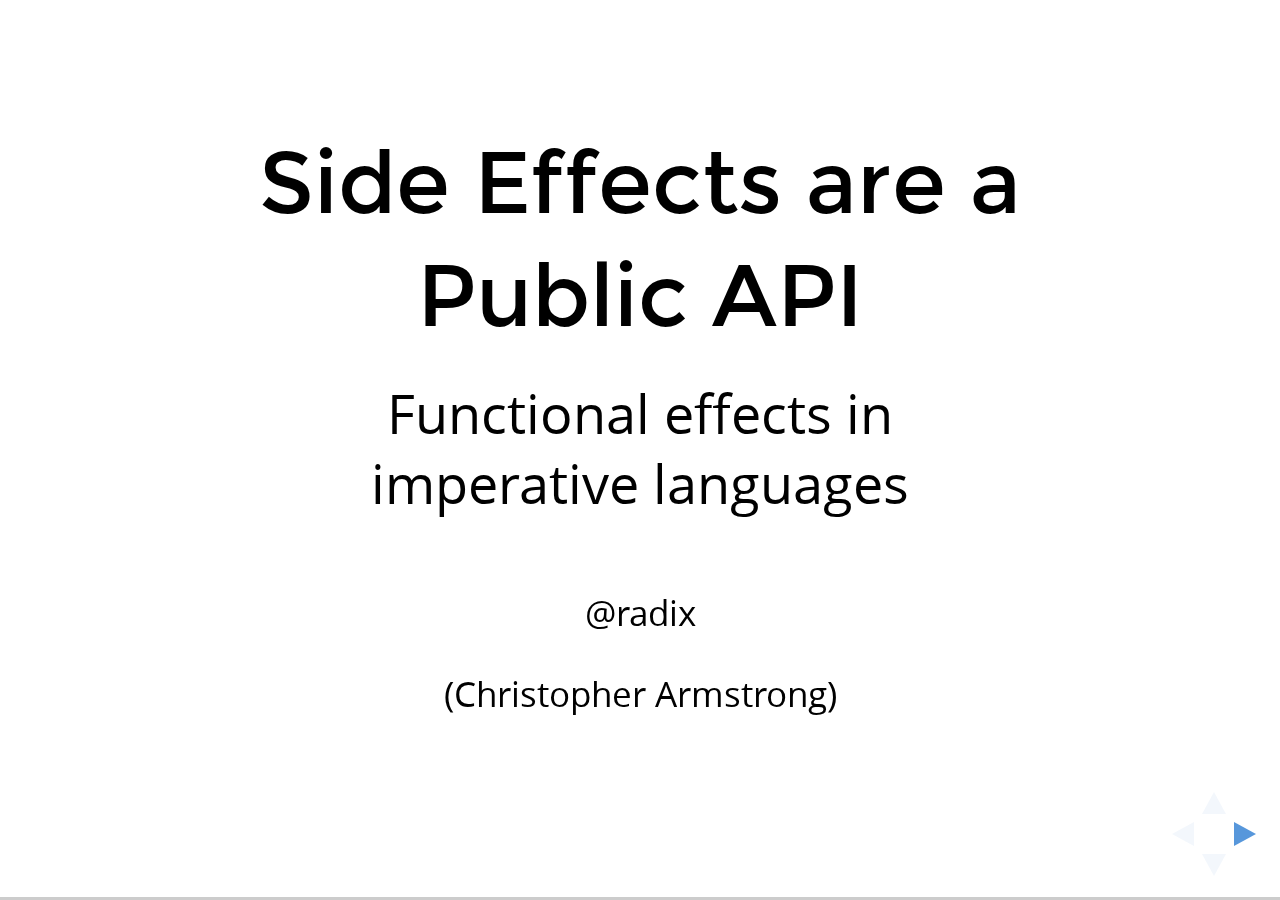
<file: slides/talks/Armstrong-SideEffectsAreAPublicAPI/index.html>
<!DOCTYPE html>
	<html class="sl-root base export loaded">
	<head>
		<meta name="viewport" content="width=device-width, initial-scale=1.0, maximum-scale=1.0, user-scalable=no, minimal-ui">
		<meta charset="utf-8">
		<meta http-equiv="X-UA-Compatible" content="IE=edge,chrome=1">
		<title>Side Effects are a Public API: Slides</title>
		<meta name="description" content="Slides">

		<link rel="stylesheet" type="text/css" href="lib/offline-v2.css">
	</head>
	<body class="reveal-viewport theme-font-montserrat theme-color-white-blue">
		<div class="reveal">
			<div class="slides">
				<section data-id="819cf33d7a258167208c5ee193c53964"><div class="sl-block" data-block-type="text" style="width: 800px; left: 80px; top: 70px; height: auto;" data-block-id="d8a07fe29872d05b22e05f82deecaadf"><div class="sl-block-content" data-placeholder-tag="h1" data-placeholder-text="Title Text" style="z-index: 11;">
<h1>Side Effects are a Public API</h1>
</div></div>
<div class="sl-block" data-block-type="text" style="height: auto; min-width: 30px; min-height: 30px; width: 600px; left: 180px; top: 471px;" data-block-id="c83fe4c12d4ccae7a9d67e4eb1504582"><div class="sl-block-content" data-placeholder-tag="p" data-placeholder-text="Text" style="z-index: 12;">
<p>@radix</p>
</div></div>
<div class="sl-block" data-block-type="text" style="height: auto; min-width: 30px; min-height: 30px; width: 600px; left: 180px; top: 541px;" data-block-id="a371219f7dfe243473c374b2a7a52357"><div class="sl-block-content" data-placeholder-tag="p" data-placeholder-text="Text" style="z-index: 13;">
<p>(Christopher Armstrong)</p>
</div></div>
<div class="sl-block" data-block-type="text" style="height: auto; min-width: 30px; min-height: 30px; width: 600px; left: 180px; top: 289px;" data-block-id="467033fed10dd664d6c0faf1902709d9"><div class="sl-block-content" data-placeholder-tag="p" data-placeholder-text="Text" style="z-index: 14; font-size: 155%;">
<p>Functional effects in imperative languages</p>
</div></div></section><section data-id="772fa3a9f230a2b3644f88d0ba5f7c01"><div class="sl-block" data-block-type="text" style="width: 900px; left: 30px; top: 58px; height: auto;" data-block-id="f14e8327cb7c649fa8f02b309ac17d71"><div class="sl-block-content" data-placeholder-tag="h1" style="font-size: 200%; text-align: left;" data-placeholder-text="Text">
<h1>Day jobs</h1>

<pre><span style="font-size:2.0em">:-(</span></pre>
</div></div></section><section data-id="aee626cb2697dab78f988c21261887fe"><div class="sl-block" data-block-type="text" style="height: auto; min-width: 30px; min-height: 30px; width: 600px; left: 0px; top: 76px;" data-block-id="39e2c6ff2c8b963ba5ee4048c4e506ed"><div class="sl-block-content" data-placeholder-tag="p" data-placeholder-text="Text" style="z-index: 11; text-align: left;">
<h1>Python</h1>
</div></div>
<div class="sl-block" data-block-type="text" style="height: auto; min-width: 30px; min-height: 30px; width: 684px; left: 276px; top: 117px;" data-block-id="01bc8dad8e92fd2ff1d1e98fc6dba4aa"><div class="sl-block-content" data-placeholder-tag="p" data-placeholder-text="Text" style="z-index: 12; text-align: right;">
<pre style="text-align: right;">pip install toolz pyrsistent</pre>
</div></div>
<div class="sl-block" data-block-type="text" style="height: auto; min-width: 30px; min-height: 30px; width: 600px; left: 0px; top: 216px;" data-block-id="447c8e744a5f22d56760906658090072"><div class="sl-block-content" data-placeholder-tag="p" data-placeholder-text="Text" style="z-index: 13; text-align: left;">
<h1>Ruby</h1>
</div></div>
<div class="sl-block" data-block-type="text" style="height: auto; min-width: 30px; min-height: 30px; width: 642px; left: 318px; top: 257px;" data-block-id="e085e70a3ebe75f31a42d2f9de1afbc4"><div class="sl-block-content" data-placeholder-tag="p" data-placeholder-text="Text" style="z-index: 14; text-align: right;">
<pre style="text-align: right;">gem install functional-ruby hamster</pre>
</div></div>
<div class="sl-block" data-block-type="text" style="height: auto; min-width: 30px; min-height: 30px; width: 600px; left: 0px; top: 496px;" data-block-id="ec6286e6d9ab5412298183c1b55c9ac5"><div class="sl-block-content" data-placeholder-tag="p" data-placeholder-text="Text" style="z-index: 15; text-align: left;">
<h1>Java</h1>
</div></div>
<div class="sl-block" data-block-type="text" style="height: auto; min-width: 30px; min-height: 30px; width: 600px; left: 360px; top: 540px;" data-block-id="ba52090b3f2cc9751bb84545f8eb9389"><div class="sl-block-content" data-placeholder-tag="p" data-placeholder-text="Text" style="z-index: 16;">
<p style="text-align: right;">functionaljava.org</p>

<p style="text-align: right;">(clojure, scala)</p>
</div></div>
<div class="sl-block" data-block-type="text" style="height: auto; min-width: 30px; min-height: 30px; width: 600px; left: 0px; top: 356px;" data-block-id="fae019f03526f64aa9a8b5deff623e97"><div class="sl-block-content" data-placeholder-tag="p" data-placeholder-text="Text" style="z-index: 17; text-align: left;" dir="ui">
<h1>JS</h1>
</div></div>
<div class="sl-block" data-block-type="text" style="height: auto; min-width: 30px; min-height: 30px; width: 600px; left: 360px; top: 400px;" data-block-id="496665e20fbd247a72249b949ea5964d"><div class="sl-block-content" data-placeholder-tag="p" data-placeholder-text="Text" style="z-index: 18;" dir="ui">
<p style="text-align:right">Ramda, fn.js, functional.js, underscore.js</p>

<p style="text-align:right">(clojurescript, elm, purescript)</p>
</div></div></section><section data-id="404b95ce36525c7affb8006393661694"><div class="sl-block" data-block-type="text" style="height: auto; min-width: 30px; min-height: 30px; width: 800px; left: 79px; top: 70px;" data-block-id="06384636447dacfad48fc2c2a840ec31"><div class="sl-block-content" data-placeholder-tag="p" data-placeholder-text="Text" style="z-index: 11; border-width: 1px; text-align: left;">
<pre>YOLO, v, t.

1. Modifying state or performing
   IO implicitly in a function.
   [1913 Webster]
</pre>
</div></div>
<div class="sl-block" data-block-type="text" style="height: auto; min-width: 30px; min-height: 30px; width: 801px; left: 78px; top: 280px;" data-block-id="9bdc48b5efb1de5338d7e4d6f08994ca"><div class="sl-block-content fragment" data-placeholder-tag="p" data-placeholder-text="Text" style="z-index: 12;" data-fragment-index="0">
<pre>   This function YOLOs an accumulator every 
   time it's called.</pre>
</div></div>
<div class="sl-block" data-block-type="text" style="height: auto; min-width: 30px; min-height: 30px; width: 800px; left: 80px; top: 382px;" data-block-id="c68e36fc483035b47ff0d8023a9316ff"><div class="sl-block-content fragment" data-placeholder-tag="p" data-placeholder-text="Text" style="z-index: 13;" data-fragment-index="1">
<pre>   Java's URL objects YOLO the Internet when 
   you try to compare them for equality!?!? 
   whaaat.</pre>
</div></div></section><section data-id="e5a3077f331929521a5c7d6369179252"><div class="sl-block" data-block-type="text" style="width: 928px; left: 16px; top: 35px; height: auto;" data-block-id="e48b6095923773da09372086f755a782"><div class="sl-block-content" data-placeholder-tag="h1" style="font-size: 200%; text-align: left;" data-placeholder-text="Text">
<h1>Isolate</h1>

<h1>your</h1>

<h1>side-effects</h1>
</div></div></section><section data-id="322686eda7407e9dcf2bb6e7ae49c13f"><div class="sl-block" data-block-type="text" style="width: 900px; left: 30px; top: 58px; height: auto;" data-block-id="f480d7ed177eaa25271dced1df993ab4"><div class="sl-block-content" data-placeholder-tag="h1" style="font-size: 200%; text-align: left;" data-placeholder-text="Text">
<h1>Modular</h1>

<h1>=</h1>

<h1>Testable</h1>
</div></div></section><section data-id="76bd5b061bc29ffc143a5aa4d17e09da"><div class="sl-block" data-block-type="text" style="width: 800px; left: 80px; top: 270px; height: auto;" data-block-id="586359c4247a7e2bdcc85e0ae17d27cd"><div class="sl-block-content" data-placeholder-tag="h1" data-placeholder-text="Title Text">
<h1>You can do it</h1>
</div></div></section><section data-id="7cc26dc3c6dbe2bd423cfe26e56b598d"><div class="sl-block" data-block-type="text" style="width: 800px; left: 80px; top: 213px; height: auto;" data-block-id="9241e0be9a2dbd06559752f0c0edd390"><div class="sl-block-content" data-placeholder-tag="h1" data-placeholder-text="Title Text">
<h1>BONUS:</h1>

<h1>Testing in Haskell!</h1>
</div></div></section><section data-id="88d7e59dc6f0f8b6b73f5b6c584cf5c8"><div class="sl-block" data-block-type="text" style="width: 410px; left: 50px; top: 69px; height: auto;" data-block-id="1d648c3214c5728a688a67bb65b5401b"><div class="sl-block-content" data-placeholder-tag="h2" data-placeholder-text="Title Text" style="text-align: left; z-index: 11;">
<h2>CODE</h2>
</div></div>
<div class="sl-block" data-block-type="text" style="height: auto; min-width: 30px; min-height: 30px; width: 800px; left: 81px; top: 214px;" data-block-id="eb7fb9aa05e62927441cba9425695797"><div class="sl-block-content" data-placeholder-tag="p" data-placeholder-text="Text" style="z-index: 12;">
<pre>def greet():
    name = raw_input('Enter your name&gt; ')
    print('Hello there, %s!' % (name,))
    fname = raw_input("Friend's name? ")
    print('Greets, %s.' % (fname,))
    return (name, fname)

</pre>
</div></div></section><section data-id="07d8e11d06251d65a59870fde67ca5fe"><div class="sl-block" data-block-type="text" style="width: 410px; left: 49px; top: 17px; height: auto;" data-block-id="19fa6359d090714b0d8d0086f131fc76"><div class="sl-block-content" data-placeholder-tag="h2" data-placeholder-text="Title Text" style="text-align: left; z-index: 11;" dir="ui">
<h2>TEST</h2>
</div></div>
<div class="sl-block" data-block-type="text" style="height: auto; min-width: 30px; min-height: 30px; width: 881px; left: 41px; top: 124px;" data-block-id="ccadf62e72bc04b9050418bec3b0a9ae"><div class="sl-block-content" data-placeholder-tag="p" data-placeholder-text="Text" style="z-index: 12;">
<pre>import mock

@mock.patch('__main__.raw_input')
@mock.patch('__main__.print')
def test_greet_idiomatic(print_mock, raw_input_mock):
    def my_raw_input(prompt):
        if prompt == "Enter your name&gt; ":
            return 'radix'
        elif prompt == "Friend's name? ":
            return 'ace'
    raw_input_mock.side_effect = my_raw_input
    assert greet() == ('radix', 'ace')
    raw_input_mock.assert_any_call(
        'Enter your name&gt; ')
    print_mock.assert_any_call('Hello there, </pre>
</div></div></section><section data-id="f3663576eecd23334f54eda2b577052e"><div class="sl-block" data-block-type="text" style="width: 800px; left: 80px; top: 190px; height: auto;" data-block-id="7a7fb0470caec9d4378f1b65c8bbe089"><div class="sl-block-content" data-placeholder-tag="h2" data-placeholder-text="Title Text">
<h2>What we want to test</h2>
</div></div>
<div class="sl-block" data-block-type="text" style="width: 800px; left: 80px; top: 264px; height: auto;" data-block-id="35a3a688ed699f985d5e5009a2c0fe58"><div class="sl-block-content" data-placeholder-tag="p" data-placeholder-text="Text">
<ol>
	<li>First name prompted</li>
	<li>First greeting printed</li>
	<li>Second name prompted</li>
	<li>Second greeting printed</li>
</ol>

<p>IN THIS ORDER</p>

<p> </p>

<p>Final result: (my name, friend's name)</p>
</div></div></section><section data-id="68481301f5f3ddb030a596b2f8d94a35"><div class="sl-block" data-block-type="text" style="width: 928px; left: 16px; top: 35px; height: auto;" data-block-id="57f167f640acf49a07c860e5952f4ee3"><div class="sl-block-content" data-placeholder-tag="h1" style="font-size: 200%; text-align: left; z-index: 11;" data-placeholder-text="Text">
<h1>Side-effects<br>
are a<br>
public API</h1>
</div></div></section><section data-id="4fee94992742ee057d1f0de884170f64"><div class="sl-block" data-block-type="text" style="width: 928px; left: 16px; top: 35px; height: auto;" data-block-id="b42f7684aafe97f77ba1978ada82f8b2"><div class="sl-block-content" data-placeholder-tag="h1" style="font-size: 200%; text-align: left; z-index: 11;" data-placeholder-text="Text">
<h1>Side-effects<br>
have an<br>
order</h1>
</div></div></section><section data-id="61f859b51ed876d651806600b60ba92e"><div class="sl-block" data-block-type="text" style="width: 671px; left: 49px; top: 69px; height: auto;" data-block-id="b85dcbe4c1ba626742b5e93bb12d35f8"><div class="sl-block-content" data-placeholder-tag="h2" data-placeholder-text="Title Text" style="text-align: left; z-index: 10;">
<h2>Effectful Greet</h2>
</div></div>
<div class="sl-block" data-block-type="text" style="height: auto; min-width: 30px; min-height: 30px; width: 880px; left: 80px; top: 382px;" data-block-id="19d0dd1da567de1aadab5c45ece09ad6"><div class="sl-block-content" data-placeholder-tag="p" data-placeholder-text="Text" style="z-index: 11; text-align: left;">
<pre><span style="color:#FF0000">@do</span>
def greet_eff():
    name = <span style="color:#FF0000">yield prompt</span>('Enter your name&gt; ')
    <span style="color:#FF0000">yield display</span>('Hello there, %s!' % (name,))
    fname = <span style="color:#FF0000">yield prompt</span>("Friend's name? ")
    <span style="color:#FF0000">yield display</span>('Greets, %s.' % (fname,))
    <span style="color:#FF0000">yield do_return</span>((name, fname))</pre>

<p> </p>
</div></div>
<div class="sl-block" data-block-type="text" style="height: auto; min-width: 30px; min-height: 30px; width: 800px; left: 80px; top: 149px;" data-block-id="4d24b033faf92af21f0ac3b75b34ccd8"><div class="sl-block-content" data-placeholder-tag="p" data-placeholder-text="Text" style="z-index: 13;">
<pre><span style="color:#696969">def greet():
    name = raw_input('Enter your name&gt; ')
    print('Hello there, %s!' % (name,))
    fname = raw_input("Friend's name? ")
    print('Greets, %s.' % (fname,))
    return (name, fname)
</span>
</pre>
</div></div></section><section data-id="7856517b69f71e62fce0556b0d9b5960"><div class="sl-block" data-block-type="text" style="width: 410px; left: 49px; top: 69px; height: auto;" data-block-id="ebfc0e8b151487694488c9312c00e2fc"><div class="sl-block-content" data-placeholder-tag="h2" data-placeholder-text="Title Text" style="text-align: left; z-index: 10;">
<h2>Low-level</h2>
</div></div>
<div class="sl-block" data-block-type="text" style="height: auto; width: 1069px; left: -55px; top: 221px;" data-block-id="f0212a0173d61ff2982295cd71502260"><div class="sl-block-content" data-placeholder-tag="p" data-placeholder-text="Text" style="z-index: 13;">
<pre>def greet_eff_no_do():
  return prompt('Enter your name&gt; ').on(
    lambda name: display('Hello there, %s!' % (name,)).on(
      lambda _: prompt("Friend's name? ").on(
        lambda fname: display('Greets, %s.' % (fname,)).on(
          lambda _: (name, fname)))))
<span style="font-size:36px">
</span></pre>
</div></div></section><section data-id="51648af73a74e0eb3b9694b674140b74"><div class="sl-block" data-block-type="text" style="width: 410px; left: 49px; top: 69px; height: auto;" data-block-id="1028a3287a0849e4c829b9bf706c2f04"><div class="sl-block-content" data-placeholder-tag="h2" data-placeholder-text="Title Text" style="text-align: left; z-index: 10;">
<h2>Effect</h2>
</div></div>
<div class="sl-block" data-block-type="text" style="height: auto; min-width: 30px; min-height: 30px; width: 800px; left: 81px; top: 214px;" data-block-id="37c0fec478528939a0de37f347bf7cb4"><div class="sl-block-content" data-placeholder-tag="p" data-placeholder-text="Text" style="z-index: 12;" dir="ui">
<pre>class Effect(object):
  def __init__(self, intent, cbs=()):
    self.intent = intent
    self.cbs = cbs

  def on(self, cb):
    return Effect(self.intent,
                  self.cbs + (cb,))
</pre>
</div></div></section><section data-id="7765227bca184475cd212ac2cccf72f1"><div class="sl-block" data-block-type="text" style="width: 800px; left: 80px; top: 0px; height: auto;" data-block-id="affb5f8972adb221fd6f9fa1cdfa5dda"><div class="sl-block-content" data-placeholder-tag="h2" data-placeholder-text="Title Text" style="z-index: 10; text-align: left;">
<h2>What's an intent?</h2>
</div></div>
<div class="sl-block" data-block-type="text" style="width: 800px; left: 80px; top: 80px; height: auto;" data-block-id="f7d4c3c20a7b68fbfd209ce579828d27"><div class="sl-block-content" data-placeholder-tag="p" data-placeholder-text="Text" dir="ui" style="z-index: 11; text-align: left;">
<ul>
	<li>Whatever you want</li>
	<li>Try to make it a transparent data structure</li>
</ul>
</div></div>
<div class="sl-block" data-block-type="text" style="height: auto; min-width: 30px; min-height: 30px; width: 800px; left: 81px; top: 214px;" data-block-id="312abda16387b90b57959f8c75ec7ec1"><div class="sl-block-content fragment" data-placeholder-tag="p" data-placeholder-text="Text" style="z-index: 13;" dir="ui" data-fragment-index="0">
<pre>@attr.s
class Display(object):
  output = attr.ib()

@attr.s
class Prompt(object):
  prompt = attr.ib()


eff = Effect(Prompt("What's your name? "))
</pre>
</div></div></section><section data-id="7174cd71e8738d65cd98ac94637124bb"><div class="sl-block" data-block-type="text" style="width: 671px; left: 49px; top: 69px; height: auto;" data-block-id="fa45bfb92b3b58f8ed22d6c3c10fa9ab"><div class="sl-block-content" data-placeholder-tag="h2" data-placeholder-text="Title Text" style="text-align: left; z-index: 11;">
<h2>Effectful Greet</h2>
</div></div>
<div class="sl-block" data-block-type="text" style="height: auto; min-width: 30px; min-height: 30px; width: 880px; left: 80px; top: 232px;" data-block-id="9e872c7a872301cb221324089b444974"><div class="sl-block-content" data-placeholder-tag="p" data-placeholder-text="Text" style="z-index: 12; text-align: left;">
<pre><span style="color:#FF0000">@do</span>
def greet_eff():
    name = <span style="color:#FF0000">yield prompt</span>('Enter your name&gt; ')
    <span style="color:#FF0000">yield display</span>('Hello there, %s!' % (name,))
    fname = <span style="color:#FF0000">yield prompt</span>("Friend's name? ")
    <span style="color:#FF0000">yield display</span>('Greets, %s.' % (fname,))
    <span style="color:#FF0000">yield do_return</span>((name, fname))</pre>

<p> </p>
</div></div></section><section data-id="e0f2bee0336ad44bf01cc82cef7aaff9"><div class="sl-block" data-block-type="text" style="width: 671px; left: 49px; top: 69px; height: auto;" data-block-id="a10495caa7d54061939f1b93aa231e7a"><div class="sl-block-content" data-placeholder-tag="h2" data-placeholder-text="Title Text" style="text-align: left; z-index: 11;" dir="ui">
<h2>Performing Effects</h2>
</div></div>
<div class="sl-block" data-block-type="text" style="height: auto; width: 880px; left: 80px; top: 160px;" data-block-id="2d8fc9530dec64009c5669634814c3b1"><div class="sl-block-content" data-placeholder-tag="p" data-placeholder-text="Text" style="z-index: 12; text-align: left;">
<pre>def main_eff():
  eff = greet_eff()
  <span style="color:#FF0000">dispatcher</span> = ComposedDispatcher(
    [stdio_dispatcher, base_dispatcher])
<span style="color:#D3D3D3">  sync_perform(dispatcher, eff)
</span>
</pre>
</div></div>
<div class="sl-block" data-block-type="text" style="height: auto; width: 880px; left: 80px; top: 390px;" data-block-id="632af0d8a836b6fc44fe83e65734bd16"><div class="sl-block-content fragment" data-placeholder-tag="p" data-placeholder-text="Text" style="z-index: 13; text-align: left;" data-fragment-index="0">
<pre>@sync_perform
def <span style="color:#FF0000">perform_display</span>(disp, display_intent):
  print(display_intent.output)

</pre>
</div></div>
<div class="sl-block" data-block-type="text" style="height: auto; width: 880px; left: 80px; top: 526px;" data-block-id="b789f563cdcfd4e3f6055b7303f69ef5"><div class="sl-block-content fragment" data-placeholder-tag="p" data-placeholder-text="Text" style="z-index: 14; text-align: left;" data-fragment-index="1">
<pre>stdio_dispatcher = TypeDispatcher({
  Display: <span style="color:#FF0000">perform_display</span>,
  ...
})
</pre>
</div></div>
<div class="sl-block" data-block-type="text" style="height: auto; min-width: 30px; min-height: 30px; width: 600px; left: 116px; top: 304px;" data-block-id="db8d6c88c2f849e47bc867c2cda09e9c"><div class="sl-block-content fragment" data-placeholder-tag="p" data-placeholder-text="Text" style="z-index: 15;" data-fragment-index="2">
<pre><span style="color:#FF0000">sync_perform</span>(dispatcher, eff)</pre>
</div></div></section><section data-id="0072c208d69f3b5ee7dd53411a206b0f"><div class="sl-block" data-block-type="text" style="width: 671px; left: 49px; top: 69px; height: auto;" data-block-id="f5455cd48007fff0d449c7654a69f756"><div class="sl-block-content" data-placeholder-tag="h2" data-placeholder-text="Title Text" style="text-align: left; z-index: 10;" dir="ui">
<h2>Testing Effects</h2>
</div></div>
<div class="sl-block" data-block-type="text" style="height: auto; min-width: 30px; min-height: 30px; width: 869px; left: 80px; top: 161px;" data-block-id="88fb90249d3a99d8526647faa2751fca"><div class="sl-block-content fragment" data-placeholder-tag="p" data-placeholder-text="Text" style="z-index: 11;" dir="ui" data-fragment-index="0">
<pre>def test_greet_eff():
  <span style="color:#FF0000">expect</span> = [
    (Prompt('Enter your name&gt; '),
​     lambda i: 'radix'),
    (Display('Hello there, radix!'),
     noop),
    (Prompt("Friend's name? "),
     lambda i: 'ace'),
    (Display("Greets, ace"),
     noop),
  ]
<span style="color:#A9A9A9">  r = perform_sequence(expect, greet_eff())
  assert r == ('radix', 'ace')</span></pre>

<p> </p>
</div></div>
<div class="sl-block" data-block-type="text" style="height: auto; min-width: 30px; min-height: 30px; width: 800px; left: 80px; top: 557px;" data-block-id="4a4d13a4119ced7aaf4e6c5db79d7aa9"><div class="sl-block-content fragment" data-placeholder-tag="p" data-placeholder-text="Text" style="z-index: 12;" data-fragment-index="2">
<pre>  r = <span style="color:#FF0000">perform_sequence</span>(expect, greet_eff())
  assert r == ('radix', 'ace')</pre>

<p> </p>
</div></div>
<div class="sl-block" data-block-type="text" style="height: auto; min-width: 30px; min-height: 30px; width: 127px; left: 368px; top: 269px;" data-block-id="b84e9573c5f49f7a74be162d938da20e"><div class="sl-block-content fragment" data-placeholder-tag="p" data-placeholder-text="Text" style="z-index: 13;" data-fragment-index="1">
<pre><span style="color:#FF0000">radix</span></pre>
</div></div>
<div class="sl-block" data-block-type="text" style="height: auto; min-width: 30px; min-height: 30px; width: 127px; left: 566px; top: 305px;" data-block-id="3e558bf2fa4c37eda50424ecf57453a4"><div class="sl-block-content fragment" data-placeholder-tag="p" data-placeholder-text="Text" style="z-index: 15;" data-fragment-index="1">
<pre><span style="color:#FF0000">radix</span></pre>
</div></div></section><section data-id="53bd5010d40c6cb7e48bef6b67b10704"><div class="sl-block" data-block-type="text" style="width: 671px; left: 49px; top: 69px; height: auto;" data-block-id="3fb429b8c34010adbcd300af7962d180"><div class="sl-block-content" data-placeholder-tag="h2" data-placeholder-text="Title Text" style="text-align: left; z-index: 11;" dir="ui">
<h2>Bugs</h2>
</div></div>
<div class="sl-block" data-block-type="text" style="height: auto; width: 940px; left: 13px; top: 185px;" data-block-id="4f0d9dce5ab67d29b53066fa32dd2b0b"><div class="sl-block-content" data-placeholder-tag="p" data-placeholder-text="Text" style="z-index: 12;" dir="ui">
<pre>AssertionError: Performer not found: Display(output='Greets, ace.')!
Log follows:
{{{
<span style="color:#808080">...</span>
sequence: Prompt(prompt='Enter your name&gt; ')
sequence: Display(output='Hello there, radix!')
sequence: Prompt(prompt="Friend's name? ")
NOT FOUND: Display(output='Greets, ace.')
NEXT EXPECTED: Display(output='Gr\xc3\xa8ets, ace.')
}}}
</pre>
</div></div></section><section data-id="cf8b54f3652eb8fd0f3c50f6c86336d1"><div class="sl-block" data-block-type="text" style="width: 800px; left: 80px; top: 270px; height: auto;" data-block-id="56c77f58b7e6359b33cd2be7427c9d3d"><div class="sl-block-content" data-placeholder-tag="h1" data-placeholder-text="Title Text">
<h1>Okay</h1>
</div></div></section><section data-id="1166ae6075b28475e2bb395972b42fef"><div class="sl-block" data-block-type="text" style="width: 800px; left: 80px; top: 270px; height: auto;" data-block-id="c71c2700402ab876b79943f455d214af"><div class="sl-block-content" data-placeholder-tag="h1" data-placeholder-text="Title Text" style="z-index: 10;">
<h1>Twisted effects</h1>
</div></div>
<div class="sl-block" data-block-type="text" style="height: auto; min-width: 30px; min-height: 30px; width: 600px; left: 180px; top: 401px;" data-block-id="f2a01176e6c54721f7ec0010342b292e"><div class="sl-block-content" data-placeholder-tag="p" data-placeholder-text="Text" style="z-index: 12;">
<p>https://pypi.python.org/pypi/txeffect</p>
</div></div></section><section data-id="024a4fa1756a2137ab180eebc48074bf"><div class="sl-block" data-block-type="text" style="height: auto; min-width: 30px; min-height: 30px; width: 800px; left: 80px; top: 201px;" data-block-id="6bc33e5e049eb350b75c2fb0b0c7f917"><div class="sl-block-content" data-placeholder-tag="p" data-placeholder-text="Text" style="z-index: 12;">
<pre>my_eff = parallel([
    get("http://google.com/"),
    get("http://yahoo.com/")])

</pre>

<pre><span style="color:#A9A9A9">seq = [
  parallel_seq([
    [(get("http://google.com/"),
      lambda i: "goog!")],
    [(get("http://yahoo.com/"),
      lambda i: "Hoo!")]])]
assert perform_sequence(seq, my_eff)
       == ("goog!", "Hoo!")</span></pre>
</div></div>
<div class="sl-block" data-block-type="text" style="height: auto; min-width: 30px; min-height: 30px; width: 800px; left: 80px; top: 353px;" data-block-id="a0d43ae116835e71f02e75892d72bf59"><div class="sl-block-content fragment" data-placeholder-tag="p" data-placeholder-text="Text" style="z-index: 13;" data-fragment-index="0">
<pre>seq = [
  <span style="color:#FF0000">parallel_seq</span>([
    [(get("http://google.com/"),
      lambda i: "goog!")],
    [(get("http://yahoo.com/"),
      lambda i: "Hoo!")]])]
assert perform_sequence(seq, my_eff)
       == ("goog!", "Hoo!")</pre>
</div></div>
<div class="sl-block" data-block-type="text" style="width: 671px; left: 49px; top: 69px; height: auto;" data-block-id="1d1660373b3442a8226ff0e4289c9aca"><div class="sl-block-content" data-placeholder-tag="h2" data-placeholder-text="Title Text" style="text-align: left; z-index: 14;" dir="ui">
<h2>Parallel Effects</h2>
</div></div></section><section data-id="026a24edab7d074dcbf205c7d4b9fe50"><div class="sl-block" data-block-type="text" style="width: 960px; left: 0px; top: 270px; height: auto;" data-block-id="20340f6680d3f61b889788688675cfe2"><div class="sl-block-content" data-placeholder-tag="h1" data-placeholder-text="Title Text">
<h1>Abstraction with Intent</h1>
</div></div></section><section data-id="60bdc59f743cd463a1b322f9e7ae20b2"><div class="sl-block" data-block-type="text" style="width: 800px; left: 80px; top: 190px; height: auto;" data-block-id="aae43b860dc383c3e7ec45fdceace4c7"><div class="sl-block-content" data-placeholder-tag="h2" data-placeholder-text="Title Text">
<h2>Intent Abstraction</h2>
</div></div>
<div class="sl-block" data-block-type="text" style="width: 800px; left: 80px; top: 280px; height: auto;" data-block-id="ded0789f2297b1c0785daefa8bd041d8"><div class="sl-block-content" data-placeholder-tag="p" data-placeholder-text="Text" data-has-custom-html="">
<pre style="text-align: left;">create_cloud_server(credentials, image)
make_http_request(method, url, ...)
</pre>

<ul>
	<li>
	<pre>WriteBytesToNetwork("POST /servers...")</pre>
	</li>
	<li>
	<pre>HTTPRequest("POST", "rackspace.com", ...)</pre>
	</li>
	<li>
	<pre>CreateCloudServer(credentials, image_id)</pre>
	</li>
</ul>
</div></div></section><section data-id="97dd408d7cfa81d0054db3002166ac41"><div class="sl-block" data-block-type="text" style="width: 900px; left: 30px; top: 58px; height: auto;" data-block-id="4570ac8d1f895c1b917f2474aa85a8ab"><div class="sl-block-content" data-placeholder-tag="h1" style="font-size: 200%; text-align: left;" data-placeholder-text="Text">
<h1>Don't<br>
use<br>
Effects</h1>
</div></div></section><section data-id="4970b70216316e0436a12adbeb83149c"><div class="sl-block" data-block-type="text" style="width: 800px; left: 80px; top: 270px; height: auto;" data-block-id="a26974ecffe2d1580a06a72d73ac55f3"><div class="sl-block-content" data-placeholder-tag="h1" data-placeholder-text="Title Text">
<h1>Haskell Fun Stuff</h1>
</div></div></section><section data-id="226c6152fe5125aacd61ec564da43552"><div class="sl-block" data-block-type="image" style="min-width: 30px; min-height: 30px; width: 960px; height: 296.4px; left: 0px; top: 202px;" data-block-id="4bc94c52b35f40be8335c1e532971633"><div class="sl-block-content" style="z-index: 11;"><img data-natural-width="1600" data-natural-height="494" data-src="side-effects-are-a-public-api/1762430-Screen_Shot_2015-09-25_at_9.57.51_AM.png"></div></div></section><section data-id="ec13ca091c7bdc23dde4f5ec28da49f6"><div class="sl-block" data-block-type="image" style="min-width: 30px; min-height: 30px; width: 960px; height: 660.046px; left: 0px; top: 20px;" data-block-id="8d0a1d866c1ada50fe0ff7069a2fa97a"><div class="sl-block-content" style="z-index: 11;"><img data-natural-width="1309" data-natural-height="900" data-src="side-effects-are-a-public-api/1760918-Screen_Shot_2015-09-24_at_11.55.05_PM.png"></div></div></section><section data-id="71f96de95b78f917e688abe1dfa58906"><div class="sl-block" data-block-type="text" style="width: 800px; left: 80px; top: 270px; height: auto;" data-block-id="c802d33b5b9124ba2d03297fd27593b6"><div class="sl-block-content" data-placeholder-tag="h1" data-placeholder-text="Title Text">
<h1>Thanks, Cirdec!</h1>
</div></div></section><section data-id="3aac796b1391ed1581f776c8b101f60d"><div class="sl-block" data-block-type="text" style="width: 671px; left: 49px; top: 138px; height: auto;" data-block-id="2ef1cfc35c2b0a074fdde604a00765a6"><div class="sl-block-content" data-placeholder-tag="h2" data-placeholder-text="Title Text" style="text-align: left; z-index: 10;" dir="ui">
<h2>Free Monads</h2>
</div></div>
<div class="sl-block" data-block-type="text" style="height: auto; min-width: 30px; min-height: 30px; width: 869px; left: 80px; top: 350px;" data-block-id="332c24a721fc87ca7e5311167534527a"><div class="sl-block-content fragment" data-placeholder-tag="p" data-placeholder-text="Text" style="z-index: 12;" dir="ui" data-fragment-index="0">
<pre>free        - Control.Monad.Free
operational - Control.Monad.Operational
</pre>
</div></div></section><section data-id="c6464831cdc269ee484b85e9c55b80ae"><div class="sl-block" data-block-type="text" style="width: 671px; left: 49px; top: 68px; height: auto;" data-block-id="ec38d9a01f5cabe1fa2de2d81e9c8779"><div class="sl-block-content" data-placeholder-tag="h2" data-placeholder-text="Title Text" style="text-align: left; z-index: 11;" dir="ui">
<h2>The Effects</h2>
</div></div>
<div class="sl-block" data-block-type="text" style="height: auto; width: 869px; left: 80px; top: 210px;" data-block-id="1cfa8addc9aca64e03c958838c0b18ea"><div class="sl-block-content" data-placeholder-tag="p" data-placeholder-text="Text" style="z-index: 12;" dir="ui"><pre>data Intent result where
    Prompt :: String -&gt; Intent String
    Display :: String -&gt; Intent ()
<span style="font-size:36px">
</span><span style="color:#A9A9A9">type MyEffect a = Program Intent a

prompt p = singleton (Prompt p)
display o = singleton (Display o)
</span>
</pre></div></div>
<div class="sl-block" data-block-type="text" style="height: auto; min-width: 30px; min-height: 30px; width: 659px; left: 80px; top: 361px;" data-block-id="d1376f1bf0d5cccd01b69ea38c223433"><div class="sl-block-content fragment" data-placeholder-tag="p" data-placeholder-text="Text" style="z-index: 13;" data-fragment-index="0">
<pre>type MyEffect a = Program Intent a
</pre>
</div></div>
<div class="sl-block" data-block-type="text" style="height: auto; min-width: 30px; min-height: 30px; width: 600px; left: 80px; top: 433px;" data-block-id="18eeeef619e8cfbc25ff6f635c8cb492"><div class="sl-block-content fragment" data-placeholder-tag="p" data-placeholder-text="Text" style="z-index: 14;" data-fragment-index="1">
<pre>prompt p = singleton (Prompt p)
display o = singleton (Display o)
</pre>
</div></div></section><section data-id="ad8b687c19a452b88e3c4e2040aa5937"><div class="sl-block" data-block-type="text" style="width: 671px; left: 49px; top: 68px; height: auto;" data-block-id="97363831d3c65fb2382e139519d112bc"><div class="sl-block-content" data-placeholder-tag="h2" data-placeholder-text="Title Text" style="text-align: left; z-index: 11;" dir="ui">
<h2>The Program</h2>
</div></div>
<div class="sl-block" data-block-type="text" style="height: auto; width: 895px; left: 65px; top: 210px;" data-block-id="2d73680705841d3ec116b90f1c7badb5"><div class="sl-block-content" data-placeholder-tag="p" data-placeholder-text="Text" style="z-index: 12;" dir="ui">
<pre>greet :: MyEffect (String, String)
greet = do
    name &lt;- prompt "Enter your name&gt; "
    display ("Hello there, " ++ name ++ "!")
    fname &lt;- prompt "Friend's name? "
    display ("Greets, " ++ fname ++ ".")
    return (name, fname)
<font face="Open Sans, sans-serif"><span style="font-size:36px; white-space:normal">
</span></font></pre>
</div></div></section><section data-id="4d3757277422606c8fa8dbac3d6bc9ee"><div class="sl-block" data-block-type="text" style="width: 671px; left: 49px; top: 68px; height: auto;" data-block-id="9b678760b100c98a3bb01e74020ff34c"><div class="sl-block-content" data-placeholder-tag="h2" data-placeholder-text="Title Text" style="text-align: left; z-index: 11;" dir="ui">
<h2>The Test</h2>
</div></div>
<div class="sl-block" data-block-type="text" style="height: auto; width: 895px; left: 65px; top: 210px;" data-block-id="21adae3109744718a37ecabd0c8ab7f9"><div class="sl-block-content" data-placeholder-tag="p" data-placeholder-text="Text" style="z-index: 12;" dir="ui">
<pre>testGreet prog =
    Right prog &gt;&gt;=
    checkPrompt "Enter your name&gt; " "radix" &gt;&gt;=
    checkDisplay "Hello there, radix!" &gt;&gt;=
    checkPrompt "Friend's name? " "ace" &gt;&gt;=
    checkDisplay "Greets, ace." &gt;&gt;=
    checkReturn ("radix", "ace")
</pre>
</div></div></section><section data-id="24585c891ecc9a048b56f9be21a60340"><div class="sl-block" data-block-type="text" style="height: auto; width: 880px; left: 50px; top: 190px;" data-block-id="c258d5c4d40d4537f903395f2c87dc68"><div class="sl-block-content" data-placeholder-tag="p" data-placeholder-text="Text" style="z-index: 12;" dir="ui">
<pre>checkPrompt :: String -&gt; String -&gt; MyEffect a
            -&gt; Either String (MyEffect a)
checkPrompt <span style="color:#FF0000">expected response prog</span> =
  case <span style="color:#FF0000">view prog</span> of
    (<span style="color:#FF0000">Prompt p</span> :&gt;&gt;= cont)
      | <span style="color:#FF0000">p == expected</span> -&gt; Right (<span style="color:#FF0000">cont response</span>)
    (intent :&gt;&gt;= cont)
      -&gt; Left $ "Expected " ++ show expected 
             ++ " Got (" ++ show intent ++ ")"<span style="font-size:36px">
</span></pre>
</div></div></section><section data-id="276fedc4d4a66fc96cfec56259bd3c6a"><div class="sl-block" data-block-type="text" style="width: 800px; left: 80px; top: 214px; height: auto;" data-block-id="0e091f234e1edc1c0a85fa54099c51b7"><div class="sl-block-content" data-placeholder-tag="h1" data-placeholder-text="Title Text">
<h1>Performance of<br>
Free Monads</h1>
</div></div></section><section data-id="eff6641a73b05493859eaed20ef3a808"><div class="sl-block" data-block-type="text" style="width: 928px; left: 16px; top: 35px; height: auto;" data-block-id="bd1bfa600ec06be41ab49d337928814e"><div class="sl-block-content" data-placeholder-tag="h1" style="font-size: 200%; text-align: left; z-index: 11;" data-placeholder-text="Text">
<h1>Isolate</h1>

<h1>your</h1>

<h1>side-effects</h1>
</div></div></section><section data-id="e4eff3d8cdfaed3c76fdd4f743ff0bb1"><div class="sl-block" data-block-type="text" style="width: 928px; left: 16px; top: 71px; height: auto;" data-block-id="8a92c095575ade9a1cabfcacf25144f8"><div class="sl-block-content" data-placeholder-tag="h1" style="font-size: 200%; text-align: center; z-index: 11;" data-placeholder-text="Text">
<h1>Questions?</h1>
</div></div>
<div class="sl-block" data-block-type="text" style="height: auto; min-width: 30px; min-height: 30px; width: 600px; left: 180px; top: 331px;" data-block-id="9a7d52174cb94c44a1d55959f9e8221e"><div class="sl-block-content" data-placeholder-tag="p" data-placeholder-text="Text" style="z-index: 12;">
<p>https://pypi.python.org/pypi/effect</p>

<p><br>
http://git.io/vnbNu - Haskell example</p>

<p> </p>

<p>@radix</p>
</div></div></section>
			</div>
		</div>

		<script>
			var SLConfig = {"deck": {"id":497199,"slug":"side-effects-are-a-public-api","title":"Side Effects are a Public API","description":"","visibility":"all","published_at":"2015-09-22T18:33:00.561Z","sanitize_messages":null,"thumbnail_url":"https://s3.amazonaws.com/media-p.slid.es/thumbnails/secure/b69ca4/decks.jpg","view_count":1,"user":{"id":378890,"username":"radix","name":null,"description":null,"thumbnail_url":"https://www.gravatar.com/avatar/d0f15ff3ede0eb78fa1a971b8223b8ca?s=140\u0026d=https%3A%2F%2Fs3.amazonaws.com%2Fstatic.slid.es%2Fimages%2Fdefault-profile-picture.png","pro":true,"enterprise":false,"enterprise_manager":false,"settings":{"id":215046,"present_controls":true,"present_upsizing":true,"present_notes":true},"registered":true},"background_transition":"slide","transition":"slide","theme_id":null,"theme_font":"montserrat","theme_color":"white-blue","auto_slide_interval":0,"comments_enabled":true,"forking_enabled":true,"rolling_links":false,"center":false,"should_loop":false,"share_notes":null,"rtl":false,"version":2,"notes":{"819cf33d7a258167208c5ee193c53964":"Chris Armstrong\nhere talk abt pure FP at your dayjob.\n\nLots peeps here enjoy FP, few in greater industry use it at work. \nUse imperative langs instead.\nEven fewer do *pure* fp with tracked effects.\nGet to that in sec.","e5a3077f331929521a5c7d6369179252":"But lots are necessary.\ninternet comms; displaying; reading input; state-sharing w/threads\n\ndeal w/ sfx by reifying. IOW, fx=first class objects. This = Haskell IO types.\n\n\"print\" func doesn't print. returns val showing *intent* to print.\nReturning from main: haskell runtime  performs. \n\nWhy","772fa3a9f230a2b3644f88d0ba5f7c01":"Raise hands: imperative lang at work?\n\nRackspace does almost all in Py. Didn't stop me! Don't stop you!\n\nNot that hard. Lots of libs for pop. langs.","aee626cb2697dab78f988c21261887fe":"functional.js differentiates itself from underscore.js over argument order.\nNeat FP langs that compile to JS.\nJava: Clojure/Scala.\n\nThese give you a nice stdlib for FP/DS.\nBut implicit effects are still common. These libs don't help. Even CLJ/OCaml/Scala/Racket.","404b95ce36525c7affb8006393661694":"Rest of talk, refer as YOLO.\nTransitive verb. Do it to global state or external interfaces.\n\nExamples:\n\n\u003cclick\u003eread\n\u003cclick\u003eread, disbelief\n\nhow to deal side-fx w/o \"doin' a YOLO\"? first try not to have them. lot of side-fx replaced with better factoring or functional DS.\n","322686eda7407e9dcf2bb6e7ae49c13f":"i. s. sense, more modular. same reasons any PFP more modular. compose/equational reasoning\n\nBenefit I care about is testing. More modular, more testable.\n\nHate mocks, right? Especially if Py. terrible API.\n Let's not do that.","76bd5b061bc29ffc143a5aa4d17e09da":"Show how I did w/ python, how it's implemented so you can too, in whatever lang.\n\nReal simple. Love to see more libs in more langs.\n\nSome better than others at giving nice syntax, but usually it can be done without being too nasty.","7cc26dc3c6dbe2bd423cfe26e56b598d":"Gonna show cool trick for testing in Haskell. Haskell's IO types aren't actually testable. They're first-class, but you can't introspect them. Recently came up with a nifty API for testing them. Needs more work.\n\nLater. Make fun of my code.\n","88d7e59dc6f0f8b6b73f5b6c584cf5c8":"Let's look at code already.\nStart with normal, YOLO-y function.\nRequest input. Print out greeting. More stuff.\nHow test?","07d8e11d06251d65a59870fde67ca5fe":"Bam.\nTold you mock module was bad. Didn't even bother fitting this code on screen after pasting. Gross.\n\nBasically, monkeypatch funcs, do bunch of garbage, mk sure called right args, return expected vals.\n\nWhat we _actually_ want to say is this","f3663576eecd23334f54eda2b577052e":"When run, certain sequence fx performed, specific order.  Then check final result.\n\nFunny: last slide didn't even ensure order was right.\n\nIf change code to change order, test should fail. Order matters big-time.","68481301f5f3ddb030a596b2f8d94a35":"Title of talk.\nSFX need tested asmuchas return value of funcs. \nChange effects/order, might break something.\nBy definition, SFX observable.\nWhen observable, consider in defining contract.\n\nConsider multiple locks. Important to lock in correct order.\n\n","4fee94992742ee057d1f0de884170f64":"Like to think of SFX as a log. You end up with a log of specific effects that occurred when a function's effects are performed.\n\nThat's why my lib's testing API works the way it does. but getting ahead. Gotta show you effectful code.","61f859b51ed876d651806600b60ba92e":"compare.\n\n2 ways to express. This nice.\n@do, at top. Named haskell.\nEnables yield.\n\nprompt/display return Effects. Yield effect, resumed when done.\nEnd, yield special `do_return` to provide return val. Unnecessary in Py3\n\nLast: @do makes func return Effect.\n\nI'll show you lower level.","7856517b69f71e62fce0556b0d9b5960":"staircase. familiar to haskellers seeing desugared `do`.\n\nEffects have `on`. Like bind. Give func, returns new Effect. Liiitle bit different from bind, because has error handling, and allows returning pure. Not that important.\n\nTime to show you Effect.","51648af73a74e0eb3b9694b674140b74":"Almost exact def. Error handling glossed over.\n\nJust an intent and some callbacks. This could even be simpler but I flattened successive callbacks for performance.\n\nOh, but what's an intent?","7765227bca184475cd212ac2cccf72f1":"Whatever you want.\n\n*encourage* immutable, transparent DS. Support ==. Necessary for testing API.\n\u003cclick\u003e\nuse attrs. helps define.\nPrompt and Display. No behavior. Only simple public attrs.\nDon't know how to do.\n\nThink about effectful greet...","7174cd71e8738d65cd98ac94637124bb":"Since this just returns Effect, doesn't know how to perform!\n\nImportant part of Effect design. Forced separation between performance and intent. More modular. sync/async; enables testing API. Just different performers for same intents.\n\nShow you how to perform.","e0f2bee0336ad44bf01cc82cef7aaff9":"Not interesting; cover so you know\n\nDispatcher find performer given intent Usually by type\n\n\u003cC\u003e\nDisplay intent performer\nTHIS where YOLO. Need test old-fashioned way, mocking/whatever. Only once.\n\u003cC\u003e\nConstruct dispatcher. TypeDisp.\n\u003cC\u003e\nsync_perform.\ncall once.","0072c208d69f3b5ee7dd53411a206b0f":"Finally Testing\n\n*could* come up w/custom perf for tests\noriginally did\ncame up with better API\n\u003cC\u003e\ndescribe test\n- seq; tup; lambda; noop\n\u003cC\u003e\nnotice result feed in to next eff.\n\u003cC\u003e\nperform_seq. interpreter. utility over sync_perform. disp based on seq.\n","53bd5010d40c6cb7e48bef6b67b10704":"- Cool thing about test API!\n- Just a bit of polish, not important to core system\n- Got something wrong: misspelled \"Greets\".\n- describe log. `sequence`, `NOT FOUND`, `NEXT EXPECTED`.\n- pretty proud of this.","cf8b54f3652eb8fd0f3c50f6c86336d1":"Okay, core Effect idea + how we test them.\nIf that's all take away, p good.\n\nNext, few more interesting things.\nThen Haskell implementation.","1166ae6075b28475e2bb395972b42fef":"Know what Twisted is?\n\n- async network lib.\n- main app I write uses Twisted. needed integr.\n- Deferreds (Promises).\n- Similar to Effect. \n- Deferred only result; Effect intent and result.\n- Deferred mutable, Effect pure.\n- put integration code in txeffect","024a4fa1756a2137ab180eebc48074bf":"- predefined intent \"ParallelEffects\"\n- list of effects; run in parallel\n- multiple ways to run stuff in parallel\n- built in threads\n- asynchronous parallel in txeffect\n- tests are just as agnostic use sites\n\u003cC\u003e\nuse a utility `parallel_seq`\n","026a24edab7d074dcbf205c7d4b9fe50":"Often find myself using Effect to create abstractions over Effects.","60bdc59f743cd463a1b322f9e7ae20b2":"- create a cloud server, could impl w/ WriteBytesToNetwork\n- Might even use a `make_http_request` func that itself calls WriteBytesToNetwork\n- But tests are ugly! Low-level\n- Instead, add HTTPRequest intent-higher level. Performer returns lower-level effect.\n- Go further, CCS intent\nOne last pt","97dd408d7cfa81d0054db3002166ac41":"Final point. Don't use effects if you don't need to.\n\nSimple data is easier to test than things with functions. Effects encode behavior, not just data.\n\nStep?","4970b70216316e0436a12adbeb83149c":"Now on to the Haskell impl.\n\nIf you looked at talk desc, you see I mention something about interesting Haskell content...","226c6152fe5125aacd61ec564da43552":"- enthusiastic about Haskell, novice.\n- struggling with some type stuff in coming up with the testing API.\n- so, under pressure w/ a deadline...","ec13ca091c7bdc23dde4f5ec28da49f6":"Posted to Stack Overflow.\n\nThankfully, a day later, an extremely prolific SOer named Cirdec saved my ass.\n\n","71f96de95b78f917e688abe1dfa58906":"So thanks, Cirdec!\n","3aac796b1391ed1581f776c8b101f60d":"F. Monad popular lately.\n- simple: monads w/o behavior. record instruction + bound function.\n\u003cC\u003e\n- `free` pkg impl. basic idea.\n- def little data structure, describing DSL\n- `operational` another one, makes defining the DSL somewhat nicer\n- doesn't matter which, can do this w/ both.","c6464831cdc269ee484b85e9c55b80ae":"Here's DSL. Called it Intent. Same as before.\n\u003cC\u003e\n`Program` typ.cons. (operational) wraps DSL into F. Monad.\n\u003cC\u003e\nlift intents to functions returning monadic values w/ `singleton`\n\n","ad8b687c19a452b88e3c4e2040aa5937":"enough to define the prog.\nsame as python ver.\n(describe)","4d3757277422606c8fa8dbac3d6bc9ee":"Here's where Cirdec helped.\nvery similar to perform_sequence.\nbuild up an interpreter that expects specific sequence. custom-crafted for this exact program.\n\nnot super happy w/ formulation. prefer single `check` function instead of 1/intent.","24585c891ecc9a048b56f9be21a60340":"one of the checker functions.\n- takes expected, response, prog.\n- p.matches on prog\n- if next is prompt, and prompt matches, call continuation.\n- also checkDisplay and checkReturn. Similar.\n\nAnyone help me make this polymorphic? ","276fedc4d4a66fc96cfec56259bd3c6a":"- If you familiar, may know F.Monads slower.\n- Can work around this w/ prompt\u0026display in typeclass.\n- instance for IO, instance for free monad.\n- avoid overhead in production.","eff6641a73b05493859eaed20ef3a808":"Okay, that's everything.\nIsolate your side-effects.\nMake them testable.\nStop mocking.\nThanks.","e4eff3d8cdfaed3c76fdd4f743ff0bb1":"Questions?"}}};
			SLConfig.current_user = {
				name: "",
				username: "radix",
				pro: true
			};
		</script>

		<script src="lib/head.min.js"></script>
		<script src="lib/reveal.min.js"></script>
		<script>
			// Make Slides speaker notes available in the reveal.js speaker view
			if( SLConfig.deck.notes ) {
				[].forEach.call( document.querySelectorAll( '.reveal .slides section' ), function( slide ) {

					var value = SLConfig.deck.notes[ slide.getAttribute( 'data-id' ) ];
					if( value && typeof value === 'string' ) {
						slide.setAttribute( 'data-notes', value );
					}

				} );
			}

			Reveal.initialize({
				controls: true,
				progress: true,
				history: true,
				mouseWheel: false,
				showNotes: SLConfig.deck.share_notes,

				autoSlide: SLConfig.deck.auto_slide_interval || 0,
				autoSlideStoppable: true,

				rolling_links: SLConfig.deck.rolling_links || true,
				center: SLConfig.deck.center || false,
				loop: SLConfig.deck.should_loop || false,
				rtl: SLConfig.deck.rtl || false,

				transition: SLConfig.deck.transition,
				backgroundTransition: SLConfig.deck.background_transition,

				maxScale: 2,

				dependencies: [
					{ src: 'lib/reveal-plugins/markdown/marked.js', condition: function() { return !!document.querySelector( '[data-markdown]' ); } },
					{ src: 'lib/reveal-plugins/markdown/markdown.js', condition: function() { return !!document.querySelector( '[data-markdown]' ); } },
					{ src: 'lib/reveal-plugins/highlight/highlight.js', async: true, callback: function() { hljs.initHighlighting(); hljs.initHighlightingOnLoad(); } },
					{ src: 'lib/reveal-plugins/notes/notes.js', async: true, condition: function() { return !!document.body.classList; } }
				]
			});
		</script>

		

	</body>
</html>
</file>
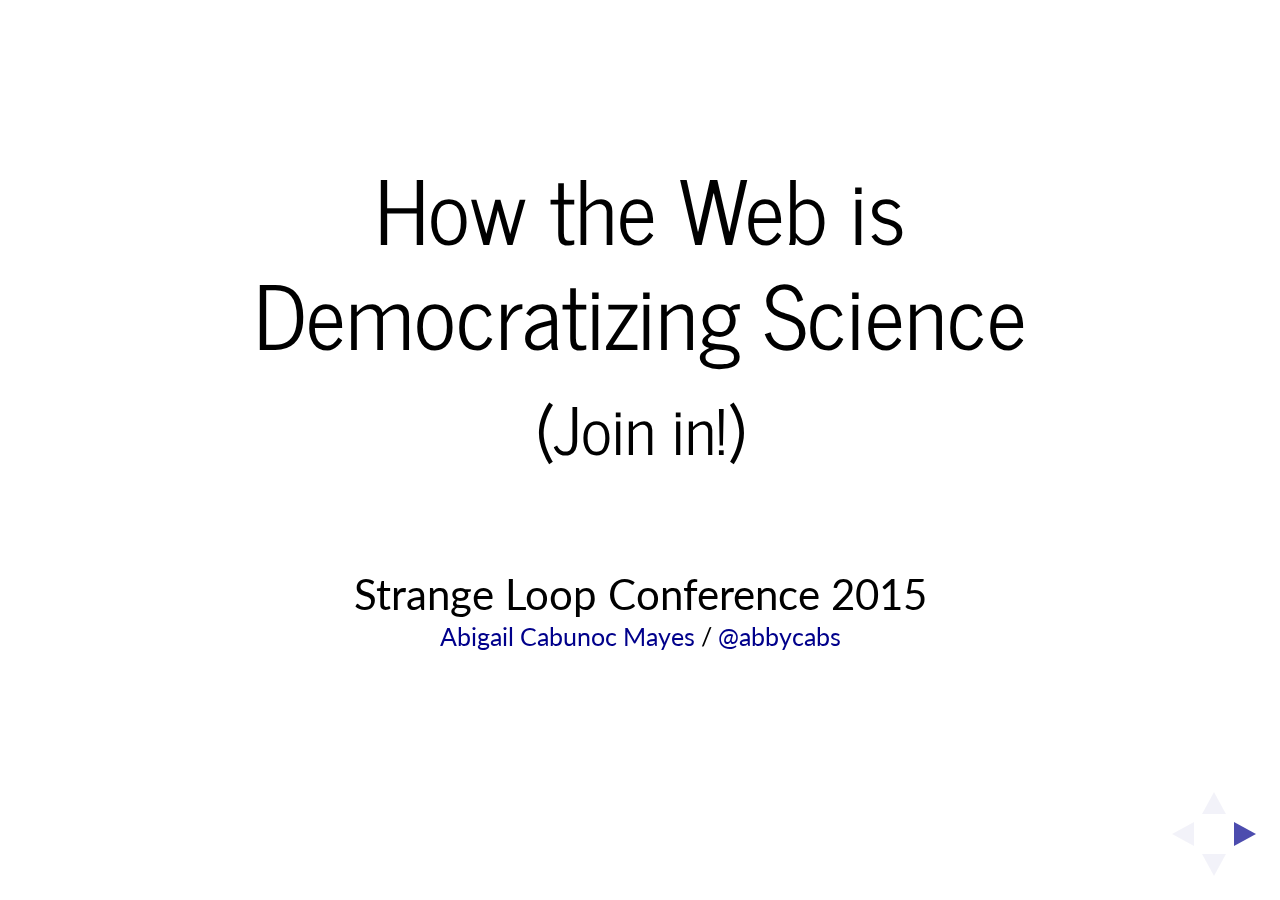
<file: slides/talks/how-the-web-is-democratizing-science/index.html>
<!doctype html>
<html lang="en">

	<head>
		<meta charset="utf-8">

		<title>How the Web is Democratizing Science (Join in!)</title>

		<meta name="description" content="How the Web is Democratizing Science (Join in!) - presentation for Strange Loop 2015">
		<meta name="author" content="Abigail Cabunoc Mayes">

		<meta name="apple-mobile-web-app-capable" content="yes" />
		<meta name="apple-mobile-web-app-status-bar-style" content="black-translucent" />

		<meta name="viewport" content="width=device-width, initial-scale=1.0, maximum-scale=1.0, user-scalable=no, minimal-ui">

		<link rel="stylesheet" href="css/reveal.css">
    <link rel="stylesheet" href="css/theme/simple.css" id="theme">
    <link rel="stylesheet" href="css/custom.css">

		<!-- Code syntax highlighting -->
		<link rel="stylesheet" href="lib/css/zenburn.css">

		<!-- Printing and PDF exports -->
		<script>
			var link = document.createElement( 'link' );
			link.rel = 'stylesheet';
			link.type = 'text/css';
			link.href = window.location.search.match( /print-pdf/gi ) ? 'css/print/pdf.css' : 'css/print/paper.css';
			document.getElementsByTagName( 'head' )[0].appendChild( link );
		</script>

		<!--[if lt IE 9]>
		<script src="lib/js/html5shiv.js"></script>
		<![endif]-->
	</head>

	<body>

		<div class="reveal">

			<!-- Any section element inside of this container is displayed as a slide -->
			<div class="slides">

        <section>
          <h2>How the Web is <br />Democratizing Science</h2>
          <h3>(Join in!)</h3>
          <br />
          <p>
            Strange Loop Conference 2015
            <br />
            <small><a href="http://acabunoc.github.io/">Abigail Cabunoc Mayes</a> / <a href="http://twitter.com/abbycabs">@abbycabs</a></small>
          </p>

          <aside class="notes">
            Thank organizers, it's an immense honour to be here - diversity scholarships
          </aside>
        </section>

        <section style="text-align:left" data-background="img/me.jpg">
          <h2>Hi! I'm <b>abbycabs</b></h2>
          <p>
            I work for the <b>Mozilla Foundation</b> where I'm
            <br /><b>lead developer</b> for the <b>Mozilla Science Lab</b>.</p><p>I use the web to move science forward.
          </p>
        </section>

        <section style="color:white" data-background="img/moz.png">
          <p><img src="img/mozilla-logo-white.png"/><br />Building a better Internet: promoting openness, innovation & opportunity on the Web.</p>

          <p><img src="img/mozilla-science-logo-white.png" width="500px"/><br />Helping researchers leverage the open web.</p>

          <aside class="notes">Science Lab - applying Mozilla's mission to a very interesting community of practice. Where they have some very interesting and specific problems:</aside>
        </section>

        <section>
          <p>Sony PSP video game graphics</p>
          <hr>
          <p>De novo sequence assembly</p>
          <aside class="notes">
            These both run algorithms that push the limit of the memory that's available to them. 64B.
            Jared's story</aside>
        </section>

        <section data-background="img/WBGene00006763.jpg">
          <h3>Problem 1</h3>
          <p><b>Visualizing protein interactions in open worm data</b> to help us understand human diseases.</p>
          <aside class="notes">I wanted to introduce you to some problems I care about, and our community cares about.</aside>
        </section>

        <section source="https://www.flickr.com/photos/ajc1/8498002874" data-background="img/8498002874_07060e0045_o.jpg">
          <h3>Problem 2</h3>
          <p><b>Analyzing open genetic data</b> to better understand how virus and bacteria interact.</p>
        </section>

        <section source="https://www.flickr.com/photos/jurvetson/1119819627" data-background="img/1119819627_e7a84cd65a_o.jpg">
          <h3>Problem 3</h3>
          <p><b>Collecting and curating open astronomy datasets</b> to facilitate data analysis and discovery.</p>
          <aside class="notes">These problems (& more), are usually tackled daily by academics with very little formal computing training. But I think that the people in this room are better equiped to solve these problems -- even without the domain knowledge.</aside>
        </section>

        <section>

          <img source="https://commons.wikimedia.org/wiki/File:Open_Science_Logo.jpg" src="img/Open_Science_Logo.jpg" /><br />
          <small>Open Science logo by Greg Emmerich / CC-BY-SA</small>
          <aside class="notes">This talk is really about 'open science'. I know I title it 'democratization of science', which is one of the outcomes...
            But I'm really excited to show you how can be a part of this movement, which is really changing how research is done today.</aside>
        </section>


        <section>
          <h2>What does 'Open' even mean?</h2>
          <ul>
            <li class="fragment"><b>open</b> source</li>
            <li class="fragment"><b>open</b> access</li>
            <li class="fragment"><b>open</b> data</li>
            <li class="fragment"><b>open</b> standards</li>
            <li class="fragment"><b>open</b> government</li>
            <li class="fragment" style="color:blue"><b>open science</b></li>
          </ul>

          <aside class="notes">
            We've seen this used for... and I think the word 'open' is starting to loose it's meaning<br /> When I first heard 'open science' it was vague and I thought it meants something like 'free science'.
            <br />
            I want to look back and see how this term came to inspire so many movements and try to bring back some of the meaning & power behind 'open'.

            And I would argue that a lot of the fundamental ideas behind 'openness' today originates in science!
          </aside>
        </section>

        <section source="https://upload.wikimedia.org/wikipedia/commons/1/14/Colbert_Presenting_the_Members_of_the_Royal_Academy_of_Sciences_to_Louis_XIV_in_1667.PNG" data-background="img/Colbert_Presenting_the_Members_of_the_Royal_Academy_of_Sciences_to_Louis_XIV_in_1667.PNG">
          <aside class="notes">
              Welcome to the scientific revolution!<br />
              Colbert Presenting the Members of the Royal Academy of Sciences to Louis XIV in 1667.

              At this time, there were a lot of scientific discoveries being made. But people realized they needed a platform to share and collaborate on research.
          </aside>
        </section>

        <section>

          <h3>“Philosophical Transactions <br />of the Royal Society”</h3>
          <p>Established by the Royal Society of London in 1665</p>
          <br />
          <small>“Philosophical” = “natural philosophy” which is equivalent to “science” today</small>
          <aside class="notes">

            Coming out of the scientific revolution, the first academic journal devoted to science...
          </aside>
        </section>

        <section>
          <img src="img/Oldenburg.jpg" />
          <aside source="https://blogs.royalsociety.org/publishing/philosophical-transactions-the-early-years/">Henry Oldenburg</aside>

          <aside class="notes">The Royal Society’s first secretary, Henry Oldenburg, wrote a series of letters giving us insight into the values driving the creation of the journal.</aside>
        </section>

        <section>
          <h3>Credit & Documentation</h3>

          <blockquote>“We must be very careful as well of <span class="highlight">regist’ring the person and time</span> of any new matter, as the <span class="highlight">matter itselfe</span>, whereby the honor of the invention will be <span class="highlight">reliably preserved to all posterity</span>”<br /> <small><a href="https://collections.royalsociety.org/DServe.exe?dsqIni=Dserve.ini&dsqApp=Archive&dsqDb=Catalog&dsqSearch=RefNo==%27EL%2FOB%2F26%27&dsqCmd=Show.tcl">24 November 1664</a></small></blockquote>
        </section>

        <section>

          <h3>Sharing</h3>

          <blockquote>“…all ingenious men will thereby be incouraged to <span class="highlight">impact their knowledge and discoverys</span> ”<br /> <small><a href="https://collections.royalsociety.org/DServe.exe?dsqIni=Dserve.ini&dsqApp=Archive&dsqCmd=Show.tcl&dsqDb=Catalog&dsqPos=20&dsqSearch=%28%28text%29%3D%27Henry%20Oldenburg,%20dated%20at%20London,%20to%20Robert%20Boyle%27%29">3 December 1664</a></small></blockquote>

          <h3>Participation</h3>
          <blockquote>“ … being first <span class="highlight">revised by some of the members.</span>”<br /> <small><a href="https://collections.royalsociety.org/dserve.exe?dsqIni=Dserve.ini&dsqApp=Archive&dsqCmd=Show.tcl&dsqSearch=RefNo==%27CMO%2F1%2F77%27&dsqDb=Catalog">Royal Society of London, Council Minutes, 1 March 1665</a></small>
          </blockquote>

          <aside class="notes">Need to share discoveries in order to build on them. <br/ >Science is better with more eyes</aside>
        </section>

        <section>
          <p>Science embraced a culture of working together and sharing discoveries to further human knowledge.</p>

          <aside class="notes">This has enabled many scientific breakthroughs. Today, almost all advances in science appear in a journal article.</aside>
        </section>

        <section data-background="img/astronomy.gif">
        </section>

        <section data-background="img/bacteria.gif">
        </section>

        <section source="Kickstarter/OpenWorm" data-background="img/elegans.gif">
          <aside class="notes">WormBase - C. elegans</aside>
        </section>

        <section>
            <h2>Fast Forward</h2>
            <p>The Web + Free Software
            = <b>New Meaning of 'Open'</b></p>

            <aside class="notes">
              some ideas around working open start to appear in the 90s
            </aside>
        </section>

        <section>

          <a href="http://www.catb.org/esr/writings/homesteading/cathedral-bazaar/"><img style="max-width:80%" src="img/cathedral_and_bazaar.jpg"/></a>

          <small><a href="https://www.flickr.com/photos/gforsythe/7985992388/">gforsythe CC BY-NC-SA 2.0</a></small>

          <aside class="notes">
            Essay on the state of free software at the time.
            Linux
          </aside>
        </section>

        <section>

          <blockquote> “Linus Torvalds’s style of development—release early and often, delegate everything you can, be <span class="highlight">open to the point of promiscuity</span>—came as a surprise. No quiet, reverent <b>cathedral</b>-building here—rather, the Linux community seemed to resemble a great babbling <b>bazaar</b> of differing agendas and approaches... out of which a coherent and stable system could seemingly emerge…”
          </blockquote>
          <aside class="notes">
            Inspired Netscape...
          </aside>
        </section>

        <section>
          <h2>Mozilla</h2>
          <p>In 1998, the Netscape Corporation <a href="https://www.mozilla.org/en-US/about/history/details/">released the Netscape browser suite</a> as free software.</p><p>This became the basis of the <b>Mozilla Project</b> and sparked the label <b><a href="http://opensource.org/history">open source</a></b>.</p>
        </section>

        <section>
          <h2>Working Open</h2>
          <p><b>Public and participatory</b>. This requires structuring efforts so that "outsiders" can meaningfully participate and become "insiders" as appropriate.</p>
          <small><a href="https://wiki.mozilla.org/Working_open">Working Open, Mozilla Wiki</a></small>

          <aside class="notes">
            Let's compare this definition of working open with some of the practices we see in science today.
          </aside>
        </section>

        <section>
          <h2>Science today</h2>
          <p>(a fictional example)</p>
        </section>

        <section>

          <div style="float:left;width:50%">
            <img src="img/noun_10278.png" />
            <aside>Gretta Grad Student</aside>
          </div>

          <div style="float:right;width:50%">
            <img src="img/noun_4405.png" />
            <aside>Strange Loop University</aside>
          </div>
        </section>

        <section>
          <div style="float:left;width:50%">
            <img src="img/noun_10278.png" />
            <aside>Gretta Grad Student</aside>
          </div>

          <div style="float:right;width:50%">
            <img src="img/noun_13599.png" />
            <aside><i>Strangus Loopi</i></aside>
          </div>
        </section>


        <section>
          <div style="float:left;width:50%">
            <img src="img/noun_19031.png" />
            <aside>Gretta wants to study a population in western Africa</aside>
          </div>

          <div style="float:right;width:50%">
            <img src="img/noun_13599.png" />
            <aside><i>Strangus Loopi</i></aside>
          </div>
        </section>

        <section>
          <p><h3>Sequencing</h3><small>(read the DNA code in the bacteria)</small></p>
          <p>($100 / strain) x 250 strains = $25K</p>
          <p>$5K x 1 strain (<i>S. loopi STL</i>) = $5K<br /><small>(on a special long-read PacBio sequencer)</small></p>
        </section>

        <section>
          <div style="float:left;width:50%">
            <img src="img/noun_10278.png" />
            <aside>Gretta Grad Student</aside>
          </div>

          <div>
            <br /><br /><br />
            <p>Gretta has spent $30K and now has lots of data!</p>
          </div>
        </section>

        <section>
          <div style="float:left;width:50%">
            <img src="img/noun_10278.png" />
            <aside>Gretta goes to her first scientific meeting</aside>
          </div>

          <div style="float:right;width:50%">
            <img src="img/noun_4405.png" />
            <aside><i>S. Loopi</i> International Meeting</aside>
          </div>
        </section>


        <section>
          <div style="float:left;width:30%">
            <img src="img/noun_10278.png" />
          </div>

          <div style="float:left;width:30%">
            <img src="img/noun_10278.png" />
          </div>

          <div style="float:left;width:30%">
            <img src="img/noun_10278.png" />
          </div>
          <p>Gretta discovers that two other research groups have also sequenced the <i>S. loopi STL</i> strain using PacBio</p>
          <p class="fragment"><b>Resource loss</b>: $10K savings had they shared their data!<br /> <small>(+ PacBio cost of $700K)</small></p>

          <aside class="notes">
            It's kinda weird they all look alike... but way to go women in science!
          </aside>

        </section>


        <section>
          <div style="float:left;width:30%">
            <img src="img/noun_10278.png" />
          </div>

          <div style="float:right;width:30%">
            <img src="img/tucker.png" />
          </div>

          <p>Gretta meets Tucker who is also studying <i>S. loopi</i> in West Africa. They don't share a lot of their discoveries since they're both scared of being scooped.</p>
          <p class="fragment"><b>Knowledge loss & Resource loss</b><br /><small>($25K if they shared data)</small></p>
        </section>


        <section>
          <div style="float:left;width:50%">
            <img src="img/noun_10278.png" />
            <aside>Gretta: time to analyze data!</aside>
          </div>

          <div>
            <br /><br /><br />
            <p class="fragment">But she has never written code!</p>
            <p class="fragment">She spends 6 months teaching herself python and bioinformatics to make sense of her data.</p>
          </div>
        </section>

        <section>
          <div style="float:left;width:30%">
            <img src="img/noun_10278.png" />
          </div>

          <div style="float:right;width:30%">
            <img src="img/tucker.png" />
          </div>

          <p>Gretta and Tucker independently teach themselves python and run the same analysis on their data. They never share their code.</p>

          <p class="fragment">Neither one realizes that <b>a python library exists</b> for this.</p>
          <p class="fragment"><b>Software loss & Time loss</b></p>
        </section>


        <section>
          <h3>Results</h3>
          <div style="float:left;width:30%">
            <img src="img/noun_10278.png" />
          </div>
          <div style="text-align:left">
            <p>There is a potentially dangerous strain of <br /><i>S. loopi</i> in West African populations.</p>

            <p class="fragment">Time to publish!</p>
          </div>

        </section>


        <section>
          <img src="img/money.png" />
        </section>


        <section>
          <div style="float:left;width:50%">
            <img src="img/noun_10278.png" />
            <aside>Gretta is published in a high impact journal!</aside>
          </div>

          <div>
            <p class="fragment">She gets a prestigious fellowship.</p>
            <p class="fragment">Her research is paywalled and inaccessible by the West African community she studied.</p>
            <p class="fragment">They don't take preventative measures to handle the dangerous strain of <i>S. loopi</i>. An outbreak happens.</p>
          </div>
        </section>


        <section data-background="img/paywall.jpg">
          <br /><br /><br /><br /><br /><br /><br /><br /><br /><br /><br /><br /><br />
          <small style="float:right">John R. McKiernan, CC BY-NC-ND</small>
        </section>

        <section>
          <div style="float:left;width:50%">
            <img src="img/ebola.png" />
          </div>
          <div style="float:right;width:50%">
            <img src="img/ebola_outbreak.png" />
          </div>
        </section>

        <section>
          <p>loss of <span class="fragment"><b>resources</b></span><span class="fragment">, <b>software</b></span><span class="fragment">, <b>time</b></span><span class="fragment"> and <b style="color:red">lives</b></span></p>

          <aside class="notes">
            In research today, we see a loss of...<br />
            So, I called this the democratization of science. And this is why I will..
          </aside>
        </section>

        <section>
          <img src="img/Democracyprop.jpg" />
          <aside class="notes">I will fight for democracy in science! (if it means open)</aside>
        </section>

        <section>
          <h2>Where we see open science today</h2>
        </section>

        <section>
          <h3>Problem 1</h3>
          <p><b>Visualizing protein interactions in open worm data</b> to help us understand human diseases.</p>

          <p>WormBase & Cytoscape.js</p>
        </section>

        <section>
          <img src="img/cytoscape.png" />
        </section>

        <section>
          <img src="img/wormBaseLogo.png" width="100px"/>
          <blockquote>WormBase is the glue that holds the C. elegans research community together. Many in the field start their day with a cup of coffee and WormBase; for many WormBase stays open all day on their computer as a constant companion. There’s simply <span class="highlight">no more efficient way to integrate all of the new data generated in the field</span>.</blockquote>
        </section>

        <section>
          <h3>Problem 2</h3>
          <p><b>Analyzing open genetic data</b> to better understand how virus and bacteria interact.</p>
        </section>

        <section>
          <img src="img/phageparser.png" />
        </section>

        <section>
          <img src="img/phageParser_workflow_diagram.png" />
        </section>


        <section>
          <h3>Problem 3</h3>
          <p><b>Collecting and curating open astronomy datasets</b> to facilitate data analysis and discovery.</p>

        </section>

        <section>
          <img src="img/trillian.png" />
          <p>
            <a href="http://trillianverse.org/">http://trillianverse.org/</a>
          </p>
        </section>

        <section>
          <blockquote>Astronomy produces extremely large data sets from ground-based telescopes, space missions, and simulation. The problem is that no one institution can host all of this data, let alone have the resources to properly manage it. The result is that applying analyses against full data sets across the wide range of wavelengths available is either beyond the resources of most astronomers or currently impossible. Trillian will make this simple and straightforward.</blockquote>
        </section>

        <section>
          <img src="img/distributed_graphic.png" />
        </section>

        <section>
          + many more problems like these!
                    <aside class="notes">These problems (& more), are usually tackled daily by academics with very little formal computing training. But I think that the people in this room are better equiped to solve these problems -- even without the domain knowledge.</aside>
        </section>

        <section data-background="img/too_much_science.gif">
          <br /><br /><br /><br /><br /><br /><br /><br /><br /><br /><br /><br /><br /><br />
          <small style="float:right"><a href="http://www.reactiongifs.com/much-science/?utm_source=rss&utm_medium=rss&utm_campaign=much-science">Source www.reactiongifs.com</a></small>
        </section>

        <section>
          <h2>Acknowledgements</h2>

          <p>
            <a href="https://twitter.com/mbonsma">Madeleine Bonsma</a>, <a href="https://twitter.com/hopefulcyborg">Angelina Fabbro</a>, <a href="http://maxfranz.com/">Max Franz</a>, <a href="https://twitter.com/tharris">Todd Harris</a>, <a href="http://www.cibl-harvard.org/elizabethhuynh">Elizabeth Huynh</a>, <a href="https://twitter.com/minisciencegirl">Amy Lee</a>, <a href="http://www.joshmatthews.net/">Josh Matthews</a>, <a href="https://twitter.com/emckiernan13">Erin McKiernan</a>, <a href="#">John R. McKiernan</a>, <a href="http://twitter.com/billdoesphysics">Bill Mills</a>, <a href="https://twitter.com/demitrimuna">Demitri Muna</a>, <a href="https://twitter.com/jaredtsimpson">Jared Simpson</a>, <a href="https://oicr.on.ca/person/oicr-investigator/lincoln-stein">Lincoln Stein</a>
          </p>
          <p>
             (+ the Mozilla Science Lab! <a href="https://twitter.com/kaythaney">Kaitlin Thaney</a>,
            <a href="">Arliss Collins</a>, <a href="">Zannah Marsh</a>, <a href="">Steph Wright</a>)
          </p>

        </section>

        <section data-background="img/science.gif">

        </section>

        <section>
          <h2>Science is for everyone!</h2>
          <p><a href="https://www.mozillascience.org/volunteer">mozillascience.org/volunteer</a></p>
        </section>

			</div>

		</div>

		<script src="lib/js/head.min.js"></script>
		<script src="js/reveal.js"></script>
    <script src="js/main.js"></script>

	</body>
</html>
</file>
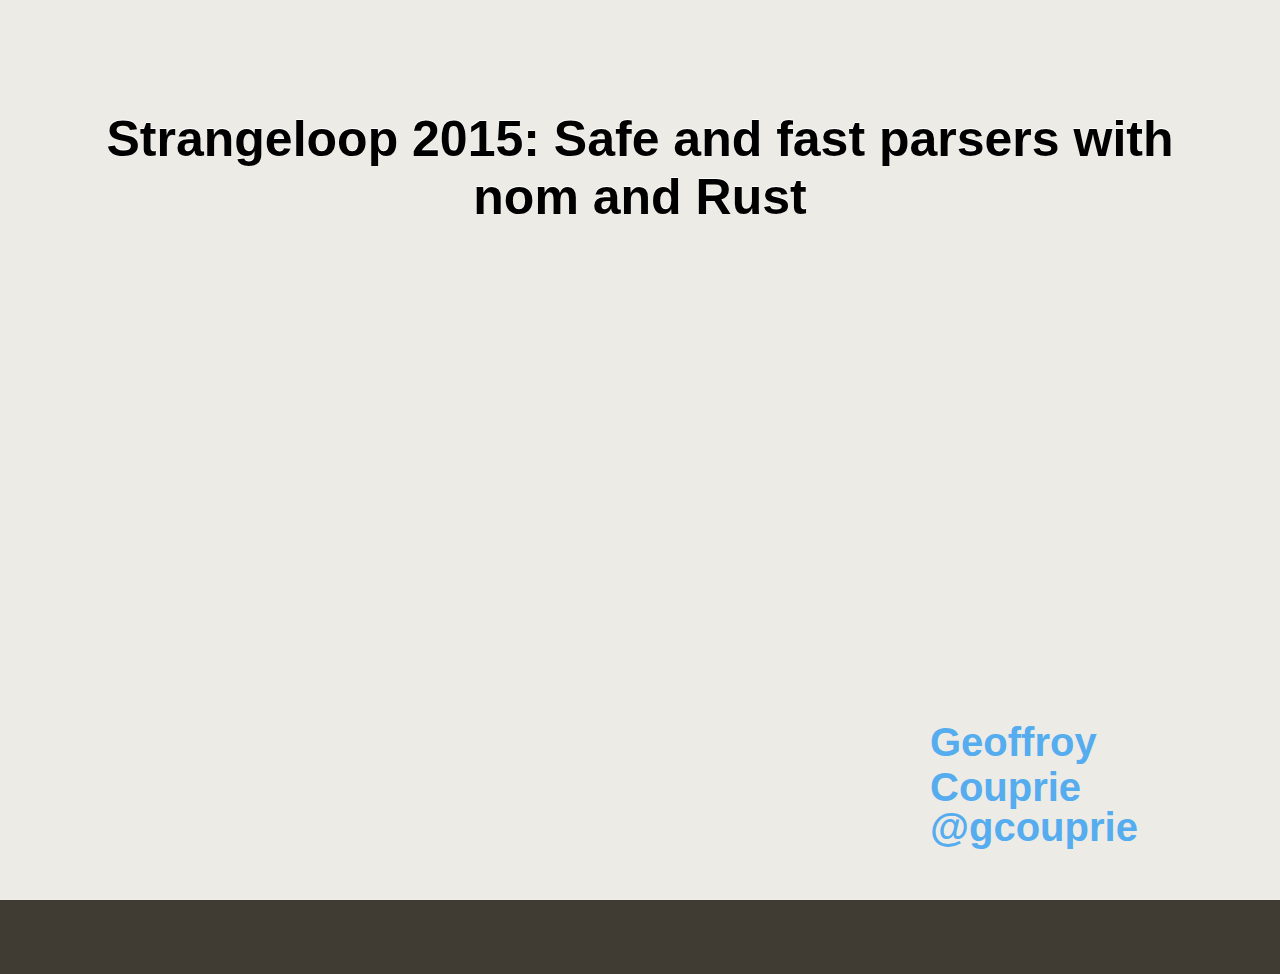
<file: slides/talks/Couprie-SafeAndFastParsersWithNomAndRust/slides.html>
<!DOCTYPE html>
<head>
<meta charset="utf-8">
  <meta name="author" content="Geoffroy Couprie" />
  <title>Strangeloop 2015: Safe and fast parsers with nom and Rust</title>
  <style type="text/css">
div.sourceCode { overflow-x: auto; }
table.sourceCode, tr.sourceCode, td.lineNumbers, td.sourceCode {
  margin: 0; padding: 0; vertical-align: baseline; border: none; }
table.sourceCode { width: 100%; line-height: 100%; }
td.lineNumbers { text-align: right; padding-right: 4px; padding-left: 4px; color: #aaaaaa; border-right: 1px solid #aaaaaa; }
td.sourceCode { padding-left: 5px; }
code > span.kw { color: #007020; font-weight: bold; } /* Keyword */
code > span.dt { color: #902000; } /* DataType */
code > span.dv { color: #40a070; } /* DecVal */
code > span.bn { color: #40a070; } /* BaseN */
code > span.fl { color: #40a070; } /* Float */
code > span.ch { color: #4070a0; } /* Char */
code > span.st { color: #4070a0; } /* String */
code > span.co { color: #60a0b0; font-style: italic; } /* Comment */
code > span.ot { color: #007020; } /* Other */
code > span.al { color: #ff0000; font-weight: bold; } /* Alert */
code > span.fu { color: #06287e; } /* Function */
code > span.er { color: #ff0000; font-weight: bold; } /* Error */
code > span.wa { color: #60a0b0; font-weight: bold; font-style: italic; } /* Warning */
code > span.cn { color: #880000; } /* Constant */
code > span.sc { color: #4070a0; } /* SpecialChar */
code > span.vs { color: #4070a0; } /* VerbatimString */
code > span.ss { color: #bb6688; } /* SpecialString */
code > span.im { } /* Import */
code > span.va { color: #19177c; } /* Variable */
code > span.cf { color: #007020; font-weight: bold; } /* ControlFlow */
code > span.op { color: #666666; } /* Operator */
code > span.bu { } /* BuiltIn */
code > span.ex { } /* Extension */
code > span.pp { color: #bc7a00; } /* Preprocessor */
code > span.at { color: #7d9029; } /* Attribute */
code > span.do { color: #ba2121; font-style: italic; } /* Documentation */
code > span.an { color: #60a0b0; font-weight: bold; font-style: italic; } /* Annotation */
code > span.cv { color: #60a0b0; font-weight: bold; font-style: italic; } /* CommentVar */
code > span.in { color: #60a0b0; font-weight: bold; font-style: italic; } /* Information */
  </style>
<!--
<link href='http://fonts.googleapis.com/css?family=Oswald' rel='stylesheet'>
<link href='http://fonts.googleapis.com/css?family=Merriweather+Sans:400,300' rel='stylesheet'>
-->
<style>
@font-face {
    font-family: 'Oswald';
    font-style: normal;
    font-weight: 40
    src: local('Oswald Regular'), local('Oswald-Regular'), url(http://localhost:8000/Oswald.woff) format('woff');
}
@font-face {
  font-family: 'Merriweather Sans';
  font-style: normal;
  font-weight: 300;
  src: local('Merriweather Sans Light'), local('MerriweatherSans-Light'), url(http://localhost:8000/MerryWeatherSansLight.woff) format('woff');
}
@font-face {
  font-family: 'Merriweather Sans';
  font-style: normal;
  font-weight: 400;
  src: local('Merriweather Sans Regular'), local('MerriweatherSans-Regular'), url(http://localhost:8000/MerryWeatherSansRegular.woff) format('woff');
}
  html { background-color: white; }
  a { color: #FF0044; } a:hover {text-decoration: underline;}
  footer { position: absolute; bottom: 20px; right: 100px; }
  strong,code {color: #FF0044; } 
  pre>code, code.sourceCode { color: #000; }
  .sourceCode, pre.text {
    background-color: #fff;
    margin-left:  auto;
    margin-right: auto;
    width: 70%;
  }
  table {
    margin-left: auto;
    margin-right: auto;
  }
  th, td {
    border: 1px solid black;
    padding: 5px;
  }
  body {
      font-family: 'Merriweather Sans', arial, sans-serif;
      background-color: white;
      color: black;
      font-size: 30px;
      background: white;
  }


  /* Transition effect */
  section {
      -moz-transition: left 400ms ease-in 0s;
      -webkit-transition: left 400ms ease-in 0s;
      -ms-transition: left 400ms ease-in 0s;
      transition: left 400ms ease-in 0s;
      background: white;
  }
  section { left: -150%; }
  section[aria-selected] { left: 0; }
  section[aria-selected] ~ section { left: +150% }

  .chapter { background-color: black;}
  .chapter h1 {line-height: 600px; margin: 0; text-align: center; display: block}

  h1,h2,h3,h4,h5,h6 {
      font-family: 'Oswald', arial, serif;
      margin: 20px 100px 0 100px;
  }

  h1 {
      color: #EF0044;
      font-size: 50px;
      text-shadow: 0px -1px 0px #fff;
      text-align: center;
      display: block;
      /*position: absolute;
      top: 10%;*/
  }
  h2 {
      color: #AE353B;
      font-size: 40px;
      text-align: center;
  }

  h3,h4,h5,h6 {
      color: #FA353B;
      margin-top: 10px;
      font-size: 30px;
      text-align: left;
  }
  h1.title { color: #000000; }
  h2.author {
    color: #000066;
    width: 150px;
    display:block;
  }
  .date {color: #000000; }
  ul {
      margin-top: 70px;
      font-size: 30px;
      text-align: left;
      border-left: 4px solid black;
      padding-left: 40px;
      min-width: 310px;
      margin-left: 30px;
      display: inline-block;
  }
  q, p {
      margin: 50px auto 0 auto;
      width: 500px;
  }
  q:after {content: ""}
  q:before {content: ""}
  q {
      display: block;
      margin-top: 140px;
  }
  video {
      position: absolute;
      top: 210px;
      width: 260px;
      left: 445px;
      box-shadow: 0 0 10px black;
  }
  /*
  img {
    max-height: 500px;
  }
  img.large  {
    height: 40%;
    position: absolute;
    bottom: 20px;
    text-align: center;
  }

  img.simple {
    text-align:center;
    margin-left:auto;
    margin-right:auto;
  }
  */
  #arrow {
      position: absolute;
      top: 165px;
      left: 460px;
      font-size: 100px;
      color: white;

  }
  li {list-style-type: none; margin-bottom: 20px}

  pre {
      font-size: 18px;
      margin: 2em;
  }
</style>
</head>
<body>
<section>
  <h1 class="title">Strangeloop 2015: Safe and fast parsers with nom and Rust</h1>
  <footer>
  <h2 class="author">Geoffroy Couprie</h2>
  <h2 class="twitter">@gcouprie</h2>
  <h3 class="date">2015/09/25</h3>
  </footer>
</section>
<section id="go-st-louis" class="slide level1">
<h1>Go St Louis</h1>
<p><img src="img/jazz.jpg" class="centered" /></p>
</section>
<section id="about-me" class="slide level1">
<h1>About me</h1>
<ul>
<li>Security and QA at Clever Cloud</li>
<li>Freelance consultant, security and architecture</li>
<li><span class="twitter"><span class="citation" data-cites="gcouprie">@gcouprie</span></span></li>
</ul>
<p><img src="img/logo-clever.png" style="width:300px" /></p>
<p><details> </details></p>
</section>
<section id="what-is-clever-cloud" class="slide level1">
<h1>What is Clever Cloud ?</h1>
<p><img src="img/logo-never.png" style="width: 400px"/></p>
<p><details> Platform as a service hosting, git push, databases, VM everywhere, zero downtime redeployments</p>
<p>does not go down when Amazon's North Virginia DC goes down </details></p>
</section>
<section id="why-nom" class="slide level1">
<h1>Why nom ?</h1>
<p><img src="img/cookie_monster_waiting.gif" class="centered" /></p>
</section>
<section id="videolan" class="slide level1">
<h1>VideoLAN</h1>
<p><img src="img/largeVLC.png" class="centered" /></p>
<p><details> what I do at VideoLAN</p>
<p>VLC handles most audio, video and streaming formats </details></p>
</section>
<section id="vlc-media-player-in-2015" class="slide level1">
<h1>VLC media player, in 2015</h1>
<ul>
<li>buffer overflow for Dirac streams (CVE-2014-9629)</li>
<li>invalid memory access in RTP (CVE-2014-9630)</li>
<li>buffer overflows in MP4 demuxer (CVE-2014-9626, CVE-2014-9627, CVE-2014-9628)</li>
</ul>
<p><details> handling multiple formats is dangerous. MP4 has a lot of flaws, but not the MKV demuxer</p>
<p>fuzzing </details></p>
</section>
<section id="origin-of-vulnerabilities" class="slide level1">
<h1>Origin of vulnerabilities</h1>
<ul>
<li>C</li>
<li>manual parsing</li>
<li>weird formats</li>
</ul>
<p><details> a good developer would avoid those issues But how can we fight the urge to write vulnerable code? </details></p>
</section>
<section id="we-need-a-practical-solution" class="slide level1">
<h1>We need a practical solution</h1>
<ul>
<li>make mistakes hard</li>
<li>memory safe</li>
<li>embeddable in C (no runtime or GC)</li>
<li>efficient, streaming</li>
</ul>
<p><details> if not for the &quot;embeddable&quot;, I would write some haskell </details></p>
</section>
<section id="langsec" class="slide level1">
<h1>Langsec</h1>
<p><img src="img/weirdmachines.jpg" class="centered" /></p>
<p><details> treating all valid or expected inputs as a formal language</p>
<p>and the respective input-handling routines as a recognizer for that language </details></p>
</section>
<section id="modeling-vulnerabilities" class="slide level1">
<h1>Modeling vulnerabilities</h1>
<p><img src="img/virtualmachine.png" class="centered" /></p>
<p><details> The program is a machine data is its bytecode an exploit demonstrates that the input language is Turing complete</p>
<p>ex: ROP gadgets</p>
<p>weird machine </details></p>
</section>
<section id="describing-the-input-language" class="slide level1">
<h1>describing the input language</h1>
<p><img src="img/chomsky.png" class="centered" /></p>
<p><details> context-free or regular</p>
<p>the grammar can be context-free, but the behaviour (state machine) heavily context sensitive </details></p>
</section>
<section id="postels-law" class="slide level1">
<h1>Postel's law</h1>
<p><em>Be conservative in what you do, be liberal in what you accept from others</em></p>
<p><details> worked great to ensure large adoption of some formats</p>
<p>yet... </details></p>
</section>
<section id="postels-law-should-be-avoided" class="slide level1">
<h1>Postel's law should be avoided</h1>
<ul>
<li>Be definite about what you accept</li>
<li>Treat valid or expected inputs as formal languages, generate their recognizer from their grammar</li>
</ul>
<p><details> postel's law is not robustness, it's fragility and complexity </details></p>
</section>
<section id="finding-the-ambiguities" class="slide level1">
<h1>Finding the ambiguities</h1>
<ul>
<li>specification =/= implementation</li>
<li>implementation 1 =/= implementation 2</li>
</ul>
<p><details> whenever there's an ambiguity, developers will make choices</p>
<p>those choices may be wrong or not, but they're ambiguous </details></p>
</section>
<section id="matching-implementations" class="slide level1">
<h1>Matching implementations</h1>
<p><img src="img/state-machines.png" class="centered" style="width:90%" /></p>
</section>
<section id="where-do-errors-come-from" class="slide level1">
<h1>where do errors come from?</h1>
</section>
<section id="increasing-state-space" class="slide level1">
<h1>Increasing state space</h1>
<ul>
<li>optional values</li>
<li>multiple versions</li>
<li>version or feature negotiation</li>
<li>evolving schema</li>
<li>dynamic schema</li>
</ul>
<p><details> slide for TLS example </details></p>
</section>
<section id="format-gotchas" class="slide level1">
<h1>Format gotchas</h1>
<ul>
<li>data language == metadata language</li>
<li>unspecified max size</li>
<li>Length-value</li>
<li>encoding (UTF-8, etc)</li>
</ul>
<p><details> example: HTTP, large headers or cookies</p>
<p>length-value is context sensitive</p>
<p>Length-value is annoying, but essential for partial parsing</p>
<p>token delimited means you could buffer forever</p>
<p>Fixed size would be cool -&gt; regular grammar </details></p>
</section>
<section id="real-world-formats" class="slide level1">
<h1>Real world formats</h1>
<ul>
<li>context sensitive</li>
<li>mixed encoding, escaping</li>
<li>unaligned code points of varying bit length</li>
<li>confusing length indications, length calculations</li>
<li>go back and forth in the data</li>
</ul>
<p><details> must support all those use cases anyway</p>
<p>formats already existing </details></p>
</section>
<section id="fixing-manual-parsing" class="slide level1">
<h1>Fixing manual parsing</h1>
<p><details> - files and network</p>
<ul>
<li><p>parsing manually VS generated code</p></li>
<li><p>parser combinators: middle ground </details></p></li>
</ul>
</section>
<section id="rust" class="slide level1">
<h1>Rust</h1>
<h2 id="v1.0-released-on-may-15th">v1.0 released on May 15th</h2>
<p><img src="img/rust-logo-512x512.png" /></p>
<p><details> no null pointers, efficient memory management</p>
<p>emphasis on safety, zero cost abstractions</p>
<p>fix bugclasses, not bugs </details></p>
</section>
<section id="the-promise-of-rust" class="slide level1">
<h1>The promise of Rust</h1>
<ul>
<li>memory safe</li>
<li>borrowing and ownership</li>
<li>type safety</li>
<li>immutable by default</li>
<li>talks easily to C</li>
</ul>
<p><details> also: traits, generics, pattern matching</p>
<p>No garbage collection </details></p>
</section>
<section id="slices" class="slide level1">
<h1>Slices</h1>
<div class="sourceCode"><pre class="sourceCode rust"><code class="sourceCode rust"><span class="kw">pub</span> <span class="kw">struct</span> Slice&lt;T&gt; {
  <span class="kw">pub</span> data: *<span class="kw">const</span> T,
  <span class="kw">pub</span> len: <span class="dt">usize</span>,
}

<span class="kw">let</span> vec = <span class="pp">vec!</span>[<span class="dv">1</span>, <span class="dv">2</span>, <span class="dv">3</span>];
<span class="kw">let</span> int_slice = &amp;vec[<span class="dv">1.</span>.];</code></pre></div>
<p><details> slice = pointer + length since we have slices and lifetime, we could make zero copy parsers </details></p>
</section>
<section id="not-enough-to-write-safe-code" class="slide level1">
<h1>Not enough to write safe code</h1>
<p><details> Unsafe code can be written in any language </details></p>
</section>
<section id="nom" class="slide level1">
<h1>Nom</h1>
<p><img src="img/cookie-monster.gif" /></p>
<p><details> with lifetimes and slices,</p>
<p>a bet that we can make zero copy parsers in Rust </details></p>
</section>
<section id="how-nom-looks-like" class="slide level1">
<h1>How nom looks like</h1>
<div class="sourceCode"><pre class="sourceCode rust"><code class="sourceCode rust"><span class="pp">named!</span>(parens&lt;<span class="dt">i64</span>&gt;, <span class="pp">delimited!</span>(
    <span class="pp">delimited!</span>(
      <span class="pp">opt!</span>(multispace),
      <span class="dt">char</span>!(<span class="st">&quot;(&quot;</span>),
      <span class="pp">opt!</span>(multispace)
    ),
    expr,
    <span class="pp">delimited!</span>(
      <span class="pp">opt!</span>(multispace),
      <span class="dt">char</span>!(<span class="st">&quot;)&quot;</span>),
      <span class="pp">opt!</span>(multispace)
    )
  )
);</code></pre></div>
<p><details> composition of functions</details></p>
</section>
<section id="basic-types" class="slide level1">
<h1>Basic types</h1>
<div class="sourceCode"><pre class="sourceCode rust"><code class="sourceCode rust"><span class="kw">pub</span> <span class="kw">enum</span> IResult&lt;Input,Output,CustomError=<span class="dt">u32</span>&gt; {
  Done(Input,Output),
  Error(<span class="cn">Err</span>&lt;Input,CustomError&gt;),
  Incomplete(Needed)
}</code></pre></div>
<p><details> Done contains output and remaining input </details></p>
</section>
<section id="generics" class="slide level1">
<h1>Generics</h1>
<div class="sourceCode"><pre class="sourceCode rust"><code class="sourceCode rust">IResult&lt;&amp;[<span class="dt">u8</span>], &amp;[<span class="dt">u8</span>]&gt;
IResult&lt;&amp;[<span class="dt">u8</span>], &amp;<span class="dt">str</span>&gt;
IResult&lt;&amp;<span class="dt">str</span>, MyStruct&gt;</code></pre></div>
<p><details>accept any type, stay type safe</details></p>
</section>
<section id="regular-expression-parsers" class="slide level1">
<h1>Regular expression parsers</h1>
<div class="sourceCode"><pre class="sourceCode rust"><code class="sourceCode rust"><span class="pp">named!</span>(rm&lt; &amp;<span class="dt">str</span>,<span class="dt">Vec</span>&lt;&amp;<span class="dt">str</span>&gt; &gt;,
  <span class="pp">re_capture!</span>(<span class="st">r&quot;([:alpha:]+)\s+((\d+).(\d+).(\d+))&quot;</span>)
);

rm(<span class="st">&quot;nom 0.3.11 hello&quot;</span>);
<span class="co">// =&gt; Done(&quot; hello&quot;, vec![&quot;nom 0.3.11&quot;,</span>
<span class="co">//      &quot;nom&quot;, &quot;0.3.11&quot;, &quot;0&quot;, &quot;3&quot;, &quot;11&quot;]));</span></code></pre></div>
</section>
<section id="bit-stream-parsing" class="slide level1">
<h1>Bit stream parsing</h1>
<div class="sourceCode"><pre class="sourceCode rust"><code class="sourceCode rust"><span class="kw">let</span> input = <span class="pp">vec!</span>[<span class="dv">0b10101010</span>, <span class="dv">0b11110000</span>, <span class="dv">0b00110011</span>];

<span class="pp">tag_bits!</span>( (&amp;input[..], <span class="dv">0</span>), <span class="dt">u8</span>, <span class="dv">3</span>, <span class="dv">0b101</span>)
<span class="co">// =&gt; Done((&amp;sl[0..], 3), 5)</span></code></pre></div>
</section>
<section id="usual-combinators-and-parsers" class="slide level1">
<h1>usual combinators and parsers</h1>
<ul>
<li>digit, alphanumeric, char, UTF-8 string, eof</li>
<li>big endian signed and unsigned integers</li>
<li>opt, is_not, peek</li>
<li>take, many0, many1, count</li>
<li>pair, separated_pair, preceded, terminated</li>
<li>length_value</li>
</ul>
</section>
<section id="zero-copy" class="slide level1">
<h1>Zero copy</h1>
<div class="sourceCode"><pre class="sourceCode rust"><code class="sourceCode rust"><span class="pp">named!</span>(http_version, <span class="pp">chain!</span>(
             <span class="pp">tag!</span>(<span class="st">&quot;HTTP/&quot;</span>) ~
    version: <span class="pp">take_while1!</span>(is_version),

    || version));</code></pre></div>
<p><details>version is just a slice of the input</details></p>
</section>
<section id="performance" class="slide level1">
<h1>Performance</h1>
<h2 id="filetype-box-parsing-in-mp4-github.comgealnom_benchmarkstreemastermp4">Filetype box parsing in MP4: github.com/Geal/nom_benchmarks/tree/master/mp4</h2>
<table>
<thead>
<tr class="header">
<th style="text-align: left;"></th>
<th style="text-align: left;">small.mp4 (375 kB)</th>
<th style="text-align: left;">bigbuckbunny.mp4 (5.3 MB)</th>
</tr>
</thead>
<tbody>
<tr class="odd">
<td style="text-align: left;">hammer</td>
<td style="text-align: left;">32424 ns/iter</td>
<td style="text-align: left;">26523 ns/iter</td>
</tr>
<tr class="even">
<td style="text-align: left;">attoparsec</td>
<td style="text-align: left;">1138 ns/iter (+/- 55.2)</td>
<td style="text-align: left;">1124 ns/iter (+/- 62.3)</td>
</tr>
<tr class="odd">
<td style="text-align: left;">cereal</td>
<td style="text-align: left;">189 ns/iter (+/- 9.9)</td>
<td style="text-align: left;">193 ns/iter (+/- 12.4)</td>
</tr>
<tr class="even">
<td style="text-align: left;">nom</td>
<td style="text-align: left;">240 ns/iter (+/- 56)</td>
<td style="text-align: left;">195 ns/iter (+/- 69)</td>
</tr>
</tbody>
</table>
<p><details> the benchmarks are available on github for reproduction </details></p>
</section>
<section id="performance-1" class="slide level1">
<h1>Performance</h1>
<h2 id="http-parser-github.comgealnom_benchmarkstreemasterhttp">HTTP parser: github.com/Geal/nom_benchmarks/tree/master/http</h2>
<table>
<thead>
<tr class="header">
<th style="text-align: left;"></th>
<th style="text-align: left;">21kB</th>
<th style="text-align: left;">104kB</th>
</tr>
</thead>
<tbody>
<tr class="odd">
<td style="text-align: left;">manual C</td>
<td style="text-align: left;">62,451 ns/iter (+/- 1000 ns)</td>
<td style="text-align: left;">300,000 ns/iter (+/- 16 ns)</td>
</tr>
<tr class="even">
<td style="text-align: left;">nom</td>
<td style="text-align: left;">48,420 ns/iter (+/- 2,662 ns)</td>
<td style="text-align: left;">250,547 ns/iter (+/- 6,967 ns)</td>
</tr>
<tr class="odd">
<td style="text-align: left;">attoparsec</td>
<td style="text-align: left;">241.5 μs/iter (+/-5.7 μs)</td>
<td style="text-align: left;">1.836 ms/iter (+/- 137 μs)</td>
</tr>
</tbody>
</table>
<p><details> the benchmarks are available on github for reproduction </details></p>
</section>
<section id="make-everything-easier" class="slide level1">
<h1>Make everything easier</h1>
<p><details> philosophy: make everything easier for the developer</p>
<p>It is alright that nom gets more complex if building stuff with nom gets easier </details></p>
</section>
<section id="incomplete" class="slide level1">
<h1>Incomplete</h1>
<div class="sourceCode"><pre class="sourceCode rust"><code class="sourceCode rust"><span class="kw">pub</span> <span class="kw">enum</span> IResult&lt;Input,Output,CustomError=<span class="dt">u32</span>&gt; {
  Done(Input,Output),
  Error(<span class="cn">Err</span>&lt;Input,CustomError&gt;),
  Incomplete(Needed)
}

<span class="kw">pub</span> <span class="kw">enum</span> Needed {
  Unknown,
  Size(<span class="dt">usize</span>)
}

<span class="pp">named!</span>(take_5, take(<span class="dv">5</span>));

<span class="kw">let</span> res = take_5(&amp;<span class="st">&quot;abcd&quot;</span>[..]);
<span class="co">// =&gt; Incomplete(Needed::Size(5))</span></code></pre></div>
</section>
<section id="streaming" class="slide level1">
<h1>Streaming</h1>
<p><img src="img/streaming.gif" class="centered" /></p>
</section>
<section id="iteratees-kind-of" class="slide level1">
<h1>Iteratees (kind of)</h1>
<div class="sourceCode"><pre class="sourceCode rust"><code class="sourceCode rust"><span class="kw">pub</span> <span class="kw">enum</span> ConsumerState&lt;O,E=(),M=()&gt; {
  Done(O),
  Error(E),
  Continue(M)
}

[...]

<span class="kw">let</span> <span class="kw">mut</span> m = MemProducer::new(&amp;b<span class="st">&quot;abcdefghijklabcdabcd&quot;</span>[..], <span class="dv">8</span>);

<span class="kw">let</span> <span class="kw">mut</span> s1 = StateConsumer {
               state: Continue(Consume(<span class="dv">0</span>)),
               parsing: Initial
             };
<span class="kw">let</span> <span class="kw">mut</span> s2 = StrConsumer { state: Continue(Consume(<span class="dv">0</span>)) };
<span class="kw">let</span> <span class="kw">mut</span> a = ChainConsumer::new(&amp;<span class="kw">mut</span> s1, &amp;<span class="kw">mut</span> s2);

<span class="kw">let</span> res = m.apply(&amp;<span class="kw">mut</span> a));</code></pre></div>
<p><details> state machine protected via type system</p>
<p>actually, would be more interesting to handle errors at runtime </details></p>
</section>
<section id="debugging" class="slide level1">
<h1>Debugging</h1>
<p><details> tooling is crucial, we need easy ways to debug parsers </details></p>
</section>
<section id="hexdump" class="slide level1">
<h1>Hexdump</h1>
<div class="sourceCode"><pre class="sourceCode rust"><code class="sourceCode rust">slice.to_hex(<span class="dv">8</span>);</code></pre></div>
<pre class="text"><code>ftyp header:
00000000  6d 70 34 32 00 00 00 00  mp42....
00000008  6d 70 34 32 69 73 6f 6d  mp42isom
00000010  61 76 63 31              avc1</code></pre>
</section>
<section id="dbg-and-dbg_dmp" class="slide level1">
<h1>dbg! and dbg_dmp!</h1>
<div class="sourceCode"><pre class="sourceCode rust"><code class="sourceCode rust"><span class="pp">named!</span>(f, <span class="pp">dbg_dmp!</span>( <span class="pp">tag!</span>( <span class="st">&quot;abcd&quot;</span> ) ) );

<span class="kw">let</span> a = &amp;b<span class="st">&quot;efghijkl&quot;</span>[..];

f(a);
<span class="co">// -&gt; Error(Position(Tag,</span>
<span class="co">//          [101, 102, 103, 104, 105, 106, 107, 108]))</span>
<span class="co">//    at l.1 by &#39; tag ! ( &quot;abcd&quot; ) &#39;</span>
<span class="co">// -&gt; 00000000  65 66 67 68 69 6a 6b 6c  efghijkl</span></code></pre></div>
</section>
<section id="error-management" class="slide level1">
<h1>Error management</h1>
<div class="sourceCode"><pre class="sourceCode rust"><code class="sourceCode rust"><span class="kw">pub</span> <span class="kw">enum</span> IResult&lt;Input,Output,CustomError=<span class="dt">u32</span>&gt; {
  Done(Input,Output),
  Error(<span class="cn">Err</span>&lt;Input,CustomError&gt;),
  Incomplete(Needed)
}

<span class="kw">pub</span> <span class="kw">enum</span> <span class="cn">Err</span>&lt;Input,CustomError=<span class="dt">u32</span>&gt;{
  Code( ErrorKind&lt;CustomError&gt; ),
  Position( ErrorKind&lt;CustomError&gt;, Input ),
  Node( ErrorKind&lt;CustomError&gt;,
        <span class="dt">Box</span>&lt;<span class="cn">Err</span>&lt;Input,CustomError&gt;&gt; ),
  NodePosition( ErrorKind&lt;CustomError&gt;, Input,
                <span class="dt">Box</span>&lt;<span class="cn">Err</span>&lt;Input,CustomError&gt;&gt; )
}</code></pre></div>
</section>
<section id="error-macro" class="slide level1">
<h1>Error macro</h1>
<div class="sourceCode"><pre class="sourceCode rust"><code class="sourceCode rust"><span class="pp">named!</span>(err_test,
  <span class="pp">preceded!</span>(<span class="pp">tag!</span>(<span class="st">&quot;efgh&quot;</span>), <span class="pp">error!</span>(<span class="dv">42</span>,
      <span class="pp">chain!</span>(
             <span class="pp">tag!</span>(<span class="st">&quot;ijkl&quot;</span>)              ~
        res: <span class="pp">error!</span>(<span class="dv">128</span>, <span class="pp">tag!</span>(<span class="st">&quot;mnop&quot;</span>)) ,
        || { res }
      )
    )
  )
);
<span class="kw">let</span> err = err_test( &amp;b<span class="st">&quot;efghblah&quot;</span>[..] );
<span class="co">// -&gt; Error(    NodePosition(Custom(42),</span>
<span class="co">//                           &amp;b&quot;efghblah&quot;[..],</span>
<span class="co">//     Box::new(Position(Tag,</span>
<span class="co">//                       &amp;b&quot;blah&quot;[..]))</span>
<span class="co">//    ))</span></code></pre></div>
<p><details> cut operator. No backtracking, early return. Catch the returned error from child parser, wraps it </details></p>
</section>
<section id="a-chain-of-errors" class="slide level1">
<h1>A chain of errors</h1>
<div class="sourceCode"><pre class="sourceCode rust"><code class="sourceCode rust"><span class="pp">named!</span>(err_test,
  <span class="pp">preceded!</span>(<span class="pp">tag!</span>(<span class="st">&quot;efgh&quot;</span>), <span class="pp">error!</span>(<span class="dv">42</span>,
    <span class="pp">chain!</span>(
      <span class="pp">tag!</span>(<span class="st">&quot;ijkl&quot;</span>)              ~
      res: <span class="pp">error!</span>(<span class="dv">128</span>, <span class="pp">tag!</span>(<span class="st">&quot;mnop&quot;</span>)) ,
      || { res }
    )
  )
  )
);

<span class="kw">let</span> err = err_test( &amp;b<span class="st">&quot;efghijklblah&quot;</span>[..]);
<span class="co">// -&gt; Error(</span>
<span class="co">//          NodePosition(Custom(42),</span>
<span class="co">//                       &amp;b&quot;ijklblah&quot;[..],</span>
<span class="co">//      Box::new(NodePosition(Custom(128),</span>
<span class="co">//                            &amp;b&quot;blah&quot;[..],</span>
<span class="co">//      Box::new(Position(Tag,</span>
<span class="co">//                        &amp;b&quot;blah&quot;[..]))</span>
<span class="co">//    ))))</span></code></pre></div>
<p><details> we have a chain of errors, with corresponding positions in the input</p>
<p>what can we do with that? </details></p>
</section>
<section id="pattern-matching" class="slide level1">
<h1>pattern matching</h1>
<div class="sourceCode"><pre class="sourceCode rust"><code class="sourceCode rust"><span class="kw">use</span> nom::util::error_to_list;

<span class="kw">fn</span> error_to_string(e: <span class="cn">Err</span>) -&gt; &amp;<span class="dt">str</span> {
  <span class="kw">let</span> v:<span class="dt">Vec</span>&lt;<span class="dt">u32</span>&gt; = error_to_list(e);
  <span class="kw">match</span> &amp;v[..] {
    [Custom(<span class="dv">42</span>), Tag]   =&gt; <span class="st">&quot;missing `ijkl` tag&quot;</span>,
    [Custom(<span class="dv">42</span>),
      Custom(<span class="dv">128</span>), Tag] =&gt; <span class="st">&quot;missing `mnop` tag after `ijkl`&quot;</span>,
    _                   =&gt; <span class="st">&quot;unrecognized error&quot;</span>
  }
}</code></pre></div>
<p><details> pattern matching will break if the grammar changes </details></p>
</section>
<section id="merr" class="slide level1">
<h1>Merr</h1>
<div class="sourceCode"><pre class="sourceCode rust"><code class="sourceCode rust"><span class="kw">let</span> <span class="kw">mut</span> err_map = HashMap::new();
add_error_pattern(
  &amp;<span class="kw">mut</span> err_map,
  <span class="co">// generate error from known bad input</span>
  parse(&amp;b<span class="st">&quot;efghaaaa&quot;</span>[..]),
  <span class="st">&quot;missing `ijkl` tag&quot;</span>
);

<span class="kw">if</span> <span class="kw">let</span> Error(e) = parse(&amp;b<span class="st">&quot;efghblah&quot;</span>[..]) {
  <span class="kw">let</span> msg = err_map.get(&amp;error_to_list(e));
  <span class="co">// -&gt; &quot;missing `ijkl` tag&quot;</span>
};

<span class="kw">if</span> <span class="kw">let</span> Error(e) = parse(&amp;b<span class="st">&quot;efghijklblah&quot;</span>[..]) {
  <span class="kw">let</span> msg = err_map.get(&amp;error_to_list(e))
  <span class="co">// -&gt; &quot;missing `mnop` tag after `ijkl`&quot;</span>
};</code></pre></div>
<p><details> Merr for Menhir parsers in OCaml</p>
<p>idea: generate error patterns from known bad inputs </details></p>
</section>
<section id="colorful-hexdump" class="slide level1">
<h1>Colorful hexdump</h1>
<div class="sourceCode"><pre class="sourceCode rust"><code class="sourceCode rust"><span class="pp">named!</span>(err_test, <span class="pp">alt!</span>(
  <span class="pp">tag!</span>(<span class="st">&quot;abcd&quot;</span>) |
  <span class="pp">error!</span>(<span class="dv">12</span>, <span class="pp">preceded!</span>(<span class="pp">tag!</span>(<span class="st">&quot;efgh&quot;</span>),
    <span class="pp">error!</span>(<span class="dv">42</span>, <span class="pp">chain!</span>(
               <span class="pp">tag!</span>(<span class="st">&quot;ijk&quot;</span>)               ~
          res: <span class="pp">error!</span>(<span class="dv">128</span>, <span class="pp">tag!</span>(<span class="st">&quot;mnop&quot;</span>)) ,
          || { res }
    ))
  ))
));</code></pre></div>
<p><img src="img/colortest.png" class="display" /> <img src="img/colorful-ftyp.png" class="display" /></p>
<p><details> there's a catch: nested parser errors, not necessarily contiguous ones </details></p>
</section>
<section id="is-it-usable" class="slide level1">
<h1>Is it usable?</h1>
</section>
<section id="existing-parsers" class="slide level1">
<h1>Existing parsers</h1>
<ul>
<li>INI, libconfig, CSV</li>
<li>Thrift, Kafka, SSMP, DHCP, IP, Bittorrent</li>
<li>TAR, PCAP, GIF, MP4, FLAC</li>
<li>FASTQ, ISO 8601, IRC, /proc info</li>
<li><img src="img/dropbox.png" /> HTTP and logs</li>
</ul>
<p><details> about 50 projects on github, more in private</p>
<p>dropbox started using months ago, when it was not very stable </details></p>
</section>
<section id="summing-up" class="slide level1">
<h1>Summing up</h1>
<ul>
<li>fast</li>
<li>memory safe language</li>
<li>no runtime</li>
<li>C compatible</li>
<li>nice tools</li>
</ul>
<p><details> summing up: it is fast, it is easy to embed, there are lots of tools to help the developer, people are using it </details></p>
</section>
<section id="links" class="slide level1">
<h1>Links</h1>
<ul>
<li>Nom: https://github.com/Geal/nom</li>
<li>slides: http://dev.unhandledexpression.com/slides/strangeloop-2015/</li>
<li>the benchmarks (come at me!): https://github.com/Geal/nom_benchmarks</li>
<li>blog: https://unhandledexpression.com</li>
<li>twitter: <span class="twitter"><span class="citation" data-cites="gcouprie">@gcouprie</span></span></li>
</ul>
<p><img src="img/hosting-powers.png"  style="width: 200px" /></p>
<p><details> if you want some stickers... </details></p>
</section>
<section id="questions" class="slide level1">
<h1>Questions ?</h1>
</section>
<section id="thanks" class="slide level1">
<h1>Thanks!</h1>
<p><img class="centered" src="img/clap-joker.gif" style="height: 500px" /></p>
</section>
<!-- {{{{ dzslides core
#
#
#     __  __  __       .  __   ___  __
#    |  \  / /__` |    | |  \ |__  /__`
#    |__/ /_ .__/ |___ | |__/ |___ .__/ core :€
#
#
# The following block of code is not supposed to be edited.
# But if you want to change the behavior of these slides,
# feel free to hack it!
#
-->

<div id="progress-bar"></div>

<!-- Default Style -->
<style>
  * { margin: 0; padding: 0; -moz-box-sizing: border-box; -webkit-box-sizing: border-box; box-sizing: border-box; }
  details { display: none; }
  body {
    width: 800px; height: 600px;
    margin-left: -400px; margin-top: -300px;
    position: absolute; top: 50%; left: 50%;
    overflow: hidden;
  }
  section {
    position: absolute;
    pointer-events: none;
    width: 100%; height: 100%;
  }
  section[aria-selected] { pointer-events: auto; }
  html { overflow: hidden; }
  body { display: none; }
  body.loaded { display: block; }
  .incremental {visibility: hidden; }
  .incremental[active] {visibility: visible; }
  #progress-bar{
    bottom: 0;
    position: absolute;
    -moz-transition: width 400ms linear 0s;
    -webkit-transition: width 400ms linear 0s;
    -ms-transition: width 400ms linear 0s;
    transition: width 400ms linear 0s;
  }
  figure {
    width: 100%;
    height: 100%;
  }
  figure > * {
    position: absolute;
  }
  figure > img, figure > video {
    width: 100%; height: 100%;
  }
</style>

<script>
  var Dz = {
    remoteWindows: [],
    idx: -1,
    step: 0,
    slides: null,
    progressBar : null,
    params: {
      autoplay: "1"
    }
  };

  Dz.init = function() {
    document.body.className = "loaded";
    this.slides = $$("body > section");
    this.progressBar = $("#progress-bar");
    this.setupParams();
    this.onhashchange();
    this.setupTouchEvents();
    this.onresize();
  }
  
  Dz.setupParams = function() {
    var p = window.location.search.substr(1).split('&');
    p.forEach(function(e, i, a) {
      var keyVal = e.split('=');
      Dz.params[keyVal[0]] = decodeURIComponent(keyVal[1]);
    });
  // Specific params handling
    if (!+this.params.autoplay)
      $$.forEach($$("video"), function(v){ v.controls = true });
  }

  Dz.onkeydown = function(aEvent) {
    // Don't intercept keyboard shortcuts
    if (aEvent.altKey
      || aEvent.ctrlKey
      || aEvent.metaKey
      || aEvent.shiftKey) {
      return;
    }
    if ( aEvent.keyCode == 37 // left arrow
      || aEvent.keyCode == 38 // up arrow
      || aEvent.keyCode == 33 // page up
    ) {
      aEvent.preventDefault();
      this.back();
    }
    if ( aEvent.keyCode == 39 // right arrow
      || aEvent.keyCode == 40 // down arrow
      || aEvent.keyCode == 34 // page down
    ) {
      aEvent.preventDefault();
      this.forward();
    }
    if (aEvent.keyCode == 35) { // end
      aEvent.preventDefault();
      this.goEnd();
    }
    if (aEvent.keyCode == 36) { // home
      aEvent.preventDefault();
      this.goStart();
    }
    if (aEvent.keyCode == 32) { // space
      aEvent.preventDefault();
      this.toggleContent();
    }
    if (aEvent.keyCode == 70) { // f
      aEvent.preventDefault();
      this.goFullscreen();
    }
  }

  /* Touch Events */

  Dz.setupTouchEvents = function() {
    var orgX, newX;
    var tracking = false;

    var db = document.body;
    db.addEventListener("touchstart", start.bind(this), false);
    db.addEventListener("touchmove", move.bind(this), false);

    function start(aEvent) {
      aEvent.preventDefault();
      tracking = true;
      orgX = aEvent.changedTouches[0].pageX;
    }

    function move(aEvent) {
      if (!tracking) return;
      newX = aEvent.changedTouches[0].pageX;
      if (orgX - newX > 100) {
        tracking = false;
        this.forward();
      } else {
        if (orgX - newX < -100) {
          tracking = false;
          this.back();
        }
      }
    }
  }

  /* Adapt the size of the slides to the window */

  Dz.onresize = function() {
    var db = document.body;
    var sx = db.clientWidth / window.innerWidth;
    var sy = db.clientHeight / window.innerHeight;
    var transform = "scale(" + (1/Math.max(sx, sy)) + ")";

    db.style.MozTransform = transform;
    db.style.WebkitTransform = transform;
    db.style.OTransform = transform;
    db.style.msTransform = transform;
    db.style.transform = transform;
  }


  Dz.getDetails = function(aIdx) {
    var s = $("section:nth-of-type(" + aIdx + ")");
    var d = s.$("details");
    return d ? d.innerHTML : "";
  }

  Dz.onmessage = function(aEvent) {
    var argv = aEvent.data.split(" "), argc = argv.length;
    argv.forEach(function(e, i, a) { a[i] = decodeURIComponent(e) });
    var win = aEvent.source;
    if (argv[0] === "REGISTER" && argc === 1) {
      this.remoteWindows.push(win);
      this.postMsg(win, "REGISTERED", document.title, this.slides.length);
      this.postMsg(win, "CURSOR", this.idx + "." + this.step);
      return;
    }
    if (argv[0] === "BACK" && argc === 1)
      this.back();
    if (argv[0] === "FORWARD" && argc === 1)
      this.forward();
    if (argv[0] === "START" && argc === 1)
      this.goStart();
    if (argv[0] === "END" && argc === 1)
      this.goEnd();
    if (argv[0] === "TOGGLE_CONTENT" && argc === 1)
      this.toggleContent();
    if (argv[0] === "SET_CURSOR" && argc === 2)
      window.location.hash = "#" + argv[1];
    if (argv[0] === "GET_CURSOR" && argc === 1)
      this.postMsg(win, "CURSOR", this.idx + "." + this.step);
    if (argv[0] === "GET_NOTES" && argc === 1)
      this.postMsg(win, "NOTES", this.getDetails(this.idx));
  }

  Dz.toggleContent = function() {
    // If a Video is present in this new slide, play it.
    // If a Video is present in the previous slide, stop it.
    var s = $("section[aria-selected]");
    if (s) {
      var video = s.$("video");
      if (video) {
        if (video.ended || video.paused) {
          video.play();
        } else {
          video.pause();
        }
      }
    }
  }

  Dz.setCursor = function(aIdx, aStep) {
    // If the user change the slide number in the URL bar, jump
    // to this slide.
    aStep = (aStep != 0 && typeof aStep !== "undefined") ? "." + aStep : ".0";
    window.location.hash = "#" + aIdx + aStep;
  }

  Dz.onhashchange = function() {
    var cursor = window.location.hash.split("#"),
        newidx = 1,
        newstep = 0;
    if (cursor.length == 2) {
      newidx = ~~cursor[1].split(".")[0];
      newstep = ~~cursor[1].split(".")[1];
      if (newstep > Dz.slides[newidx - 1].$$('.incremental > *').length) {
        newstep = 0;
        newidx++;
      }
    }
    this.setProgress(newidx, newstep);
    if (newidx != this.idx) {
      this.setSlide(newidx);
    }
    if (newstep != this.step) {
      this.setIncremental(newstep);
    }
    for (var i = 0; i < this.remoteWindows.length; i++) {
      this.postMsg(this.remoteWindows[i], "CURSOR", this.idx + "." + this.step);
    }
  }

  Dz.back = function() {
    if (this.idx == 1 && this.step == 0) {
      return;
    }
    if (this.step == 0) {
      this.setCursor(this.idx - 1,
                     this.slides[this.idx - 2].$$('.incremental > *').length);
    } else {
      this.setCursor(this.idx, this.step - 1);
    }
  }

  Dz.forward = function() {
    if (this.idx >= this.slides.length &&
        this.step >= this.slides[this.idx - 1].$$('.incremental > *').length) {
        return;
    }
    if (this.step >= this.slides[this.idx - 1].$$('.incremental > *').length) {
      this.setCursor(this.idx + 1, 0);
    } else {
      this.setCursor(this.idx, this.step + 1);
    }
  }

  Dz.goStart = function() {
    this.setCursor(1, 0);
  }

  Dz.goEnd = function() {
    var lastIdx = this.slides.length;
    var lastStep = this.slides[lastIdx - 1].$$('.incremental > *').length;
    this.setCursor(lastIdx, lastStep);
  }

  Dz.setSlide = function(aIdx) {
    this.idx = aIdx;
    var old = $("section[aria-selected]");
    var next = $("section:nth-of-type("+ this.idx +")");
    if (old) {
      old.removeAttribute("aria-selected");
      var video = old.$("video");
      if (video) {
        video.pause();
      }
    }
    if (next) {
      next.setAttribute("aria-selected", "true");
      var video = next.$("video");
      if (video && !!+this.params.autoplay) {
        video.play();
      }
    } else {
      // That should not happen
      this.idx = -1;
      // console.warn("Slide doesn't exist.");
    }
  }

  Dz.setIncremental = function(aStep) {
    this.step = aStep;
    var old = this.slides[this.idx - 1].$('.incremental > *[aria-selected]');
    if (old) {
      old.removeAttribute('aria-selected');
    }
    var incrementals = $$('.incremental');
    if (this.step <= 0) {
      $$.forEach(incrementals, function(aNode) {
        aNode.removeAttribute('active');
      });
      return;
    }
    var next = this.slides[this.idx - 1].$$('.incremental > *')[this.step - 1];
    if (next) {
      next.setAttribute('aria-selected', true);
      next.parentNode.setAttribute('active', true);
      var found = false;
      $$.forEach(incrementals, function(aNode) {
        if (aNode != next.parentNode)
          if (found)
            aNode.removeAttribute('active');
          else
            aNode.setAttribute('active', true);
        else
          found = true;
      });
    } else {
      setCursor(this.idx, 0);
    }
    return next;
  }

  Dz.goFullscreen = function() {
    var html = $('html'),
        requestFullscreen = html.requestFullscreen || html.requestFullScreen || html.mozRequestFullScreen || html.webkitRequestFullScreen;
    if (requestFullscreen) {
      requestFullscreen.apply(html);
    }
  }
  
  Dz.setProgress = function(aIdx, aStep) {
    var slide = $("section:nth-of-type("+ aIdx +")");
    if (!slide)
      return;
    var steps = slide.$$('.incremental > *').length + 1,
        slideSize = 100 / (this.slides.length - 1),
        stepSize = slideSize / steps;
    this.progressBar.style.width = ((aIdx - 1) * slideSize + aStep * stepSize) + '%';
  }
  
  Dz.postMsg = function(aWin, aMsg) { // [arg0, [arg1...]]
    aMsg = [aMsg];
    for (var i = 2; i < arguments.length; i++)
      aMsg.push(encodeURIComponent(arguments[i]));
    aWin.postMessage(aMsg.join(" "), "*");
  }
  
  function init() {
    Dz.init();
    window.onkeydown = Dz.onkeydown.bind(Dz);
    window.onresize = Dz.onresize.bind(Dz);
    window.onhashchange = Dz.onhashchange.bind(Dz);
    window.onmessage = Dz.onmessage.bind(Dz);
  }

  window.onload = init;
</script>


<script> // Helpers
  if (!Function.prototype.bind) {
    Function.prototype.bind = function (oThis) {

      // closest thing possible to the ECMAScript 5 internal IsCallable
      // function 
      if (typeof this !== "function")
      throw new TypeError(
        "Function.prototype.bind - what is trying to be fBound is not callable"
      );

      var aArgs = Array.prototype.slice.call(arguments, 1),
          fToBind = this,
          fNOP = function () {},
          fBound = function () {
            return fToBind.apply( this instanceof fNOP ? this : oThis || window,
                   aArgs.concat(Array.prototype.slice.call(arguments)));
          };

      fNOP.prototype = this.prototype;
      fBound.prototype = new fNOP();

      return fBound;
    };
  }

  var $ = (HTMLElement.prototype.$ = function(aQuery) {
    return this.querySelector(aQuery);
  }).bind(document);

  var $$ = (HTMLElement.prototype.$$ = function(aQuery) {
    return this.querySelectorAll(aQuery);
  }).bind(document);

  $$.forEach = function(nodeList, fun) {
    Array.prototype.forEach.call(nodeList, fun);
  }

</script>
<!-- vim: set fdm=marker: }}} -->
<link rel="stylesheet" href="override.css" type="text/css" />
<link rel="stylesheet" href="style.css" type="text/css" />
</body>
</html>
</file>
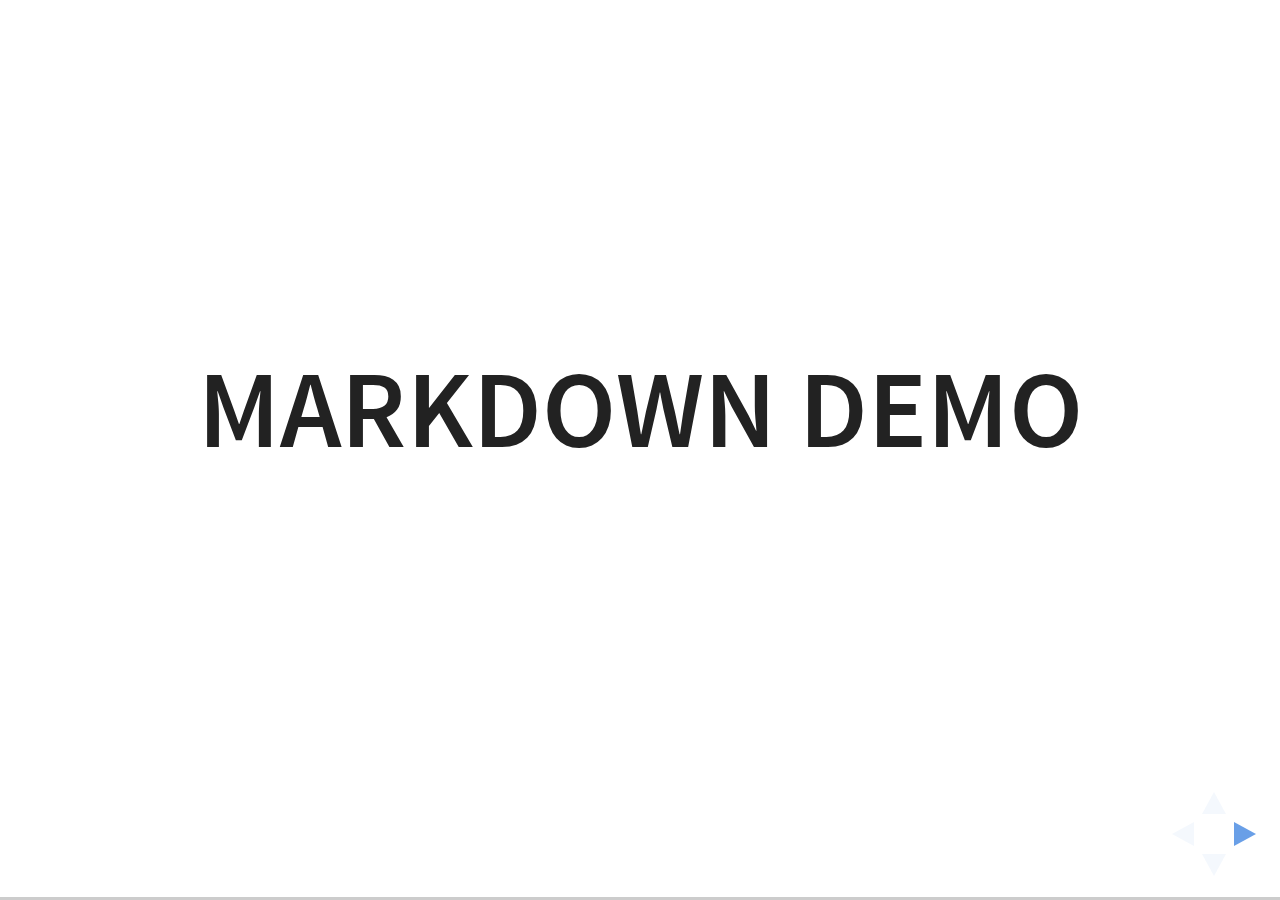
<file: slides/talks/how-the-web-is-democratizing-science/plugin/markdown/example.html>
<!doctype html>
<html lang="en">

	<head>
		<meta charset="utf-8">

		<title>reveal.js - Markdown Demo</title>

		<link rel="stylesheet" href="../../css/reveal.css">
		<link rel="stylesheet" href="../../css/theme/white.css" id="theme">

        <link rel="stylesheet" href="../../lib/css/zenburn.css">
	</head>

	<body>

		<div class="reveal">

			<div class="slides">

                <!-- Use external markdown resource, separate slides by three newlines; vertical slides by two newlines -->
                <section data-markdown="example.md" data-separator="^\n\n\n" data-separator-vertical="^\n\n"></section>

                <!-- Slides are separated by three dashes (quick 'n dirty regular expression) -->
                <section data-markdown data-separator="---">
                    <script type="text/template">
                        ## Demo 1
                        Slide 1
                        ---
                        ## Demo 1
                        Slide 2
                        ---
                        ## Demo 1
                        Slide 3
                    </script>
                </section>

                <!-- Slides are separated by newline + three dashes + newline, vertical slides identical but two dashes -->
                <section data-markdown data-separator="^\n---\n$" data-separator-vertical="^\n--\n$">
                    <script type="text/template">
                        ## Demo 2
                        Slide 1.1

                        --

                        ## Demo 2
                        Slide 1.2

                        ---

                        ## Demo 2
                        Slide 2
                    </script>
                </section>

                <!-- No "extra" slides, since there are no separators defined (so they'll become horizontal rulers) -->
                <section data-markdown>
                    <script type="text/template">
                        A

                        ---

                        B

                        ---

                        C
                    </script>
                </section>

                <!-- Slide attributes -->
                <section data-markdown>
                    <script type="text/template">
                        <!-- .slide: data-background="#000000" -->
                        ## Slide attributes
                    </script>
                </section>

                <!-- Element attributes -->
                <section data-markdown>
                    <script type="text/template">
                        ## Element attributes
                        - Item 1 <!-- .element: class="fragment" data-fragment-index="2" -->
                        - Item 2 <!-- .element: class="fragment" data-fragment-index="1" -->
                    </script>
                </section>

                <!-- Code -->
                <section data-markdown>
                    <script type="text/template">
                        ```php
                        public function foo()
                        {
                            $foo = array(
                                'bar' => 'bar'
                            )
                        }
                        ```
                    </script>
                </section>

            </div>
		</div>

		<script src="../../lib/js/head.min.js"></script>
		<script src="../../js/reveal.js"></script>

		<script>

			Reveal.initialize({
				controls: true,
				progress: true,
				history: true,
				center: true,

				// Optional libraries used to extend on reveal.js
				dependencies: [
					{ src: '../../lib/js/classList.js', condition: function() { return !document.body.classList; } },
					{ src: 'marked.js', condition: function() { return !!document.querySelector( '[data-markdown]' ); } },
                    { src: 'markdown.js', condition: function() { return !!document.querySelector( '[data-markdown]' ); } },
                    { src: '../highlight/highlight.js', async: true, callback: function() { hljs.initHighlightingOnLoad(); } },
					{ src: '../notes/notes.js' }
				]
			});

		</script>

	</body>
</html>
</file>
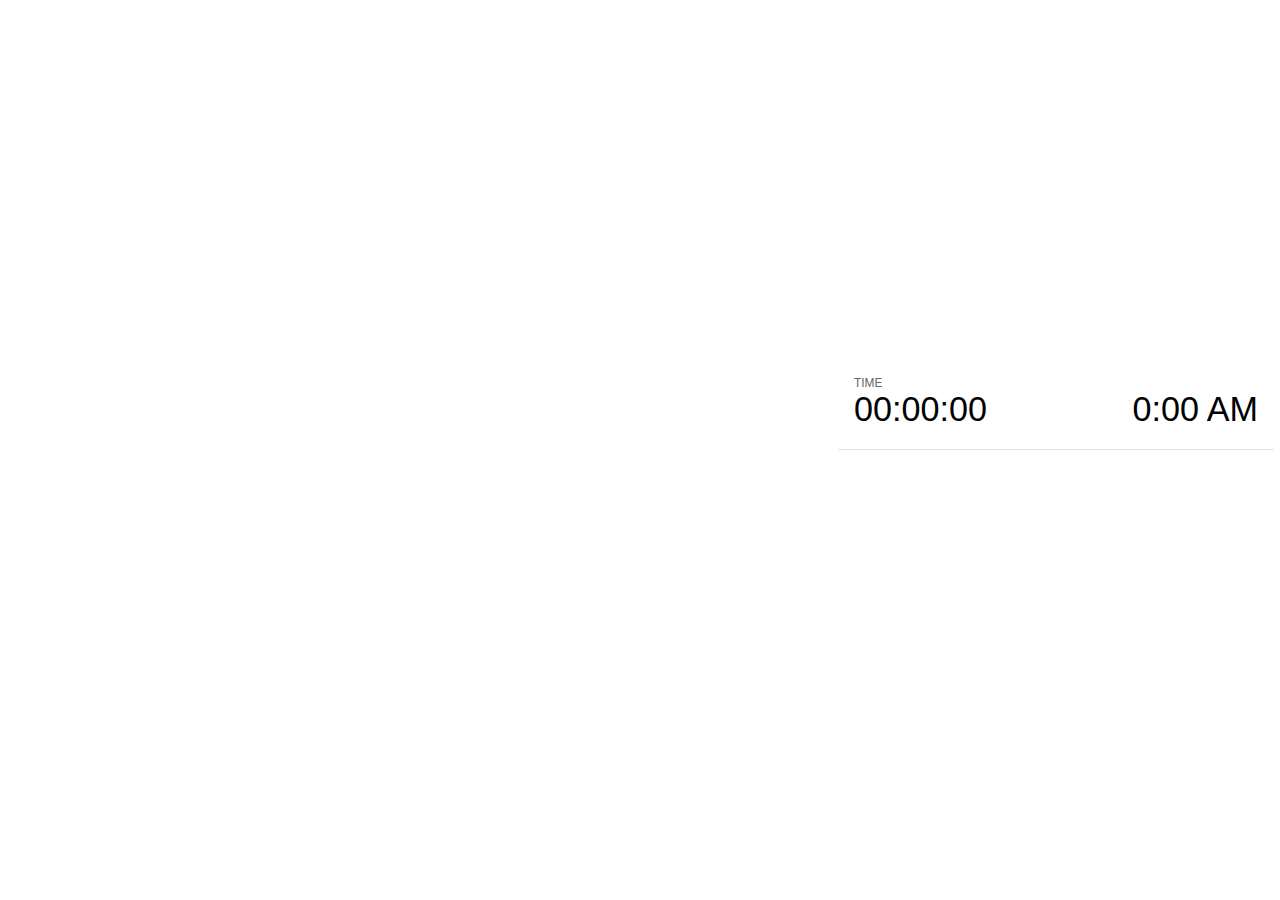
<file: slides/talks/how-the-web-is-democratizing-science/plugin/notes/notes.html>
<!doctype html>
<html lang="en">
	<head>
		<meta charset="utf-8">

		<title>reveal.js - Slide Notes</title>

		<style>
			body {
				font-family: Helvetica;
			}

			#current-slide,
			#upcoming-slide,
			#speaker-controls {
				padding: 6px;
				box-sizing: border-box;
				-moz-box-sizing: border-box;
			}

			#current-slide iframe,
			#upcoming-slide iframe {
				width: 100%;
				height: 100%;
				border: 1px solid #ddd;
			}

			#current-slide .label,
			#upcoming-slide .label {
				position: absolute;
				top: 10px;
				left: 10px;
				font-weight: bold;
				font-size: 14px;
				z-index: 2;
				color: rgba( 255, 255, 255, 0.9 );
			}

			#current-slide {
				position: absolute;
				width: 65%;
				height: 100%;
				top: 0;
				left: 0;
				padding-right: 0;
			}

			#upcoming-slide {
				position: absolute;
				width: 35%;
				height: 40%;
				right: 0;
				top: 0;
			}

			#speaker-controls {
				position: absolute;
				top: 40%;
				right: 0;
				width: 35%;
				height: 60%;
				overflow: auto;

				font-size: 18px;
			}

				.speaker-controls-time.hidden,
				.speaker-controls-notes.hidden {
					display: none;
				}

				.speaker-controls-time .label,
				.speaker-controls-notes .label {
					text-transform: uppercase;
					font-weight: normal;
					font-size: 0.66em;
					color: #666;
					margin: 0;
				}

				.speaker-controls-time {
					border-bottom: 1px solid rgba( 200, 200, 200, 0.5 );
					margin-bottom: 10px;
					padding: 10px 16px;
					padding-bottom: 20px;
					cursor: pointer;
				}

				.speaker-controls-time .reset-button {
					opacity: 0;
					float: right;
					color: #666;
					text-decoration: none;
				}
				.speaker-controls-time:hover .reset-button {
					opacity: 1;
				}

				.speaker-controls-time .timer,
				.speaker-controls-time .clock {
					width: 50%;
					font-size: 1.9em;
				}

				.speaker-controls-time .timer {
					float: left;
				}

				.speaker-controls-time .clock {
					float: right;
					text-align: right;
				}

				.speaker-controls-time span.mute {
					color: #bbb;
				}

				.speaker-controls-notes {
					padding: 10px 16px;
				}

				.speaker-controls-notes .value {
					margin-top: 5px;
					line-height: 1.4;
					font-size: 1.2em;
				}

			.clear {
				clear: both;
			}

			@media screen and (max-width: 1080px) {
				#speaker-controls {
					font-size: 16px;
				}
			}

			@media screen and (max-width: 900px) {
				#speaker-controls {
					font-size: 14px;
				}
			}

			@media screen and (max-width: 800px) {
				#speaker-controls {
					font-size: 12px;
				}
			}

		</style>
	</head>

	<body>

		<div id="current-slide"></div>
		<div id="upcoming-slide"><span class="label">UPCOMING:</span></div>
		<div id="speaker-controls">
			<div class="speaker-controls-time">
				<h4 class="label">Time <span class="reset-button">Click to Reset</span></h4>
				<div class="clock">
					<span class="clock-value">0:00 AM</span>
				</div>
				<div class="timer">
					<span class="hours-value">00</span><span class="minutes-value">:00</span><span class="seconds-value">:00</span>
				</div>
				<div class="clear"></div>
			</div>

			<div class="speaker-controls-notes hidden">
				<h4 class="label">Notes</h4>
				<div class="value"></div>
			</div>
		</div>

		<script src="../../plugin/markdown/marked.js"></script>
		<script>

			(function() {

				var notes,
					notesValue,
					currentState,
					currentSlide,
					upcomingSlide,
					connected = false;

				window.addEventListener( 'message', function( event ) {

					var data = JSON.parse( event.data );

					// Messages sent by the notes plugin inside of the main window
					if( data && data.namespace === 'reveal-notes' ) {
						if( data.type === 'connect' ) {
							handleConnectMessage( data );
						}
						else if( data.type === 'state' ) {
							handleStateMessage( data );
						}
					}
					// Messages sent by the reveal.js inside of the current slide preview
					else if( data && data.namespace === 'reveal' ) {
						if( /ready/.test( data.eventName ) ) {
							// Send a message back to notify that the handshake is complete
							window.opener.postMessage( JSON.stringify({ namespace: 'reveal-notes', type: 'connected'} ), '*' );
						}
						else if( /slidechanged|fragmentshown|fragmenthidden|overviewshown|overviewhidden|paused|resumed/.test( data.eventName ) && currentState !== JSON.stringify( data.state ) ) {
							window.opener.postMessage( JSON.stringify({ method: 'setState', args: [ data.state ]} ), '*' );
						}
					}

				} );

				/**
				 * Called when the main window is trying to establish a
				 * connection.
				 */
				function handleConnectMessage( data ) {

					if( connected === false ) {
						connected = true;

						setupIframes( data );
						setupKeyboard();
						setupNotes();
						setupTimer();
					}

				}

				/**
				 * Called when the main window sends an updated state.
				 */
				function handleStateMessage( data ) {

					// Store the most recently set state to avoid circular loops
					// applying the same state
					currentState = JSON.stringify( data.state );

					// No need for updating the notes in case of fragment changes
					if ( data.notes ) {
						notes.classList.remove( 'hidden' );
						if( data.markdown ) {
							notesValue.innerHTML = marked( data.notes );
						}
						else {
							notesValue.innerHTML = data.notes;
						}
					}
					else {
						notes.classList.add( 'hidden' );
					}

					// Update the note slides
					currentSlide.contentWindow.postMessage( JSON.stringify({ method: 'setState', args: [ data.state ] }), '*' );
					upcomingSlide.contentWindow.postMessage( JSON.stringify({ method: 'setState', args: [ data.state ] }), '*' );
					upcomingSlide.contentWindow.postMessage( JSON.stringify({ method: 'next' }), '*' );

				}

				// Limit to max one state update per X ms
				handleStateMessage = debounce( handleStateMessage, 200 );

				/**
				 * Forward keyboard events to the current slide window.
				 * This enables keyboard events to work even if focus
				 * isn't set on the current slide iframe.
				 */
				function setupKeyboard() {

					document.addEventListener( 'keydown', function( event ) {
						currentSlide.contentWindow.postMessage( JSON.stringify({ method: 'triggerKey', args: [ event.keyCode ] }), '*' );
					} );

				}

				/**
				 * Creates the preview iframes.
				 */
				function setupIframes( data ) {

					var params = [
						'receiver',
						'progress=false',
						'history=false',
						'transition=none',
						'autoSlide=0',
						'backgroundTransition=none'
					].join( '&' );

					var hash = '#/' + data.state.indexh + '/' + data.state.indexv;
					var currentURL = data.url + '?' + params + '&postMessageEvents=true' + hash;
					var upcomingURL = data.url + '?' + params + '&controls=false' + hash;

					currentSlide = document.createElement( 'iframe' );
					currentSlide.setAttribute( 'width', 1280 );
					currentSlide.setAttribute( 'height', 1024 );
					currentSlide.setAttribute( 'src', currentURL );
					document.querySelector( '#current-slide' ).appendChild( currentSlide );

					upcomingSlide = document.createElement( 'iframe' );
					upcomingSlide.setAttribute( 'width', 640 );
					upcomingSlide.setAttribute( 'height', 512 );
					upcomingSlide.setAttribute( 'src', upcomingURL );
					document.querySelector( '#upcoming-slide' ).appendChild( upcomingSlide );

				}

				/**
				 * Setup the notes UI.
				 */
				function setupNotes() {

					notes = document.querySelector( '.speaker-controls-notes' );
					notesValue = document.querySelector( '.speaker-controls-notes .value' );

				}

				/**
				 * Create the timer and clock and start updating them
				 * at an interval.
				 */
				function setupTimer() {

					var start = new Date(),
						timeEl = document.querySelector( '.speaker-controls-time' ),
						clockEl = timeEl.querySelector( '.clock-value' ),
						hoursEl = timeEl.querySelector( '.hours-value' ),
						minutesEl = timeEl.querySelector( '.minutes-value' ),
						secondsEl = timeEl.querySelector( '.seconds-value' );

					function _updateTimer() {

						var diff, hours, minutes, seconds,
							now = new Date();

						diff = now.getTime() - start.getTime();
						hours = Math.floor( diff / ( 1000 * 60 * 60 ) );
						minutes = Math.floor( ( diff / ( 1000 * 60 ) ) % 60 );
						seconds = Math.floor( ( diff / 1000 ) % 60 );

						clockEl.innerHTML = now.toLocaleTimeString( 'en-US', { hour12: true, hour: '2-digit', minute:'2-digit' } );
						hoursEl.innerHTML = zeroPadInteger( hours );
						hoursEl.className = hours > 0 ? '' : 'mute';
						minutesEl.innerHTML = ':' + zeroPadInteger( minutes );
						minutesEl.className = minutes > 0 ? '' : 'mute';
						secondsEl.innerHTML = ':' + zeroPadInteger( seconds );

					}

					// Update once directly
					_updateTimer();

					// Then update every second
					setInterval( _updateTimer, 1000 );

					timeEl.addEventListener( 'click', function() {
						start = new Date();
						_updateTimer();
						return false;
					} );

				}

				function zeroPadInteger( num ) {

					var str = '00' + parseInt( num );
					return str.substring( str.length - 2 );

				}

				/**
				 * Limits the frequency at which a function can be called.
				 */
				function debounce( fn, ms ) {

					var lastTime = 0,
						timeout;

					return function() {

						var args = arguments;
						var context = this;

						clearTimeout( timeout );

						var timeSinceLastCall = Date.now() - lastTime;
						if( timeSinceLastCall > ms ) {
							fn.apply( context, args );
							lastTime = Date.now();
						}
						else {
							timeout = setTimeout( function() {
								fn.apply( context, args );
								lastTime = Date.now();
							}, ms - timeSinceLastCall );
						}

					}

				}

			})();

		</script>
	</body>
</html>
</file>
<file: slides/talks/Armstrong-SideEffectsAreAPublicAPI/lib/offline-v2.css>
@import url("fonts/montserrat/montserrat.css");@import url("fonts/opensans/opensans.css");@import url("fonts/lato/lato.css");@import url("fonts/asul/asul.css");@import url("fonts/josefinsans/josefinsans.css");@import url("fonts/league/league_gothic.css");@import url("fonts/merriweathersans/merriweathersans.css");@import url("fonts/overpass/overpass.css");@import url("fonts/quicksand/quicksand.css");@import url("fonts/cabinsketch/cabinsketch.css");@import url("fonts/newscycle/newscycle.css");@import url("fonts/oxygen/oxygen.css");.theme-font-asul .themed,.theme-font-asul .reveal{font-family:"Asul", sans-serif;font-size:30px}.theme-font-asul .themed section,.theme-font-asul .reveal section{line-height:1.3}.theme-font-asul .themed h1,.theme-font-asul .themed h2,.theme-font-asul .themed h3,.theme-font-asul .themed h4,.theme-font-asul .themed h5,.theme-font-asul .themed h6,.theme-font-asul .reveal h1,.theme-font-asul .reveal h2,.theme-font-asul .reveal h3,.theme-font-asul .reveal h4,.theme-font-asul .reveal h5,.theme-font-asul .reveal h6{font-family:"Asul", sans-serif;text-transform:none;line-height:1.3;font-weight:normal}.theme-font-helvetica .themed,.theme-font-helvetica .reveal{font-family:Helvetica, Arial, sans-serif;font-size:30px}.theme-font-helvetica .themed section,.theme-font-helvetica .reveal section{line-height:1.3}.theme-font-helvetica .themed h1,.theme-font-helvetica .themed h2,.theme-font-helvetica .themed h3,.theme-font-helvetica .themed h4,.theme-font-helvetica .themed h5,.theme-font-helvetica .themed h6,.theme-font-helvetica .reveal h1,.theme-font-helvetica .reveal h2,.theme-font-helvetica .reveal h3,.theme-font-helvetica .reveal h4,.theme-font-helvetica .reveal h5,.theme-font-helvetica .reveal h6{font-family:Helvetica, Arial, sans-serif;text-transform:none;line-height:1.3;font-weight:normal}.theme-font-josefine .themed,.theme-font-josefine .reveal{font-family:"Lato", sans-serif;font-size:30px}.theme-font-josefine .themed section,.theme-font-josefine .reveal section{line-height:1.3}.theme-font-josefine .themed h1,.theme-font-josefine .themed h2,.theme-font-josefine .themed h3,.theme-font-josefine .themed h4,.theme-font-josefine .themed h5,.theme-font-josefine .themed h6,.theme-font-josefine .reveal h1,.theme-font-josefine .reveal h2,.theme-font-josefine .reveal h3,.theme-font-josefine .reveal h4,.theme-font-josefine .reveal h5,.theme-font-josefine .reveal h6{font-family:"Josefin Sans", sans-serif;text-transform:none;line-height:1.3;font-weight:normal}.theme-font-league .themed,.theme-font-league .reveal{font-family:"Lato", Helvetica, sans-serif;font-size:30px}.theme-font-league .themed section,.theme-font-league .reveal section{line-height:1.3}.theme-font-league .themed h1,.theme-font-league .themed h2,.theme-font-league .themed h3,.theme-font-league .themed h4,.theme-font-league .themed h5,.theme-font-league .themed h6,.theme-font-league .reveal h1,.theme-font-league .reveal h2,.theme-font-league .reveal h3,.theme-font-league .reveal h4,.theme-font-league .reveal h5,.theme-font-league .reveal h6{font-family:"League Gothic", Impact, sans-serif;text-transform:uppercase;line-height:1.3;font-weight:normal}.theme-font-merriweather .themed,.theme-font-merriweather .reveal{font-family:"Oxygen", sans-serif;font-size:30px}.theme-font-merriweather .themed section,.theme-font-merriweather .reveal section{line-height:1.3}.theme-font-merriweather .themed h1,.theme-font-merriweather .themed h2,.theme-font-merriweather .themed h3,.theme-font-merriweather .themed h4,.theme-font-merriweather .themed h5,.theme-font-merriweather .themed h6,.theme-font-merriweather .reveal h1,.theme-font-merriweather .reveal h2,.theme-font-merriweather .reveal h3,.theme-font-merriweather .reveal h4,.theme-font-merriweather .reveal h5,.theme-font-merriweather .reveal h6{font-family:"Merriweather Sans", sans-serif;text-transform:none;line-height:1.3;font-weight:normal}.theme-font-montserrat .themed,.theme-font-montserrat .reveal{font-family:"Open Sans", sans-serif;font-size:30px}.theme-font-montserrat .themed section,.theme-font-montserrat .reveal section{line-height:1.3}.theme-font-montserrat .themed h1,.theme-font-montserrat .themed h2,.theme-font-montserrat .themed h3,.theme-font-montserrat .themed h4,.theme-font-montserrat .themed h5,.theme-font-montserrat .themed h6,.theme-font-montserrat .reveal h1,.theme-font-montserrat .reveal h2,.theme-font-montserrat .reveal h3,.theme-font-montserrat .reveal h4,.theme-font-montserrat .reveal h5,.theme-font-montserrat .reveal h6{font-family:"Montserrat", Helvetica, sans-serif;text-transform:none;line-height:1.3;font-weight:normal}.theme-font-news .themed,.theme-font-news .reveal{font-family:"Lato", sans-serif;font-size:30px}.theme-font-news .themed section,.theme-font-news .reveal section{line-height:1.3}.theme-font-news .themed h1,.theme-font-news .themed h2,.theme-font-news .themed h3,.theme-font-news .themed h4,.theme-font-news .themed h5,.theme-font-news .themed h6,.theme-font-news .reveal h1,.theme-font-news .reveal h2,.theme-font-news .reveal h3,.theme-font-news .reveal h4,.theme-font-news .reveal h5,.theme-font-news .reveal h6{font-family:"News Cycle", Impact, sans-serif;text-transform:none;line-height:1.3;font-weight:normal}.theme-font-opensans .themed,.theme-font-opensans .reveal{font-family:"Open Sans", Helvetica, sans-serif;font-size:30px}.theme-font-opensans .themed section,.theme-font-opensans .reveal section{line-height:1.3}.theme-font-opensans .themed h1,.theme-font-opensans .themed h2,.theme-font-opensans .themed h3,.theme-font-opensans .themed h4,.theme-font-opensans .themed h5,.theme-font-opensans .themed h6,.theme-font-opensans .reveal h1,.theme-font-opensans .reveal h2,.theme-font-opensans .reveal h3,.theme-font-opensans .reveal h4,.theme-font-opensans .reveal h5,.theme-font-opensans .reveal h6{font-family:"Open Sans", Helvetica, sans-serif;text-transform:none;line-height:1.3;font-weight:bold}.theme-font-palatino .themed,.theme-font-palatino .reveal{font-family:"Palatino Linotype", "Book Antiqua", Palatino, FreeSerif, serif;font-size:30px}.theme-font-palatino .themed section,.theme-font-palatino .reveal section{line-height:1.3}.theme-font-palatino .themed h1,.theme-font-palatino .themed h2,.theme-font-palatino .themed h3,.theme-font-palatino .themed h4,.theme-font-palatino .themed h5,.theme-font-palatino .themed h6,.theme-font-palatino .reveal h1,.theme-font-palatino .reveal h2,.theme-font-palatino .reveal h3,.theme-font-palatino .reveal h4,.theme-font-palatino .reveal h5,.theme-font-palatino .reveal h6{font-family:"Palatino Linotype", "Book Antiqua", Palatino, FreeSerif, serif;text-transform:none;line-height:1.3;font-weight:normal}.theme-font-quicksand .themed,.theme-font-quicksand .reveal{font-family:"Open Sans", Helvetica, sans-serif;font-size:30px}.theme-font-quicksand .themed section,.theme-font-quicksand .reveal section{line-height:1.3}.theme-font-quicksand .themed h1,.theme-font-quicksand .themed h2,.theme-font-quicksand .themed h3,.theme-font-quicksand .themed h4,.theme-font-quicksand .themed h5,.theme-font-quicksand .themed h6,.theme-font-quicksand .reveal h1,.theme-font-quicksand .reveal h2,.theme-font-quicksand .reveal h3,.theme-font-quicksand .reveal h4,.theme-font-quicksand .reveal h5,.theme-font-quicksand .reveal h6{font-family:"Quicksand", Helvetica, sans-serif;text-transform:uppercase;line-height:1.3;font-weight:normal}.theme-font-sketch .themed,.theme-font-sketch .reveal{font-family:"Oxygen", sans-serif;font-size:30px}.theme-font-sketch .themed section,.theme-font-sketch .reveal section{line-height:1.3}.theme-font-sketch .themed h1,.theme-font-sketch .themed h2,.theme-font-sketch .themed h3,.theme-font-sketch .themed h4,.theme-font-sketch .themed h5,.theme-font-sketch .themed h6,.theme-font-sketch .reveal h1,.theme-font-sketch .reveal h2,.theme-font-sketch .reveal h3,.theme-font-sketch .reveal h4,.theme-font-sketch .reveal h5,.theme-font-sketch .reveal h6{font-family:"Cabin Sketch", sans-serif;text-transform:none;line-height:1.3;font-weight:normal}.theme-font-overpass .themed,.theme-font-overpass .reveal{font-family:"Overpass", sans-serif;font-size:28px}.theme-font-overpass .themed section,.theme-font-overpass .reveal section{line-height:1.3}.theme-font-overpass .themed h1,.theme-font-overpass .themed h2,.theme-font-overpass .themed h3,.theme-font-overpass .themed h4,.theme-font-overpass .themed h5,.theme-font-overpass .themed h6,.theme-font-overpass .reveal h1,.theme-font-overpass .reveal h2,.theme-font-overpass .reveal h3,.theme-font-overpass .reveal h4,.theme-font-overpass .reveal h5,.theme-font-overpass .reveal h6{font-family:"Overpass", sans-serif;text-transform:uppercase;line-height:1.3;font-weight:bold}.theme-font-overpass .themed h1,.theme-font-overpass.themed h1,.theme-font-overpass .reveal h1,.theme-font-overpass.reveal h1{font-size:1.75em;margin-bottom:.25em;letter-spacing:.015em}.theme-font-overpass .themed h2,.theme-font-overpass.themed h2,.theme-font-overpass .reveal h2,.theme-font-overpass.reveal h2{font-size:1.15em;margin-bottom:.5em;letter-spacing:.036661em}.theme-font-overpass .themed h3,.theme-font-overpass.themed h3,.theme-font-overpass .reveal h3,.theme-font-overpass.reveal h3{font-size:1.00em;margin-bottom:.5em;letter-spacing:.041em}.theme-font-overpass .themed h4,.theme-font-overpass.themed h4,.theme-font-overpass .reveal h4,.theme-font-overpass.reveal h4{font-size:1.00em}.theme-font-overpass .themed h5,.theme-font-overpass.themed h5,.theme-font-overpass .reveal h5,.theme-font-overpass.reveal h5{font-size:1.00em}.theme-font-overpass .themed h6,.theme-font-overpass.themed h6,.theme-font-overpass .reveal h6,.theme-font-overpass.reveal h6{font-size:1.00em}.theme-font-no-font .themed,.theme-font-no-font.themed,.theme-font-no-font .reveal,.theme-font-no-font.reveal{font-family:sans-serif;font-size:30px}.theme-font-no-font .themed section font,.theme-font-no-font.themed section font,.theme-font-no-font .reveal section font,.theme-font-no-font.reveal section font{line-height:1}@font-face{font-family:KaTeX_AMS;src:url(fonts/katex/KaTeX_AMS-Regular.woff) format("woff"),url(fonts/katex/KaTeX_AMS-Regular.ttf) format("truetype");font-weight:400;font-style:normal}@font-face{font-family:KaTeX_Main;src:url(fonts/katex/KaTeX_Main-Bold.woff) format("woff"),url(fonts/katex/KaTeX_Main-Bold.ttf) format("truetype");font-weight:700;font-style:normal}@font-face{font-family:KaTeX_Main;src:url(fonts/katex/KaTeX_Main-Italic.woff) format("woff"),url(fonts/katex/KaTeX_Main-Italic.ttf) format("truetype");font-weight:400;font-style:italic}@font-face{font-family:KaTeX_Main;src:url(fonts/katex/KaTeX_Main-Regular.woff) format("woff"),url(fonts/katex/KaTeX_Main-Regular.ttf) format("truetype");font-weight:400;font-style:normal}@font-face{font-family:KaTeX_Math;src:url(fonts/katex/KaTeX_Math-BoldItalic.woff) format("woff"),url(fonts/katex/KaTeX_Math-BoldItalic.ttf) format("truetype");font-weight:700;font-style:italic}@font-face{font-family:KaTeX_Math;src:url(fonts/katex/KaTeX_Math-Italic.woff) format("woff"),url(fonts/katex/KaTeX_Math-Italic.ttf) format("truetype");font-weight:400;font-style:italic}@font-face{font-family:KaTeX_Math;src:url(fonts/katex/KaTeX_Math-Regular.woff) format("woff"),url(fonts/katex/KaTeX_Math-Regular.ttf) format("truetype");font-weight:400;font-style:normal}@font-face{font-family:KaTeX_Size1;src:url(fonts/katex/KaTeX_Size1-Regular.woff) format("woff"),url(fonts/katex/KaTeX_Size1-Regular.ttf) format("truetype");font-weight:400;font-style:normal}@font-face{font-family:KaTeX_Size2;src:url(fonts/katex/KaTeX_Size2-Regular.woff) format("woff"),url(fonts/katex/KaTeX_Size2-Regular.ttf) format("truetype");font-weight:400;font-style:normal}@font-face{font-family:KaTeX_Size3;src:url(fonts/katex/KaTeX_Size3-Regular.woff) format("woff"),url(fonts/katex/KaTeX_Size3-Regular.ttf) format("truetype");font-weight:400;font-style:normal}@font-face{font-family:KaTeX_Size4;src:url(fonts/katex/KaTeX_Size4-Regular.woff) format("woff"),url(fonts/katex/KaTeX_Size4-Regular.ttf) format("truetype");font-weight:400;font-style:normal}.katex-display{display:block;margin:1em 0;text-align:center}.katex-display>.katex{display:inline-block}.katex{font:400 1.21em KaTeX_Main;line-height:1.2;white-space:nowrap;text-indent:0}.katex .katex-html{display:inline-block}.katex .katex-mathml{position:absolute;clip:rect(1px, 1px, 1px, 1px);padding:0;border:0;height:1px;width:1px;overflow:hidden}.katex .base,.katex .strut{display:inline-block}.katex .mathit{font-family:KaTeX_Math;font-style:italic}.katex .amsrm{font-family:KaTeX_AMS}.katex .textstyle>.mord+.mop{margin-left:0.16667em}.katex .textstyle>.mord+.mbin{margin-left:0.22222em}.katex .textstyle>.mord+.mrel{margin-left:0.27778em}.katex .textstyle>.mop+.mop,.katex .textstyle>.mop+.mord,.katex .textstyle>.mord+.minner{margin-left:0.16667em}.katex .textstyle>.mop+.mrel{margin-left:0.27778em}.katex .textstyle>.mop+.minner{margin-left:0.16667em}.katex .textstyle>.mbin+.minner,.katex .textstyle>.mbin+.mop,.katex .textstyle>.mbin+.mopen,.katex .textstyle>.mbin+.mord{margin-left:0.22222em}.katex .textstyle>.mrel+.minner,.katex .textstyle>.mrel+.mop,.katex .textstyle>.mrel+.mopen,.katex .textstyle>.mrel+.mord{margin-left:0.27778em}.katex .textstyle>.mclose+.mop{margin-left:0.16667em}.katex .textstyle>.mclose+.mbin{margin-left:0.22222em}.katex .textstyle>.mclose+.mrel{margin-left:0.27778em}.katex .textstyle>.mclose+.minner,.katex .textstyle>.minner+.mop,.katex .textstyle>.minner+.mord,.katex .textstyle>.mpunct+.mclose,.katex .textstyle>.mpunct+.minner,.katex .textstyle>.mpunct+.mop,.katex .textstyle>.mpunct+.mopen,.katex .textstyle>.mpunct+.mord,.katex .textstyle>.mpunct+.mpunct,.katex .textstyle>.mpunct+.mrel{margin-left:0.16667em}.katex .textstyle>.minner+.mbin{margin-left:0.22222em}.katex .textstyle>.minner+.mrel{margin-left:0.27778em}.katex .mclose+.mop,.katex .minner+.mop,.katex .mop+.mop,.katex .mop+.mord,.katex .mord+.mop,.katex .textstyle>.minner+.minner,.katex .textstyle>.minner+.mopen,.katex .textstyle>.minner+.mpunct{margin-left:0.16667em}.katex .reset-textstyle.textstyle{font-size:1em}.katex .reset-textstyle.scriptstyle{font-size:0.7em}.katex .reset-textstyle.scriptscriptstyle{font-size:0.5em}.katex .reset-scriptstyle.textstyle{font-size:1.42857em}.katex .reset-scriptstyle.scriptstyle{font-size:1em}.katex .reset-scriptstyle.scriptscriptstyle{font-size:0.71429em}.katex .reset-scriptscriptstyle.textstyle{font-size:2em}.katex .reset-scriptscriptstyle.scriptstyle{font-size:1.4em}.katex .reset-scriptscriptstyle.scriptscriptstyle{font-size:1em}.katex .style-wrap{position:relative}.katex .vlist{display:inline-block}.katex .vlist>span{display:block;height:0;position:relative}.katex .vlist>span>span{display:inline-block}.katex .vlist .baseline-fix{display:inline-table;table-layout:fixed}.katex .msupsub{text-align:left}.katex .mfrac>span>span{text-align:center}.katex .mfrac .frac-line{width:100%}.katex .mfrac .frac-line:before{border-bottom-style:solid;border-bottom-width:1px;content:"";display:block}.katex .mfrac .frac-line:after{border-bottom-style:solid;border-bottom-width:.04em;content:"";display:block;margin-top:-1px}.katex .mspace{display:inline-block}.katex .mspace.negativethinspace{margin-left:-0.16667em}.katex .mspace.thinspace{width:0.16667em}.katex .mspace.mediumspace{width:0.22222em}.katex .mspace.thickspace{width:0.27778em}.katex .mspace.enspace{width:0.5em}.katex .mspace.quad{width:1em}.katex .mspace.qquad{width:2em}.katex .llap,.katex .rlap{width:0;position:relative}.katex .llap>.inner,.katex .rlap>.inner{position:absolute}.katex .llap>.fix,.katex .rlap>.fix{display:inline-block}.katex .llap>.inner{right:0}.katex .rlap>.inner{left:0}.katex .katex-logo .a{font-size:.75em;margin-left:-.32em;position:relative;top:-0.2em}.katex .katex-logo .t{margin-left:-0.23em}.katex .katex-logo .e{margin-left:-.1667em;position:relative;top:0.2155em}.katex .katex-logo .x{margin-left:-0.125em}.katex .rule{display:inline-block;border-style:solid;position:relative}.katex .overline .overline-line{width:100%}.katex .overline .overline-line:before{border-bottom-style:solid;border-bottom-width:1px;content:"";display:block}.katex .overline .overline-line:after{border-bottom-style:solid;border-bottom-width:.04em;content:"";display:block;margin-top:-1px}.katex .sqrt>.sqrt-sign{position:relative}.katex .sqrt .sqrt-line{width:100%}.katex .sqrt .sqrt-line:before{border-bottom-style:solid;border-bottom-width:1px;content:"";display:block}.katex .sqrt .sqrt-line:after{border-bottom-style:solid;border-bottom-width:.04em;content:"";display:block;margin-top:-1px}.katex .sqrt>.root{margin-left:.27777778em;margin-right:-0.55556em}.katex .fontsize-ensurer,.katex .sizing{display:inline-block}.katex .fontsize-ensurer.reset-size1.size1,.katex .sizing.reset-size1.size1{font-size:1em}.katex .fontsize-ensurer.reset-size1.size2,.katex .sizing.reset-size1.size2{font-size:1.4em}.katex .fontsize-ensurer.reset-size1.size3,.katex .sizing.reset-size1.size3{font-size:1.6em}.katex .fontsize-ensurer.reset-size1.size4,.katex .sizing.reset-size1.size4{font-size:1.8em}.katex .fontsize-ensurer.reset-size1.size5,.katex .sizing.reset-size1.size5{font-size:2em}.katex .fontsize-ensurer.reset-size1.size6,.katex .sizing.reset-size1.size6{font-size:2.4em}.katex .fontsize-ensurer.reset-size1.size7,.katex .sizing.reset-size1.size7{font-size:2.88em}.katex .fontsize-ensurer.reset-size1.size8,.katex .sizing.reset-size1.size8{font-size:3.46em}.katex .fontsize-ensurer.reset-size1.size9,.katex .sizing.reset-size1.size9{font-size:4.14em}.katex .fontsize-ensurer.reset-size1.size10,.katex .sizing.reset-size1.size10{font-size:4.98em}.katex .fontsize-ensurer.reset-size2.size1,.katex .sizing.reset-size2.size1{font-size:0.71429em}.katex .fontsize-ensurer.reset-size2.size2,.katex .sizing.reset-size2.size2{font-size:1em}.katex .fontsize-ensurer.reset-size2.size3,.katex .sizing.reset-size2.size3{font-size:1.14286em}.katex .fontsize-ensurer.reset-size2.size4,.katex .sizing.reset-size2.size4{font-size:1.28571em}.katex .fontsize-ensurer.reset-size2.size5,.katex .sizing.reset-size2.size5{font-size:1.42857em}.katex .fontsize-ensurer.reset-size2.size6,.katex .sizing.reset-size2.size6{font-size:1.71429em}.katex .fontsize-ensurer.reset-size2.size7,.katex .sizing.reset-size2.size7{font-size:2.05714em}.katex .fontsize-ensurer.reset-size2.size8,.katex .sizing.reset-size2.size8{font-size:2.47143em}.katex .fontsize-ensurer.reset-size2.size9,.katex .sizing.reset-size2.size9{font-size:2.95714em}.katex .fontsize-ensurer.reset-size2.size10,.katex .sizing.reset-size2.size10{font-size:3.55714em}.katex .fontsize-ensurer.reset-size3.size1,.katex .sizing.reset-size3.size1{font-size:0.625em}.katex .fontsize-ensurer.reset-size3.size2,.katex .sizing.reset-size3.size2{font-size:0.875em}.katex .fontsize-ensurer.reset-size3.size3,.katex .sizing.reset-size3.size3{font-size:1em}.katex .fontsize-ensurer.reset-size3.size4,.katex .sizing.reset-size3.size4{font-size:1.125em}.katex .fontsize-ensurer.reset-size3.size5,.katex .sizing.reset-size3.size5{font-size:1.25em}.katex .fontsize-ensurer.reset-size3.size6,.katex .sizing.reset-size3.size6{font-size:1.5em}.katex .fontsize-ensurer.reset-size3.size7,.katex .sizing.reset-size3.size7{font-size:1.8em}.katex .fontsize-ensurer.reset-size3.size8,.katex .sizing.reset-size3.size8{font-size:2.1625em}.katex .fontsize-ensurer.reset-size3.size9,.katex .sizing.reset-size3.size9{font-size:2.5875em}.katex .fontsize-ensurer.reset-size3.size10,.katex .sizing.reset-size3.size10{font-size:3.1125em}.katex .fontsize-ensurer.reset-size4.size1,.katex .sizing.reset-size4.size1{font-size:0.55556em}.katex .fontsize-ensurer.reset-size4.size2,.katex .sizing.reset-size4.size2{font-size:0.77778em}.katex .fontsize-ensurer.reset-size4.size3,.katex .sizing.reset-size4.size3{font-size:0.88889em}.katex .fontsize-ensurer.reset-size4.size4,.katex .sizing.reset-size4.size4{font-size:1em}.katex .fontsize-ensurer.reset-size4.size5,.katex .sizing.reset-size4.size5{font-size:1.11111em}.katex .fontsize-ensurer.reset-size4.size6,.katex .sizing.reset-size4.size6{font-size:1.33333em}.katex .fontsize-ensurer.reset-size4.size7,.katex .sizing.reset-size4.size7{font-size:1.6em}.katex .fontsize-ensurer.reset-size4.size8,.katex .sizing.reset-size4.size8{font-size:1.92222em}.katex .fontsize-ensurer.reset-size4.size9,.katex .sizing.reset-size4.size9{font-size:2.3em}.katex .fontsize-ensurer.reset-size4.size10,.katex .sizing.reset-size4.size10{font-size:2.76667em}.katex .fontsize-ensurer.reset-size5.size1,.katex .sizing.reset-size5.size1{font-size:0.5em}.katex .fontsize-ensurer.reset-size5.size2,.katex .sizing.reset-size5.size2{font-size:0.7em}.katex .fontsize-ensurer.reset-size5.size3,.katex .sizing.reset-size5.size3{font-size:0.8em}.katex .fontsize-ensurer.reset-size5.size4,.katex .sizing.reset-size5.size4{font-size:0.9em}.katex .fontsize-ensurer.reset-size5.size5,.katex .sizing.reset-size5.size5{font-size:1em}.katex .fontsize-ensurer.reset-size5.size6,.katex .sizing.reset-size5.size6{font-size:1.2em}.katex .fontsize-ensurer.reset-size5.size7,.katex .sizing.reset-size5.size7{font-size:1.44em}.katex .fontsize-ensurer.reset-size5.size8,.katex .sizing.reset-size5.size8{font-size:1.73em}.katex .fontsize-ensurer.reset-size5.size9,.katex .sizing.reset-size5.size9{font-size:2.07em}.katex .fontsize-ensurer.reset-size5.size10,.katex .sizing.reset-size5.size10{font-size:2.49em}.katex .fontsize-ensurer.reset-size6.size1,.katex .sizing.reset-size6.size1{font-size:0.41667em}.katex .fontsize-ensurer.reset-size6.size2,.katex .sizing.reset-size6.size2{font-size:0.58333em}.katex .fontsize-ensurer.reset-size6.size3,.katex .sizing.reset-size6.size3{font-size:0.66667em}.katex .fontsize-ensurer.reset-size6.size4,.katex .sizing.reset-size6.size4{font-size:0.75em}.katex .fontsize-ensurer.reset-size6.size5,.katex .sizing.reset-size6.size5{font-size:0.83333em}.katex .fontsize-ensurer.reset-size6.size6,.katex .sizing.reset-size6.size6{font-size:1em}.katex .fontsize-ensurer.reset-size6.size7,.katex .sizing.reset-size6.size7{font-size:1.2em}.katex .fontsize-ensurer.reset-size6.size8,.katex .sizing.reset-size6.size8{font-size:1.44167em}.katex .fontsize-ensurer.reset-size6.size9,.katex .sizing.reset-size6.size9{font-size:1.725em}.katex .fontsize-ensurer.reset-size6.size10,.katex .sizing.reset-size6.size10{font-size:2.075em}.katex .fontsize-ensurer.reset-size7.size1,.katex .sizing.reset-size7.size1{font-size:0.34722em}.katex .fontsize-ensurer.reset-size7.size2,.katex .sizing.reset-size7.size2{font-size:0.48611em}.katex .fontsize-ensurer.reset-size7.size3,.katex .sizing.reset-size7.size3{font-size:0.55556em}.katex .fontsize-ensurer.reset-size7.size4,.katex .sizing.reset-size7.size4{font-size:0.625em}.katex .fontsize-ensurer.reset-size7.size5,.katex .sizing.reset-size7.size5{font-size:0.69444em}.katex .fontsize-ensurer.reset-size7.size6,.katex .sizing.reset-size7.size6{font-size:0.83333em}.katex .fontsize-ensurer.reset-size7.size7,.katex .sizing.reset-size7.size7{font-size:1em}.katex .fontsize-ensurer.reset-size7.size8,.katex .sizing.reset-size7.size8{font-size:1.20139em}.katex .fontsize-ensurer.reset-size7.size9,.katex .sizing.reset-size7.size9{font-size:1.4375em}.katex .fontsize-ensurer.reset-size7.size10,.katex .sizing.reset-size7.size10{font-size:1.72917em}.katex .fontsize-ensurer.reset-size8.size1,.katex .sizing.reset-size8.size1{font-size:0.28902em}.katex .fontsize-ensurer.reset-size8.size2,.katex .sizing.reset-size8.size2{font-size:0.40462em}.katex .fontsize-ensurer.reset-size8.size3,.katex .sizing.reset-size8.size3{font-size:0.46243em}.katex .fontsize-ensurer.reset-size8.size4,.katex .sizing.reset-size8.size4{font-size:0.52023em}.katex .fontsize-ensurer.reset-size8.size5,.katex .sizing.reset-size8.size5{font-size:0.57803em}.katex .fontsize-ensurer.reset-size8.size6,.katex .sizing.reset-size8.size6{font-size:0.69364em}.katex .fontsize-ensurer.reset-size8.size7,.katex .sizing.reset-size8.size7{font-size:0.83237em}.katex .fontsize-ensurer.reset-size8.size8,.katex .sizing.reset-size8.size8{font-size:1em}.katex .fontsize-ensurer.reset-size8.size9,.katex .sizing.reset-size8.size9{font-size:1.19653em}.katex .fontsize-ensurer.reset-size8.size10,.katex .sizing.reset-size8.size10{font-size:1.43931em}.katex .fontsize-ensurer.reset-size9.size1,.katex .sizing.reset-size9.size1{font-size:0.24155em}.katex .fontsize-ensurer.reset-size9.size2,.katex .sizing.reset-size9.size2{font-size:0.33816em}.katex .fontsize-ensurer.reset-size9.size3,.katex .sizing.reset-size9.size3{font-size:0.38647em}.katex .fontsize-ensurer.reset-size9.size4,.katex .sizing.reset-size9.size4{font-size:0.43478em}.katex .fontsize-ensurer.reset-size9.size5,.katex .sizing.reset-size9.size5{font-size:0.48309em}.katex .fontsize-ensurer.reset-size9.size6,.katex .sizing.reset-size9.size6{font-size:0.57971em}.katex .fontsize-ensurer.reset-size9.size7,.katex .sizing.reset-size9.size7{font-size:0.69565em}.katex .fontsize-ensurer.reset-size9.size8,.katex .sizing.reset-size9.size8{font-size:0.83575em}.katex .fontsize-ensurer.reset-size9.size9,.katex .sizing.reset-size9.size9{font-size:1em}.katex .fontsize-ensurer.reset-size9.size10,.katex .sizing.reset-size9.size10{font-size:1.2029em}.katex .fontsize-ensurer.reset-size10.size1,.katex .sizing.reset-size10.size1{font-size:0.2008em}.katex .fontsize-ensurer.reset-size10.size2,.katex .sizing.reset-size10.size2{font-size:0.28112em}.katex .fontsize-ensurer.reset-size10.size3,.katex .sizing.reset-size10.size3{font-size:0.32129em}.katex .fontsize-ensurer.reset-size10.size4,.katex .sizing.reset-size10.size4{font-size:0.36145em}.katex .fontsize-ensurer.reset-size10.size5,.katex .sizing.reset-size10.size5{font-size:0.40161em}.katex .fontsize-ensurer.reset-size10.size6,.katex .sizing.reset-size10.size6{font-size:0.48193em}.katex .fontsize-ensurer.reset-size10.size7,.katex .sizing.reset-size10.size7{font-size:0.57831em}.katex .fontsize-ensurer.reset-size10.size8,.katex .sizing.reset-size10.size8{font-size:0.69478em}.katex .fontsize-ensurer.reset-size10.size9,.katex .sizing.reset-size10.size9{font-size:0.83133em}.katex .fontsize-ensurer.reset-size10.size10,.katex .sizing.reset-size10.size10{font-size:1em}.katex .delimsizing.size1{font-family:KaTeX_Size1}.katex .delimsizing.size2{font-family:KaTeX_Size2}.katex .delimsizing.size3{font-family:KaTeX_Size3}.katex .delimsizing.size4{font-family:KaTeX_Size4}.katex .delimsizing.mult .delim-size1>span{font-family:KaTeX_Size1}.katex .delimsizing.mult .delim-size4>span{font-family:KaTeX_Size4}.katex .nulldelimiter{display:inline-block;width:0.12em}.katex .op-symbol{position:relative}.katex .op-symbol.small-op{font-family:KaTeX_Size1}.katex .op-symbol.large-op{font-family:KaTeX_Size2}.katex .accent>.vlist>span,.katex .op-limits>.vlist>span{text-align:center}.katex .accent .accent-body>span{width:0}.katex .accent .accent-body.accent-vec>span{position:relative;left:0.326em}.katex .arraycolsep{display:inline-block}.katex .col-align-c>.vlist{text-align:center}.katex .col-align-l>.vlist{text-align:left}.katex .col-align-r>.vlist{text-align:right}[data-highlight-theme="zenburn"] .hljs,.sl-block-content:not([data-highlight-theme]) .hljs{display:block;overflow-x:auto;background:#3f3f3f;color:#dcdcdc;-webkit-text-size-adjust:none}[data-highlight-theme="zenburn"] .hljs-keyword,[data-highlight-theme="zenburn"] .hljs-tag,[data-highlight-theme="zenburn"] .css .hljs-class,[data-highlight-theme="zenburn"] .css .hljs-id,[data-highlight-theme="zenburn"] .lisp .hljs-title,[data-highlight-theme="zenburn"] .nginx .hljs-title,[data-highlight-theme="zenburn"] .hljs-request,[data-highlight-theme="zenburn"] .hljs-status,[data-highlight-theme="zenburn"] .clojure .hljs-attribute,.sl-block-content:not([data-highlight-theme]) .hljs-keyword,.sl-block-content:not([data-highlight-theme]) .hljs-tag,.sl-block-content:not([data-highlight-theme]) .css .hljs-class,.sl-block-content:not([data-highlight-theme]) .css .hljs-id,.sl-block-content:not([data-highlight-theme]) .lisp .hljs-title,.sl-block-content:not([data-highlight-theme]) .nginx .hljs-title,.sl-block-content:not([data-highlight-theme]) .hljs-request,.sl-block-content:not([data-highlight-theme]) .hljs-status,.sl-block-content:not([data-highlight-theme]) .clojure .hljs-attribute{color:#e3ceab}[data-highlight-theme="zenburn"] .django .hljs-template_tag,[data-highlight-theme="zenburn"] .django .hljs-variable,[data-highlight-theme="zenburn"] .django .hljs-filter .hljs-argument,.sl-block-content:not([data-highlight-theme]) .django .hljs-template_tag,.sl-block-content:not([data-highlight-theme]) .django .hljs-variable,.sl-block-content:not([data-highlight-theme]) .django .hljs-filter .hljs-argument{color:#dcdcdc}[data-highlight-theme="zenburn"] .hljs-number,[data-highlight-theme="zenburn"] .hljs-date,.sl-block-content:not([data-highlight-theme]) .hljs-number,.sl-block-content:not([data-highlight-theme]) .hljs-date{color:#8cd0d3}[data-highlight-theme="zenburn"] .dos .hljs-envvar,[data-highlight-theme="zenburn"] .dos .hljs-stream,[data-highlight-theme="zenburn"] .hljs-variable,[data-highlight-theme="zenburn"] .apache .hljs-sqbracket,[data-highlight-theme="zenburn"] .hljs-name,.sl-block-content:not([data-highlight-theme]) .dos .hljs-envvar,.sl-block-content:not([data-highlight-theme]) .dos .hljs-stream,.sl-block-content:not([data-highlight-theme]) .hljs-variable,.sl-block-content:not([data-highlight-theme]) .apache .hljs-sqbracket,.sl-block-content:not([data-highlight-theme]) .hljs-name{color:#efdcbc}[data-highlight-theme="zenburn"] .dos .hljs-flow,[data-highlight-theme="zenburn"] .diff .hljs-change,[data-highlight-theme="zenburn"] .python .exception,[data-highlight-theme="zenburn"] .python .hljs-built_in,[data-highlight-theme="zenburn"] .hljs-literal,[data-highlight-theme="zenburn"] .tex .hljs-special,.sl-block-content:not([data-highlight-theme]) .dos .hljs-flow,.sl-block-content:not([data-highlight-theme]) .diff .hljs-change,.sl-block-content:not([data-highlight-theme]) .python .exception,.sl-block-content:not([data-highlight-theme]) .python .hljs-built_in,.sl-block-content:not([data-highlight-theme]) .hljs-literal,.sl-block-content:not([data-highlight-theme]) .tex .hljs-special{color:#efefaf}[data-highlight-theme="zenburn"] .diff .hljs-chunk,[data-highlight-theme="zenburn"] .hljs-subst,.sl-block-content:not([data-highlight-theme]) .diff .hljs-chunk,.sl-block-content:not([data-highlight-theme]) .hljs-subst{color:#8f8f8f}[data-highlight-theme="zenburn"] .dos .hljs-keyword,[data-highlight-theme="zenburn"] .hljs-decorator,[data-highlight-theme="zenburn"] .hljs-title,[data-highlight-theme="zenburn"] .hljs-type,[data-highlight-theme="zenburn"] .diff .hljs-header,[data-highlight-theme="zenburn"] .ruby .hljs-class .hljs-parent,[data-highlight-theme="zenburn"] .apache .hljs-tag,[data-highlight-theme="zenburn"] .nginx .hljs-built_in,[data-highlight-theme="zenburn"] .tex .hljs-command,[data-highlight-theme="zenburn"] .hljs-prompt,.sl-block-content:not([data-highlight-theme]) .dos .hljs-keyword,.sl-block-content:not([data-highlight-theme]) .hljs-decorator,.sl-block-content:not([data-highlight-theme]) .hljs-title,.sl-block-content:not([data-highlight-theme]) .hljs-type,.sl-block-content:not([data-highlight-theme]) .diff .hljs-header,.sl-block-content:not([data-highlight-theme]) .ruby .hljs-class .hljs-parent,.sl-block-content:not([data-highlight-theme]) .apache .hljs-tag,.sl-block-content:not([data-highlight-theme]) .nginx .hljs-built_in,.sl-block-content:not([data-highlight-theme]) .tex .hljs-command,.sl-block-content:not([data-highlight-theme]) .hljs-prompt{color:#efef8f}[data-highlight-theme="zenburn"] .dos .hljs-winutils,[data-highlight-theme="zenburn"] .ruby .hljs-symbol,[data-highlight-theme="zenburn"] .ruby .hljs-symbol .hljs-string,[data-highlight-theme="zenburn"] .ruby .hljs-string,.sl-block-content:not([data-highlight-theme]) .dos .hljs-winutils,.sl-block-content:not([data-highlight-theme]) .ruby .hljs-symbol,.sl-block-content:not([data-highlight-theme]) .ruby .hljs-symbol .hljs-string,.sl-block-content:not([data-highlight-theme]) .ruby .hljs-string{color:#dca3a3}[data-highlight-theme="zenburn"] .diff .hljs-deletion,[data-highlight-theme="zenburn"] .hljs-string,[data-highlight-theme="zenburn"] .hljs-tag .hljs-value,[data-highlight-theme="zenburn"] .hljs-preprocessor,[data-highlight-theme="zenburn"] .hljs-pragma,[data-highlight-theme="zenburn"] .hljs-built_in,[data-highlight-theme="zenburn"] .smalltalk .hljs-class,[data-highlight-theme="zenburn"] .smalltalk .hljs-localvars,[data-highlight-theme="zenburn"] .smalltalk .hljs-array,[data-highlight-theme="zenburn"] .css .hljs-rule .hljs-value,[data-highlight-theme="zenburn"] .hljs-attr_selector,[data-highlight-theme="zenburn"] .hljs-pseudo,[data-highlight-theme="zenburn"] .apache .hljs-cbracket,[data-highlight-theme="zenburn"] .tex .hljs-formula,[data-highlight-theme="zenburn"] .coffeescript .hljs-attribute,.sl-block-content:not([data-highlight-theme]) .diff .hljs-deletion,.sl-block-content:not([data-highlight-theme]) .hljs-string,.sl-block-content:not([data-highlight-theme]) .hljs-tag .hljs-value,.sl-block-content:not([data-highlight-theme]) .hljs-preprocessor,.sl-block-content:not([data-highlight-theme]) .hljs-pragma,.sl-block-content:not([data-highlight-theme]) .hljs-built_in,.sl-block-content:not([data-highlight-theme]) .smalltalk .hljs-class,.sl-block-content:not([data-highlight-theme]) .smalltalk .hljs-localvars,.sl-block-content:not([data-highlight-theme]) .smalltalk .hljs-array,.sl-block-content:not([data-highlight-theme]) .css .hljs-rule .hljs-value,.sl-block-content:not([data-highlight-theme]) .hljs-attr_selector,.sl-block-content:not([data-highlight-theme]) .hljs-pseudo,.sl-block-content:not([data-highlight-theme]) .apache .hljs-cbracket,.sl-block-content:not([data-highlight-theme]) .tex .hljs-formula,.sl-block-content:not([data-highlight-theme]) .coffeescript .hljs-attribute{color:#cc9393}[data-highlight-theme="zenburn"] .hljs-shebang,[data-highlight-theme="zenburn"] .diff .hljs-addition,[data-highlight-theme="zenburn"] .hljs-comment,[data-highlight-theme="zenburn"] .hljs-annotation,[data-highlight-theme="zenburn"] .hljs-pi,[data-highlight-theme="zenburn"] .hljs-doctype,.sl-block-content:not([data-highlight-theme]) .hljs-shebang,.sl-block-content:not([data-highlight-theme]) .diff .hljs-addition,.sl-block-content:not([data-highlight-theme]) .hljs-comment,.sl-block-content:not([data-highlight-theme]) .hljs-annotation,.sl-block-content:not([data-highlight-theme]) .hljs-pi,.sl-block-content:not([data-highlight-theme]) .hljs-doctype{color:#7f9f7f}[data-highlight-theme="zenburn"] .coffeescript .javascript,[data-highlight-theme="zenburn"] .javascript .xml,[data-highlight-theme="zenburn"] .tex .hljs-formula,[data-highlight-theme="zenburn"] .xml .javascript,[data-highlight-theme="zenburn"] .xml .vbscript,[data-highlight-theme="zenburn"] .xml .css,[data-highlight-theme="zenburn"] .xml .hljs-cdata,.sl-block-content:not([data-highlight-theme]) .coffeescript .javascript,.sl-block-content:not([data-highlight-theme]) .javascript .xml,.sl-block-content:not([data-highlight-theme]) .tex .hljs-formula,.sl-block-content:not([data-highlight-theme]) .xml .javascript,.sl-block-content:not([data-highlight-theme]) .xml .vbscript,.sl-block-content:not([data-highlight-theme]) .xml .css,.sl-block-content:not([data-highlight-theme]) .xml .hljs-cdata{opacity:0.5}[data-highlight-theme="ascetic"] .hljs{display:block;overflow-x:auto;background:white;color:black;-webkit-text-size-adjust:none}[data-highlight-theme="ascetic"] .hljs-string,[data-highlight-theme="ascetic"] .hljs-tag .hljs-value,[data-highlight-theme="ascetic"] .hljs-filter .hljs-argument,[data-highlight-theme="ascetic"] .hljs-addition,[data-highlight-theme="ascetic"] .hljs-change,[data-highlight-theme="ascetic"] .hljs-name,[data-highlight-theme="ascetic"] .apache .hljs-tag,[data-highlight-theme="ascetic"] .apache .hljs-cbracket,[data-highlight-theme="ascetic"] .nginx .hljs-built_in,[data-highlight-theme="ascetic"] .tex .hljs-formula{color:#888}[data-highlight-theme="ascetic"] .hljs-comment,[data-highlight-theme="ascetic"] .hljs-shebang,[data-highlight-theme="ascetic"] .hljs-doctype,[data-highlight-theme="ascetic"] .hljs-pi,[data-highlight-theme="ascetic"] .hljs-deletion,[data-highlight-theme="ascetic"] .apache .hljs-sqbracket{color:#ccc}[data-highlight-theme="ascetic"] .hljs-keyword,[data-highlight-theme="ascetic"] .hljs-tag .hljs-title,[data-highlight-theme="ascetic"] .ini .hljs-title,[data-highlight-theme="ascetic"] .lisp .hljs-title,[data-highlight-theme="ascetic"] .http .hljs-title,[data-highlight-theme="ascetic"] .nginx .hljs-title,[data-highlight-theme="ascetic"] .css .hljs-tag,[data-highlight-theme="ascetic"] .hljs-winutils,[data-highlight-theme="ascetic"] .hljs-flow,[data-highlight-theme="ascetic"] .apache .hljs-tag,[data-highlight-theme="ascetic"] .tex .hljs-command,[data-highlight-theme="ascetic"] .hljs-request,[data-highlight-theme="ascetic"] .hljs-status{font-weight:bold}[data-highlight-theme="far"] .hljs{display:block;overflow-x:auto;background:#000080;-webkit-text-size-adjust:none}[data-highlight-theme="far"] .hljs,[data-highlight-theme="far"] .hljs-subst{color:#0ff}[data-highlight-theme="far"] .hljs-string,[data-highlight-theme="far"] .ruby .hljs-string,[data-highlight-theme="far"] .haskell .hljs-type,[data-highlight-theme="far"] .hljs-tag .hljs-value,[data-highlight-theme="far"] .hljs-rule .hljs-value,[data-highlight-theme="far"] .hljs-rule .hljs-value .hljs-number,[data-highlight-theme="far"] .hljs-preprocessor,[data-highlight-theme="far"] .hljs-pragma,[data-highlight-theme="far"] .ruby .hljs-symbol,[data-highlight-theme="far"] .ruby .hljs-symbol .hljs-string,[data-highlight-theme="far"] .hljs-built_in,[data-highlight-theme="far"] .django .hljs-template_tag,[data-highlight-theme="far"] .django .hljs-variable,[data-highlight-theme="far"] .smalltalk .hljs-class,[data-highlight-theme="far"] .hljs-addition,[data-highlight-theme="far"] .apache .hljs-tag,[data-highlight-theme="far"] .apache .hljs-cbracket,[data-highlight-theme="far"] .tex .hljs-command,[data-highlight-theme="far"] .coffeescript .hljs-attribute{color:#ff0}[data-highlight-theme="far"] .hljs-keyword,[data-highlight-theme="far"] .css .hljs-id,[data-highlight-theme="far"] .hljs-title,[data-highlight-theme="far"] .hljs-type,[data-highlight-theme="far"] .vbscript .hljs-built_in,[data-highlight-theme="far"] .rsl .hljs-built_in,[data-highlight-theme="far"] .smalltalk .hljs-class,[data-highlight-theme="far"] .xml .hljs-tag .hljs-title,[data-highlight-theme="far"] .hljs-winutils,[data-highlight-theme="far"] .hljs-flow,[data-highlight-theme="far"] .hljs-change,[data-highlight-theme="far"] .hljs-envvar,[data-highlight-theme="far"] .bash .hljs-variable,[data-highlight-theme="far"] .tex .hljs-special,[data-highlight-theme="far"] .hljs-name{color:#fff}[data-highlight-theme="far"] .hljs-comment,[data-highlight-theme="far"] .hljs-doctag,[data-highlight-theme="far"] .hljs-annotation,[data-highlight-theme="far"] .hljs-deletion,[data-highlight-theme="far"] .apache .hljs-sqbracket,[data-highlight-theme="far"] .tex .hljs-formula{color:#888}[data-highlight-theme="far"] .hljs-number,[data-highlight-theme="far"] .hljs-date,[data-highlight-theme="far"] .hljs-regexp,[data-highlight-theme="far"] .hljs-literal,[data-highlight-theme="far"] .smalltalk .hljs-symbol,[data-highlight-theme="far"] .smalltalk .hljs-char,[data-highlight-theme="far"] .clojure .hljs-attribute{color:#0f0}[data-highlight-theme="far"] .hljs-decorator,[data-highlight-theme="far"] .django .hljs-filter .hljs-argument,[data-highlight-theme="far"] .smalltalk .hljs-localvars,[data-highlight-theme="far"] .smalltalk .hljs-array,[data-highlight-theme="far"] .hljs-attr_selector,[data-highlight-theme="far"] .hljs-pseudo,[data-highlight-theme="far"] .xml .hljs-pi,[data-highlight-theme="far"] .diff .hljs-header,[data-highlight-theme="far"] .hljs-chunk,[data-highlight-theme="far"] .hljs-shebang,[data-highlight-theme="far"] .nginx .hljs-built_in,[data-highlight-theme="far"] .hljs-prompt{color:#008080}[data-highlight-theme="far"] .hljs-keyword,[data-highlight-theme="far"] .css .hljs-id,[data-highlight-theme="far"] .hljs-title,[data-highlight-theme="far"] .hljs-type,[data-highlight-theme="far"] .vbscript .hljs-built_in,[data-highlight-theme="far"] .rsl .hljs-built_in,[data-highlight-theme="far"] .smalltalk .hljs-class,[data-highlight-theme="far"] .hljs-winutils,[data-highlight-theme="far"] .hljs-flow,[data-highlight-theme="far"] .apache .hljs-tag,[data-highlight-theme="far"] .nginx .hljs-built_in,[data-highlight-theme="far"] .tex .hljs-command,[data-highlight-theme="far"] .tex .hljs-special,[data-highlight-theme="far"] .hljs-request,[data-highlight-theme="far"] .hljs-status{font-weight:bold}[data-highlight-theme="github-gist"] .hljs{display:block;background:white;color:#333333;overflow-x:auto;-webkit-text-size-adjust:none}[data-highlight-theme="github-gist"] .hljs-comment,[data-highlight-theme="github-gist"] .bash .hljs-shebang,[data-highlight-theme="github-gist"] .java .hljs-javadoc,[data-highlight-theme="github-gist"] .javascript .hljs-javadoc,[data-highlight-theme="github-gist"] .rust .hljs-preprocessor{color:#969896}[data-highlight-theme="github-gist"] .hljs-string,[data-highlight-theme="github-gist"] .apache .hljs-sqbracket,[data-highlight-theme="github-gist"] .coffeescript .hljs-subst,[data-highlight-theme="github-gist"] .coffeescript .hljs-regexp,[data-highlight-theme="github-gist"] .cpp .hljs-preprocessor,[data-highlight-theme="github-gist"] .c .hljs-preprocessor,[data-highlight-theme="github-gist"] .javascript .hljs-regexp,[data-highlight-theme="github-gist"] .json .hljs-attribute,[data-highlight-theme="github-gist"] .makefile .hljs-variable,[data-highlight-theme="github-gist"] .markdown .hljs-value,[data-highlight-theme="github-gist"] .markdown .hljs-link_label,[data-highlight-theme="github-gist"] .markdown .hljs-strong,[data-highlight-theme="github-gist"] .markdown .hljs-emphasis,[data-highlight-theme="github-gist"] .markdown .hljs-blockquote,[data-highlight-theme="github-gist"] .nginx .hljs-regexp,[data-highlight-theme="github-gist"] .nginx .hljs-number,[data-highlight-theme="github-gist"] .objectivec .hljs-preprocessor .hljs-title,[data-highlight-theme="github-gist"] .perl .hljs-regexp,[data-highlight-theme="github-gist"] .php .hljs-regexp,[data-highlight-theme="github-gist"] .xml .hljs-value,[data-highlight-theme="github-gist"] .less .hljs-built_in,[data-highlight-theme="github-gist"] .scss .hljs-built_in{color:#df5000}[data-highlight-theme="github-gist"] .hljs-keyword,[data-highlight-theme="github-gist"] .css .hljs-at_rule,[data-highlight-theme="github-gist"] .css .hljs-important,[data-highlight-theme="github-gist"] .http .hljs-request,[data-highlight-theme="github-gist"] .ini .hljs-setting,[data-highlight-theme="github-gist"] .haskell .hljs-type,[data-highlight-theme="github-gist"] .java .hljs-javadoctag,[data-highlight-theme="github-gist"] .javascript .hljs-tag,[data-highlight-theme="github-gist"] .javascript .hljs-javadoctag,[data-highlight-theme="github-gist"] .nginx .hljs-title,[data-highlight-theme="github-gist"] .objectivec .hljs-preprocessor,[data-highlight-theme="github-gist"] .php .hljs-phpdoc,[data-highlight-theme="github-gist"] .sql .hljs-built_in,[data-highlight-theme="github-gist"] .less .hljs-tag,[data-highlight-theme="github-gist"] .less .hljs-at_rule,[data-highlight-theme="github-gist"] .scss .hljs-tag,[data-highlight-theme="github-gist"] .scss .hljs-at_rule,[data-highlight-theme="github-gist"] .scss .hljs-important,[data-highlight-theme="github-gist"] .stylus .hljs-at_rule,[data-highlight-theme="github-gist"] .go .hljs-typename,[data-highlight-theme="github-gist"] .swift .hljs-preprocessor{color:#a71d5d}[data-highlight-theme="github-gist"] .apache .hljs-common,[data-highlight-theme="github-gist"] .apache .hljs-cbracket,[data-highlight-theme="github-gist"] .apache .hljs-keyword,[data-highlight-theme="github-gist"] .bash .hljs-literal,[data-highlight-theme="github-gist"] .bash .hljs-built_in,[data-highlight-theme="github-gist"] .coffeescript .hljs-literal,[data-highlight-theme="github-gist"] .coffeescript .hljs-built_in,[data-highlight-theme="github-gist"] .coffeescript .hljs-number,[data-highlight-theme="github-gist"] .cpp .hljs-number,[data-highlight-theme="github-gist"] .cpp .hljs-built_in,[data-highlight-theme="github-gist"] .c .hljs-number,[data-highlight-theme="github-gist"] .c .hljs-built_in,[data-highlight-theme="github-gist"] .cs .hljs-number,[data-highlight-theme="github-gist"] .cs .hljs-built_in,[data-highlight-theme="github-gist"] .css .hljs-attribute,[data-highlight-theme="github-gist"] .css .hljs-hexcolor,[data-highlight-theme="github-gist"] .css .hljs-number,[data-highlight-theme="github-gist"] .css .hljs-function,[data-highlight-theme="github-gist"] .haskell .hljs-number,[data-highlight-theme="github-gist"] .http .hljs-literal,[data-highlight-theme="github-gist"] .http .hljs-attribute,[data-highlight-theme="github-gist"] .java .hljs-number,[data-highlight-theme="github-gist"] .javascript .hljs-built_in,[data-highlight-theme="github-gist"] .javascript .hljs-literal,[data-highlight-theme="github-gist"] .javascript .hljs-number,[data-highlight-theme="github-gist"] .json .hljs-number,[data-highlight-theme="github-gist"] .makefile .hljs-keyword,[data-highlight-theme="github-gist"] .markdown .hljs-link_reference,[data-highlight-theme="github-gist"] .nginx .hljs-built_in,[data-highlight-theme="github-gist"] .objectivec .hljs-literal,[data-highlight-theme="github-gist"] .objectivec .hljs-number,[data-highlight-theme="github-gist"] .objectivec .hljs-built_in,[data-highlight-theme="github-gist"] .php .hljs-literal,[data-highlight-theme="github-gist"] .php .hljs-number,[data-highlight-theme="github-gist"] .python .hljs-number,[data-highlight-theme="github-gist"] .ruby .hljs-prompt,[data-highlight-theme="github-gist"] .ruby .hljs-constant,[data-highlight-theme="github-gist"] .ruby .hljs-number,[data-highlight-theme="github-gist"] .ruby .hljs-subst .hljs-keyword,[data-highlight-theme="github-gist"] .ruby .hljs-symbol,[data-highlight-theme="github-gist"] .rust .hljs-number,[data-highlight-theme="github-gist"] .sql .hljs-number,[data-highlight-theme="github-gist"] .puppet .hljs-function,[data-highlight-theme="github-gist"] .less .hljs-number,[data-highlight-theme="github-gist"] .less .hljs-hexcolor,[data-highlight-theme="github-gist"] .less .hljs-function,[data-highlight-theme="github-gist"] .less .hljs-attribute,[data-highlight-theme="github-gist"] .scss .hljs-preprocessor,[data-highlight-theme="github-gist"] .scss .hljs-number,[data-highlight-theme="github-gist"] .scss .hljs-hexcolor,[data-highlight-theme="github-gist"] .scss .hljs-function,[data-highlight-theme="github-gist"] .scss .hljs-attribute,[data-highlight-theme="github-gist"] .stylus .hljs-number,[data-highlight-theme="github-gist"] .stylus .hljs-hexcolor,[data-highlight-theme="github-gist"] .stylus .hljs-attribute,[data-highlight-theme="github-gist"] .stylus .hljs-params,[data-highlight-theme="github-gist"] .go .hljs-built_in,[data-highlight-theme="github-gist"] .go .hljs-constant,[data-highlight-theme="github-gist"] .swift .hljs-built_in,[data-highlight-theme="github-gist"] .swift .hljs-number{color:#0086b3}[data-highlight-theme="github-gist"] .apache .hljs-tag,[data-highlight-theme="github-gist"] .cs .hljs-xmlDocTag,[data-highlight-theme="github-gist"] .css .hljs-tag,[data-highlight-theme="github-gist"] .xml .hljs-title,[data-highlight-theme="github-gist"] .stylus .hljs-tag{color:#63a35c}[data-highlight-theme="github-gist"] .bash .hljs-variable,[data-highlight-theme="github-gist"] .cs .hljs-preprocessor,[data-highlight-theme="github-gist"] .cs .hljs-preprocessor .hljs-keyword,[data-highlight-theme="github-gist"] .css .hljs-attr_selector,[data-highlight-theme="github-gist"] .css .hljs-value,[data-highlight-theme="github-gist"] .ini .hljs-value,[data-highlight-theme="github-gist"] .ini .hljs-keyword,[data-highlight-theme="github-gist"] .javascript .hljs-tag .hljs-title,[data-highlight-theme="github-gist"] .makefile .hljs-constant,[data-highlight-theme="github-gist"] .nginx .hljs-variable,[data-highlight-theme="github-gist"] .xml .hljs-tag,[data-highlight-theme="github-gist"] .scss .hljs-variable{color:#333333}[data-highlight-theme="github-gist"] .bash .hljs-title,[data-highlight-theme="github-gist"] .coffeescript .hljs-title,[data-highlight-theme="github-gist"] .cpp .hljs-title,[data-highlight-theme="github-gist"] .c .hljs-title,[data-highlight-theme="github-gist"] .cs .hljs-title,[data-highlight-theme="github-gist"] .css .hljs-id,[data-highlight-theme="github-gist"] .css .hljs-class,[data-highlight-theme="github-gist"] .css .hljs-pseudo,[data-highlight-theme="github-gist"] .ini .hljs-title,[data-highlight-theme="github-gist"] .haskell .hljs-title,[data-highlight-theme="github-gist"] .haskell .hljs-pragma,[data-highlight-theme="github-gist"] .java .hljs-title,[data-highlight-theme="github-gist"] .javascript .hljs-title,[data-highlight-theme="github-gist"] .makefile .hljs-title,[data-highlight-theme="github-gist"] .objectivec .hljs-title,[data-highlight-theme="github-gist"] .perl .hljs-sub,[data-highlight-theme="github-gist"] .php .hljs-title,[data-highlight-theme="github-gist"] .python .hljs-decorator,[data-highlight-theme="github-gist"] .python .hljs-title,[data-highlight-theme="github-gist"] .ruby .hljs-parent,[data-highlight-theme="github-gist"] .ruby .hljs-title,[data-highlight-theme="github-gist"] .rust .hljs-title,[data-highlight-theme="github-gist"] .xml .hljs-attribute,[data-highlight-theme="github-gist"] .puppet .hljs-title,[data-highlight-theme="github-gist"] .less .hljs-id,[data-highlight-theme="github-gist"] .less .hljs-pseudo,[data-highlight-theme="github-gist"] .less .hljs-class,[data-highlight-theme="github-gist"] .scss .hljs-id,[data-highlight-theme="github-gist"] .scss .hljs-pseudo,[data-highlight-theme="github-gist"] .scss .hljs-class,[data-highlight-theme="github-gist"] .stylus .hljs-class,[data-highlight-theme="github-gist"] .stylus .hljs-id,[data-highlight-theme="github-gist"] .stylus .hljs-pseudo,[data-highlight-theme="github-gist"] .stylus .hljs-title,[data-highlight-theme="github-gist"] .swift .hljs-title,[data-highlight-theme="github-gist"] .diff .hljs-chunk{color:#795da3}[data-highlight-theme="github-gist"] .coffeescript .hljs-reserved,[data-highlight-theme="github-gist"] .coffeescript .hljs-attribute{color:#1d3e81}[data-highlight-theme="github-gist"] .diff .hljs-chunk{font-weight:bold}[data-highlight-theme="github-gist"] .diff .hljs-addition{color:#55a532;background-color:#eaffea}[data-highlight-theme="github-gist"] .diff .hljs-deletion{color:#bd2c00;background-color:#ffecec}[data-highlight-theme="github-gist"] .markdown .hljs-link_url{text-decoration:underline}[data-highlight-theme="ir-black"] .hljs{display:block;overflow-x:auto;background:#000;color:#f8f8f8;-webkit-text-size-adjust:none}[data-highlight-theme="ir-black"] .hljs-shebang,[data-highlight-theme="ir-black"] .hljs-comment{color:#7c7c7c}[data-highlight-theme="ir-black"] .hljs-keyword,[data-highlight-theme="ir-black"] .hljs-tag,[data-highlight-theme="ir-black"] .tex .hljs-command,[data-highlight-theme="ir-black"] .hljs-request,[data-highlight-theme="ir-black"] .hljs-status,[data-highlight-theme="ir-black"] .clojure .hljs-attribute{color:#96cbfe}[data-highlight-theme="ir-black"] .hljs-sub .hljs-keyword,[data-highlight-theme="ir-black"] .method,[data-highlight-theme="ir-black"] .hljs-list .hljs-title,[data-highlight-theme="ir-black"] .nginx .hljs-title{color:#ffffb6}[data-highlight-theme="ir-black"] .hljs-string,[data-highlight-theme="ir-black"] .hljs-tag .hljs-value,[data-highlight-theme="ir-black"] .hljs-cdata,[data-highlight-theme="ir-black"] .hljs-filter .hljs-argument,[data-highlight-theme="ir-black"] .hljs-attr_selector,[data-highlight-theme="ir-black"] .apache .hljs-cbracket,[data-highlight-theme="ir-black"] .hljs-date,[data-highlight-theme="ir-black"] .coffeescript .hljs-attribute{color:#a8ff60}[data-highlight-theme="ir-black"] .hljs-subst{color:#daefa3}[data-highlight-theme="ir-black"] .hljs-regexp{color:#e9c062}[data-highlight-theme="ir-black"] .hljs-title,[data-highlight-theme="ir-black"] .hljs-sub .hljs-identifier,[data-highlight-theme="ir-black"] .hljs-pi,[data-highlight-theme="ir-black"] .hljs-decorator,[data-highlight-theme="ir-black"] .tex .hljs-special,[data-highlight-theme="ir-black"] .hljs-type,[data-highlight-theme="ir-black"] .hljs-constant,[data-highlight-theme="ir-black"] .smalltalk .hljs-class,[data-highlight-theme="ir-black"] .hljs-doctag,[data-highlight-theme="ir-black"] .nginx .hljs-built_in{color:#ffffb6}[data-highlight-theme="ir-black"] .hljs-symbol,[data-highlight-theme="ir-black"] .ruby .hljs-symbol .hljs-string,[data-highlight-theme="ir-black"] .hljs-number,[data-highlight-theme="ir-black"] .hljs-variable,[data-highlight-theme="ir-black"] .vbscript,[data-highlight-theme="ir-black"] .hljs-literal,[data-highlight-theme="ir-black"] .hljs-name{color:#c6c5fe}[data-highlight-theme="ir-black"] .css .hljs-tag{color:#96cbfe}[data-highlight-theme="ir-black"] .css .hljs-rule .hljs-property,[data-highlight-theme="ir-black"] .css .hljs-id{color:#ffffb6}[data-highlight-theme="ir-black"] .css .hljs-class{color:#fff}[data-highlight-theme="ir-black"] .hljs-hexcolor{color:#c6c5fe}[data-highlight-theme="ir-black"] .hljs-number{color:#ff73fd}[data-highlight-theme="ir-black"] .coffeescript .javascript,[data-highlight-theme="ir-black"] .javascript .xml,[data-highlight-theme="ir-black"] .tex .hljs-formula,[data-highlight-theme="ir-black"] .xml .javascript,[data-highlight-theme="ir-black"] .xml .vbscript,[data-highlight-theme="ir-black"] .xml .css,[data-highlight-theme="ir-black"] .xml .hljs-cdata{opacity:0.7}[data-highlight-theme="monokai"] .hljs{display:block;overflow-x:auto;background:#272822;-webkit-text-size-adjust:none}[data-highlight-theme="monokai"] .hljs-tag,[data-highlight-theme="monokai"] .hljs-tag .hljs-title,[data-highlight-theme="monokai"] .hljs-keyword,[data-highlight-theme="monokai"] .hljs-literal,[data-highlight-theme="monokai"] .hljs-strong,[data-highlight-theme="monokai"] .hljs-change,[data-highlight-theme="monokai"] .hljs-winutils,[data-highlight-theme="monokai"] .hljs-flow,[data-highlight-theme="monokai"] .nginx .hljs-title,[data-highlight-theme="monokai"] .tex .hljs-special{color:#f92672}[data-highlight-theme="monokai"] .hljs{color:#ddd}[data-highlight-theme="monokai"] .hljs .hljs-constant,[data-highlight-theme="monokai"] .asciidoc .hljs-code,[data-highlight-theme="monokai"] .markdown .hljs-code{color:#66d9ef}[data-highlight-theme="monokai"] .hljs-code,[data-highlight-theme="monokai"] .hljs-class .hljs-title,[data-highlight-theme="monokai"] .hljs-header{color:white}[data-highlight-theme="monokai"] .hljs-link_label,[data-highlight-theme="monokai"] .hljs-attribute,[data-highlight-theme="monokai"] .hljs-symbol,[data-highlight-theme="monokai"] .hljs-symbol .hljs-string,[data-highlight-theme="monokai"] .hljs-value,[data-highlight-theme="monokai"] .hljs-regexp{color:#bf79db}[data-highlight-theme="monokai"] .hljs-link_url,[data-highlight-theme="monokai"] .hljs-tag .hljs-value,[data-highlight-theme="monokai"] .hljs-string,[data-highlight-theme="monokai"] .hljs-bullet,[data-highlight-theme="monokai"] .hljs-subst,[data-highlight-theme="monokai"] .hljs-title,[data-highlight-theme="monokai"] .hljs-emphasis,[data-highlight-theme="monokai"] .hljs-type,[data-highlight-theme="monokai"] .hljs-preprocessor,[data-highlight-theme="monokai"] .hljs-pragma,[data-highlight-theme="monokai"] .ruby .hljs-class .hljs-parent,[data-highlight-theme="monokai"] .hljs-built_in,[data-highlight-theme="monokai"] .django .hljs-template_tag,[data-highlight-theme="monokai"] .django .hljs-variable,[data-highlight-theme="monokai"] .smalltalk .hljs-class,[data-highlight-theme="monokai"] .django .hljs-filter .hljs-argument,[data-highlight-theme="monokai"] .smalltalk .hljs-localvars,[data-highlight-theme="monokai"] .smalltalk .hljs-array,[data-highlight-theme="monokai"] .hljs-attr_selector,[data-highlight-theme="monokai"] .hljs-pseudo,[data-highlight-theme="monokai"] .hljs-addition,[data-highlight-theme="monokai"] .hljs-stream,[data-highlight-theme="monokai"] .hljs-envvar,[data-highlight-theme="monokai"] .apache .hljs-tag,[data-highlight-theme="monokai"] .apache .hljs-cbracket,[data-highlight-theme="monokai"] .tex .hljs-command,[data-highlight-theme="monokai"] .hljs-prompt,[data-highlight-theme="monokai"] .hljs-name{color:#a6e22e}[data-highlight-theme="monokai"] .hljs-comment,[data-highlight-theme="monokai"] .hljs-annotation,[data-highlight-theme="monokai"] .smartquote,[data-highlight-theme="monokai"] .hljs-blockquote,[data-highlight-theme="monokai"] .hljs-horizontal_rule,[data-highlight-theme="monokai"] .hljs-decorator,[data-highlight-theme="monokai"] .hljs-pi,[data-highlight-theme="monokai"] .hljs-doctype,[data-highlight-theme="monokai"] .hljs-deletion,[data-highlight-theme="monokai"] .hljs-shebang,[data-highlight-theme="monokai"] .apache .hljs-sqbracket,[data-highlight-theme="monokai"] .tex .hljs-formula{color:#75715e}[data-highlight-theme="monokai"] .hljs-keyword,[data-highlight-theme="monokai"] .hljs-literal,[data-highlight-theme="monokai"] .css .hljs-id,[data-highlight-theme="monokai"] .hljs-doctag,[data-highlight-theme="monokai"] .hljs-title,[data-highlight-theme="monokai"] .hljs-header,[data-highlight-theme="monokai"] .hljs-type,[data-highlight-theme="monokai"] .vbscript .hljs-built_in,[data-highlight-theme="monokai"] .rsl .hljs-built_in,[data-highlight-theme="monokai"] .smalltalk .hljs-class,[data-highlight-theme="monokai"] .diff .hljs-header,[data-highlight-theme="monokai"] .hljs-chunk,[data-highlight-theme="monokai"] .hljs-winutils,[data-highlight-theme="monokai"] .bash .hljs-variable,[data-highlight-theme="monokai"] .apache .hljs-tag,[data-highlight-theme="monokai"] .tex .hljs-special,[data-highlight-theme="monokai"] .hljs-request,[data-highlight-theme="monokai"] .hljs-status{font-weight:bold}[data-highlight-theme="monokai"] .coffeescript .javascript,[data-highlight-theme="monokai"] .javascript .xml,[data-highlight-theme="monokai"] .tex .hljs-formula,[data-highlight-theme="monokai"] .xml .javascript,[data-highlight-theme="monokai"] .xml .vbscript,[data-highlight-theme="monokai"] .xml .css,[data-highlight-theme="monokai"] .xml .hljs-cdata{opacity:0.5}[data-highlight-theme="obsidian"] .hljs{display:block;overflow-x:auto;background:#282b2e;-webkit-text-size-adjust:none}[data-highlight-theme="obsidian"] .hljs-keyword,[data-highlight-theme="obsidian"] .hljs-literal,[data-highlight-theme="obsidian"] .hljs-change,[data-highlight-theme="obsidian"] .hljs-winutils,[data-highlight-theme="obsidian"] .hljs-flow,[data-highlight-theme="obsidian"] .nginx .hljs-title,[data-highlight-theme="obsidian"] .css .hljs-id,[data-highlight-theme="obsidian"] .tex .hljs-special{color:#93c763}[data-highlight-theme="obsidian"] .hljs-number{color:#ffcd22}[data-highlight-theme="obsidian"] .hljs{color:#e0e2e4}[data-highlight-theme="obsidian"] .css .hljs-tag,[data-highlight-theme="obsidian"] .css .hljs-pseudo{color:#d0d2b5}[data-highlight-theme="obsidian"] .hljs-attribute,[data-highlight-theme="obsidian"] .hljs .hljs-constant{color:#668bb0}[data-highlight-theme="obsidian"] .xml .hljs-attribute{color:#b3b689}[data-highlight-theme="obsidian"] .xml .hljs-tag .hljs-value{color:#e8e2b7}[data-highlight-theme="obsidian"] .hljs-code,[data-highlight-theme="obsidian"] .hljs-class .hljs-title,[data-highlight-theme="obsidian"] .hljs-header{color:white}[data-highlight-theme="obsidian"] .hljs-class,[data-highlight-theme="obsidian"] .hljs-hexcolor{color:#93c763}[data-highlight-theme="obsidian"] .hljs-regexp{color:#d39745}[data-highlight-theme="obsidian"] .hljs-at_rule,[data-highlight-theme="obsidian"] .hljs-at_rule .hljs-keyword{color:#a082bd}[data-highlight-theme="obsidian"] .hljs-doctype{color:#557182}[data-highlight-theme="obsidian"] .hljs-link_url,[data-highlight-theme="obsidian"] .hljs-tag,[data-highlight-theme="obsidian"] .hljs-tag .hljs-title,[data-highlight-theme="obsidian"] .hljs-bullet,[data-highlight-theme="obsidian"] .hljs-subst,[data-highlight-theme="obsidian"] .hljs-emphasis,[data-highlight-theme="obsidian"] .hljs-type,[data-highlight-theme="obsidian"] .hljs-preprocessor,[data-highlight-theme="obsidian"] .hljs-pragma,[data-highlight-theme="obsidian"] .ruby .hljs-class .hljs-parent,[data-highlight-theme="obsidian"] .hljs-built_in,[data-highlight-theme="obsidian"] .django .hljs-template_tag,[data-highlight-theme="obsidian"] .django .hljs-variable,[data-highlight-theme="obsidian"] .smalltalk .hljs-class,[data-highlight-theme="obsidian"] .django .hljs-filter .hljs-argument,[data-highlight-theme="obsidian"] .smalltalk .hljs-localvars,[data-highlight-theme="obsidian"] .smalltalk .hljs-array,[data-highlight-theme="obsidian"] .hljs-attr_selector,[data-highlight-theme="obsidian"] .hljs-pseudo,[data-highlight-theme="obsidian"] .hljs-addition,[data-highlight-theme="obsidian"] .hljs-stream,[data-highlight-theme="obsidian"] .hljs-envvar,[data-highlight-theme="obsidian"] .apache .hljs-tag,[data-highlight-theme="obsidian"] .apache .hljs-cbracket,[data-highlight-theme="obsidian"] .tex .hljs-command,[data-highlight-theme="obsidian"] .hljs-prompt,[data-highlight-theme="obsidian"] .hljs-name{color:#8cbbad}[data-highlight-theme="obsidian"] .hljs-string{color:#ec7600}[data-highlight-theme="obsidian"] .hljs-comment,[data-highlight-theme="obsidian"] .hljs-annotation,[data-highlight-theme="obsidian"] .hljs-blockquote,[data-highlight-theme="obsidian"] .hljs-horizontal_rule,[data-highlight-theme="obsidian"] .hljs-decorator,[data-highlight-theme="obsidian"] .hljs-pi,[data-highlight-theme="obsidian"] .hljs-deletion,[data-highlight-theme="obsidian"] .hljs-shebang,[data-highlight-theme="obsidian"] .apache .hljs-sqbracket,[data-highlight-theme="obsidian"] .tex .hljs-formula{color:#818e96}[data-highlight-theme="obsidian"] .hljs-keyword,[data-highlight-theme="obsidian"] .hljs-literal,[data-highlight-theme="obsidian"] .css .hljs-id,[data-highlight-theme="obsidian"] .hljs-doctag,[data-highlight-theme="obsidian"] .hljs-title,[data-highlight-theme="obsidian"] .hljs-header,[data-highlight-theme="obsidian"] .hljs-type,[data-highlight-theme="obsidian"] .vbscript .hljs-built_in,[data-highlight-theme="obsidian"] .rsl .hljs-built_in,[data-highlight-theme="obsidian"] .smalltalk .hljs-class,[data-highlight-theme="obsidian"] .diff .hljs-header,[data-highlight-theme="obsidian"] .hljs-chunk,[data-highlight-theme="obsidian"] .hljs-winutils,[data-highlight-theme="obsidian"] .bash .hljs-variable,[data-highlight-theme="obsidian"] .apache .hljs-tag,[data-highlight-theme="obsidian"] .tex .hljs-special,[data-highlight-theme="obsidian"] .hljs-request,[data-highlight-theme="obsidian"] .hljs-at_rule .hljs-keyword,[data-highlight-theme="obsidian"] .hljs-status{font-weight:bold}[data-highlight-theme="obsidian"] .coffeescript .javascript,[data-highlight-theme="obsidian"] .javascript .xml,[data-highlight-theme="obsidian"] .tex .hljs-formula,[data-highlight-theme="obsidian"] .xml .javascript,[data-highlight-theme="obsidian"] .xml .vbscript,[data-highlight-theme="obsidian"] .xml .css,[data-highlight-theme="obsidian"] .xml .hljs-cdata{opacity:0.5}[data-highlight-theme="solarized-dark"] .hljs{display:block;overflow-x:auto;background:#002b36;color:#839496;-webkit-text-size-adjust:none}[data-highlight-theme="solarized-dark"] .hljs-comment,[data-highlight-theme="solarized-dark"] .diff .hljs-header,[data-highlight-theme="solarized-dark"] .hljs-doctype,[data-highlight-theme="solarized-dark"] .hljs-pi,[data-highlight-theme="solarized-dark"] .lisp .hljs-string{color:#586e75}[data-highlight-theme="solarized-dark"] .hljs-keyword,[data-highlight-theme="solarized-dark"] .hljs-winutils,[data-highlight-theme="solarized-dark"] .method,[data-highlight-theme="solarized-dark"] .hljs-addition,[data-highlight-theme="solarized-dark"] .css .hljs-tag,[data-highlight-theme="solarized-dark"] .hljs-request,[data-highlight-theme="solarized-dark"] .hljs-status,[data-highlight-theme="solarized-dark"] .nginx .hljs-title{color:#859900}[data-highlight-theme="solarized-dark"] .hljs-number,[data-highlight-theme="solarized-dark"] .hljs-command,[data-highlight-theme="solarized-dark"] .hljs-string,[data-highlight-theme="solarized-dark"] .hljs-tag .hljs-value,[data-highlight-theme="solarized-dark"] .hljs-rule .hljs-value,[data-highlight-theme="solarized-dark"] .hljs-doctag,[data-highlight-theme="solarized-dark"] .tex .hljs-formula,[data-highlight-theme="solarized-dark"] .hljs-regexp,[data-highlight-theme="solarized-dark"] .hljs-hexcolor,[data-highlight-theme="solarized-dark"] .hljs-link_url{color:#2aa198}[data-highlight-theme="solarized-dark"] .hljs-title,[data-highlight-theme="solarized-dark"] .hljs-localvars,[data-highlight-theme="solarized-dark"] .hljs-chunk,[data-highlight-theme="solarized-dark"] .hljs-decorator,[data-highlight-theme="solarized-dark"] .hljs-built_in,[data-highlight-theme="solarized-dark"] .hljs-identifier,[data-highlight-theme="solarized-dark"] .vhdl .hljs-literal,[data-highlight-theme="solarized-dark"] .hljs-id,[data-highlight-theme="solarized-dark"] .css .hljs-function,[data-highlight-theme="solarized-dark"] .hljs-name{color:#268bd2}[data-highlight-theme="solarized-dark"] .hljs-attribute,[data-highlight-theme="solarized-dark"] .hljs-variable,[data-highlight-theme="solarized-dark"] .lisp .hljs-body,[data-highlight-theme="solarized-dark"] .smalltalk .hljs-number,[data-highlight-theme="solarized-dark"] .hljs-constant,[data-highlight-theme="solarized-dark"] .hljs-class .hljs-title,[data-highlight-theme="solarized-dark"] .hljs-parent,[data-highlight-theme="solarized-dark"] .hljs-type,[data-highlight-theme="solarized-dark"] .hljs-link_reference{color:#b58900}[data-highlight-theme="solarized-dark"] .hljs-preprocessor,[data-highlight-theme="solarized-dark"] .hljs-preprocessor .hljs-keyword,[data-highlight-theme="solarized-dark"] .hljs-pragma,[data-highlight-theme="solarized-dark"] .hljs-shebang,[data-highlight-theme="solarized-dark"] .hljs-symbol,[data-highlight-theme="solarized-dark"] .hljs-symbol .hljs-string,[data-highlight-theme="solarized-dark"] .diff .hljs-change,[data-highlight-theme="solarized-dark"] .hljs-special,[data-highlight-theme="solarized-dark"] .hljs-attr_selector,[data-highlight-theme="solarized-dark"] .hljs-subst,[data-highlight-theme="solarized-dark"] .hljs-cdata,[data-highlight-theme="solarized-dark"] .css .hljs-pseudo,[data-highlight-theme="solarized-dark"] .hljs-header{color:#cb4b16}[data-highlight-theme="solarized-dark"] .hljs-deletion,[data-highlight-theme="solarized-dark"] .hljs-important{color:#dc322f}[data-highlight-theme="solarized-dark"] .hljs-link_label{color:#6c71c4}[data-highlight-theme="solarized-dark"] .tex .hljs-formula{background:#073642}[data-highlight-theme="solarized-light"] .hljs{display:block;overflow-x:auto;background:#fdf6e3;color:#657b83;-webkit-text-size-adjust:none}[data-highlight-theme="solarized-light"] .hljs-comment,[data-highlight-theme="solarized-light"] .diff .hljs-header,[data-highlight-theme="solarized-light"] .hljs-doctype,[data-highlight-theme="solarized-light"] .hljs-pi,[data-highlight-theme="solarized-light"] .lisp .hljs-string{color:#93a1a1}[data-highlight-theme="solarized-light"] .hljs-keyword,[data-highlight-theme="solarized-light"] .hljs-winutils,[data-highlight-theme="solarized-light"] .method,[data-highlight-theme="solarized-light"] .hljs-addition,[data-highlight-theme="solarized-light"] .css .hljs-tag,[data-highlight-theme="solarized-light"] .hljs-request,[data-highlight-theme="solarized-light"] .hljs-status,[data-highlight-theme="solarized-light"] .nginx .hljs-title{color:#859900}[data-highlight-theme="solarized-light"] .hljs-number,[data-highlight-theme="solarized-light"] .hljs-command,[data-highlight-theme="solarized-light"] .hljs-string,[data-highlight-theme="solarized-light"] .hljs-tag .hljs-value,[data-highlight-theme="solarized-light"] .hljs-rule .hljs-value,[data-highlight-theme="solarized-light"] .hljs-doctag,[data-highlight-theme="solarized-light"] .tex .hljs-formula,[data-highlight-theme="solarized-light"] .hljs-regexp,[data-highlight-theme="solarized-light"] .hljs-hexcolor,[data-highlight-theme="solarized-light"] .hljs-link_url{color:#2aa198}[data-highlight-theme="solarized-light"] .hljs-title,[data-highlight-theme="solarized-light"] .hljs-localvars,[data-highlight-theme="solarized-light"] .hljs-chunk,[data-highlight-theme="solarized-light"] .hljs-decorator,[data-highlight-theme="solarized-light"] .hljs-built_in,[data-highlight-theme="solarized-light"] .hljs-identifier,[data-highlight-theme="solarized-light"] .vhdl .hljs-literal,[data-highlight-theme="solarized-light"] .hljs-id,[data-highlight-theme="solarized-light"] .css .hljs-function,[data-highlight-theme="solarized-light"] .hljs-name{color:#268bd2}[data-highlight-theme="solarized-light"] .hljs-attribute,[data-highlight-theme="solarized-light"] .hljs-variable,[data-highlight-theme="solarized-light"] .lisp .hljs-body,[data-highlight-theme="solarized-light"] .smalltalk .hljs-number,[data-highlight-theme="solarized-light"] .hljs-constant,[data-highlight-theme="solarized-light"] .hljs-class .hljs-title,[data-highlight-theme="solarized-light"] .hljs-parent,[data-highlight-theme="solarized-light"] .hljs-type,[data-highlight-theme="solarized-light"] .hljs-link_reference{color:#b58900}[data-highlight-theme="solarized-light"] .hljs-preprocessor,[data-highlight-theme="solarized-light"] .hljs-preprocessor .hljs-keyword,[data-highlight-theme="solarized-light"] .hljs-pragma,[data-highlight-theme="solarized-light"] .hljs-shebang,[data-highlight-theme="solarized-light"] .hljs-symbol,[data-highlight-theme="solarized-light"] .hljs-symbol .hljs-string,[data-highlight-theme="solarized-light"] .diff .hljs-change,[data-highlight-theme="solarized-light"] .hljs-special,[data-highlight-theme="solarized-light"] .hljs-attr_selector,[data-highlight-theme="solarized-light"] .hljs-subst,[data-highlight-theme="solarized-light"] .hljs-cdata,[data-highlight-theme="solarized-light"] .css .hljs-pseudo,[data-highlight-theme="solarized-light"] .hljs-header{color:#cb4b16}[data-highlight-theme="solarized-light"] .hljs-deletion,[data-highlight-theme="solarized-light"] .hljs-important{color:#dc322f}[data-highlight-theme="solarized-light"] .hljs-link_label{color:#6c71c4}[data-highlight-theme="solarized-light"] .tex .hljs-formula{background:#eee8d5}[data-highlight-theme="tomorrow"] .hljs-comment{color:#8e908c}[data-highlight-theme="tomorrow"] .hljs-variable,[data-highlight-theme="tomorrow"] .hljs-attribute,[data-highlight-theme="tomorrow"] .hljs-tag,[data-highlight-theme="tomorrow"] .hljs-regexp,[data-highlight-theme="tomorrow"] .ruby .hljs-constant,[data-highlight-theme="tomorrow"] .xml .hljs-tag .hljs-title,[data-highlight-theme="tomorrow"] .xml .hljs-pi,[data-highlight-theme="tomorrow"] .xml .hljs-doctype,[data-highlight-theme="tomorrow"] .html .hljs-doctype,[data-highlight-theme="tomorrow"] .css .hljs-id,[data-highlight-theme="tomorrow"] .css .hljs-class,[data-highlight-theme="tomorrow"] .css .hljs-pseudo{color:#c82829}[data-highlight-theme="tomorrow"] .hljs-number,[data-highlight-theme="tomorrow"] .hljs-preprocessor,[data-highlight-theme="tomorrow"] .hljs-pragma,[data-highlight-theme="tomorrow"] .hljs-built_in,[data-highlight-theme="tomorrow"] .hljs-literal,[data-highlight-theme="tomorrow"] .hljs-params,[data-highlight-theme="tomorrow"] .hljs-constant{color:#f5871f}[data-highlight-theme="tomorrow"] .ruby .hljs-class .hljs-title,[data-highlight-theme="tomorrow"] .css .hljs-rule .hljs-attribute{color:#eab700}[data-highlight-theme="tomorrow"] .hljs-string,[data-highlight-theme="tomorrow"] .hljs-value,[data-highlight-theme="tomorrow"] .hljs-inheritance,[data-highlight-theme="tomorrow"] .hljs-header,[data-highlight-theme="tomorrow"] .hljs-name,[data-highlight-theme="tomorrow"] .ruby .hljs-symbol,[data-highlight-theme="tomorrow"] .xml .hljs-cdata{color:#718c00}[data-highlight-theme="tomorrow"] .hljs-title,[data-highlight-theme="tomorrow"] .css .hljs-hexcolor{color:#3e999f}[data-highlight-theme="tomorrow"] .hljs-function,[data-highlight-theme="tomorrow"] .python .hljs-decorator,[data-highlight-theme="tomorrow"] .python .hljs-title,[data-highlight-theme="tomorrow"] .ruby .hljs-function .hljs-title,[data-highlight-theme="tomorrow"] .ruby .hljs-title .hljs-keyword,[data-highlight-theme="tomorrow"] .perl .hljs-sub,[data-highlight-theme="tomorrow"] .javascript .hljs-title,[data-highlight-theme="tomorrow"] .coffeescript .hljs-title{color:#4271ae}[data-highlight-theme="tomorrow"] .hljs-keyword,[data-highlight-theme="tomorrow"] .javascript .hljs-function{color:#8959a8}[data-highlight-theme="tomorrow"] .hljs{display:block;overflow-x:auto;background:white;color:#4d4d4c;-webkit-text-size-adjust:none}[data-highlight-theme="tomorrow"] .coffeescript .javascript,[data-highlight-theme="tomorrow"] .javascript .xml,[data-highlight-theme="tomorrow"] .tex .hljs-formula,[data-highlight-theme="tomorrow"] .xml .javascript,[data-highlight-theme="tomorrow"] .xml .vbscript,[data-highlight-theme="tomorrow"] .xml .css,[data-highlight-theme="tomorrow"] .xml .hljs-cdata{opacity:0.5}[data-highlight-theme="xcode"] .hljs{display:block;overflow-x:auto;background:#fff;color:black;-webkit-text-size-adjust:none}[data-highlight-theme="xcode"] .hljs-comment{color:#006a00}[data-highlight-theme="xcode"] .hljs-keyword,[data-highlight-theme="xcode"] .hljs-literal,[data-highlight-theme="xcode"] .nginx .hljs-title{color:#aa0d91}[data-highlight-theme="xcode"] .method,[data-highlight-theme="xcode"] .hljs-list .hljs-title,[data-highlight-theme="xcode"] .hljs-tag .hljs-title,[data-highlight-theme="xcode"] .setting .hljs-value,[data-highlight-theme="xcode"] .hljs-winutils,[data-highlight-theme="xcode"] .tex .hljs-command,[data-highlight-theme="xcode"] .http .hljs-title,[data-highlight-theme="xcode"] .hljs-request,[data-highlight-theme="xcode"] .hljs-status,[data-highlight-theme="xcode"] .hljs-name{color:#008}[data-highlight-theme="xcode"] .hljs-envvar,[data-highlight-theme="xcode"] .tex .hljs-special{color:#660}[data-highlight-theme="xcode"] .hljs-string{color:#c41a16}[data-highlight-theme="xcode"] .hljs-tag .hljs-value,[data-highlight-theme="xcode"] .hljs-cdata,[data-highlight-theme="xcode"] .hljs-filter .hljs-argument,[data-highlight-theme="xcode"] .hljs-attr_selector,[data-highlight-theme="xcode"] .apache .hljs-cbracket,[data-highlight-theme="xcode"] .hljs-date,[data-highlight-theme="xcode"] .hljs-regexp{color:#080}[data-highlight-theme="xcode"] .hljs-sub .hljs-identifier,[data-highlight-theme="xcode"] .hljs-pi,[data-highlight-theme="xcode"] .hljs-tag,[data-highlight-theme="xcode"] .hljs-tag .hljs-keyword,[data-highlight-theme="xcode"] .hljs-decorator,[data-highlight-theme="xcode"] .ini .hljs-title,[data-highlight-theme="xcode"] .hljs-shebang,[data-highlight-theme="xcode"] .hljs-prompt,[data-highlight-theme="xcode"] .hljs-hexcolor,[data-highlight-theme="xcode"] .hljs-rule .hljs-value,[data-highlight-theme="xcode"] .hljs-symbol,[data-highlight-theme="xcode"] .hljs-symbol .hljs-string,[data-highlight-theme="xcode"] .hljs-number,[data-highlight-theme="xcode"] .css .hljs-function,[data-highlight-theme="xcode"] .hljs-function .hljs-title,[data-highlight-theme="xcode"] .coffeescript .hljs-attribute{color:#1c00cf}[data-highlight-theme="xcode"] .hljs-class .hljs-title,[data-highlight-theme="xcode"] .smalltalk .hljs-class,[data-highlight-theme="xcode"] .hljs-type,[data-highlight-theme="xcode"] .hljs-typename,[data-highlight-theme="xcode"] .hljs-tag .hljs-attribute,[data-highlight-theme="xcode"] .hljs-doctype,[data-highlight-theme="xcode"] .hljs-class .hljs-id,[data-highlight-theme="xcode"] .hljs-built_in,[data-highlight-theme="xcode"] .setting,[data-highlight-theme="xcode"] .hljs-params,[data-highlight-theme="xcode"] .clojure .hljs-attribute{color:#5c2699}[data-highlight-theme="xcode"] .hljs-variable{color:#3f6e74}[data-highlight-theme="xcode"] .css .hljs-tag,[data-highlight-theme="xcode"] .hljs-rule .hljs-property,[data-highlight-theme="xcode"] .hljs-pseudo,[data-highlight-theme="xcode"] .hljs-subst{color:#000}[data-highlight-theme="xcode"] .css .hljs-class,[data-highlight-theme="xcode"] .css .hljs-id{color:#9b703f}[data-highlight-theme="xcode"] .hljs-value .hljs-important{color:#ff7700;font-weight:bold}[data-highlight-theme="xcode"] .hljs-rule .hljs-keyword{color:#c5af75}[data-highlight-theme="xcode"] .hljs-annotation,[data-highlight-theme="xcode"] .apache .hljs-sqbracket,[data-highlight-theme="xcode"] .nginx .hljs-built_in{color:#9b859d}[data-highlight-theme="xcode"] .hljs-preprocessor,[data-highlight-theme="xcode"] .hljs-preprocessor *,[data-highlight-theme="xcode"] .hljs-pragma{color:#643820}[data-highlight-theme="xcode"] .tex .hljs-formula{background-color:#eee;font-style:italic}[data-highlight-theme="xcode"] .diff .hljs-header,[data-highlight-theme="xcode"] .hljs-chunk{color:#808080;font-weight:bold}[data-highlight-theme="xcode"] .diff .hljs-change{background-color:#bccff9}[data-highlight-theme="xcode"] .hljs-addition{background-color:#baeeba}[data-highlight-theme="xcode"] .hljs-deletion{background-color:#ffc8bd}[data-highlight-theme="xcode"] .hljs-comment .hljs-doctag{font-weight:bold}[data-highlight-theme="xcode"] .method .hljs-id{color:#000}/*!
 * Main styles for Slides
 *
 * @author Hakim El Hattab
 */*{-moz-box-sizing:border-box;box-sizing:border-box}html,body{padding:0;margin:0;color:#252525;font-family:"Open Sans", Helvetica, sans-serif;font-size:16px}html:before,body:before{content:'' !important}html{-webkit-font-smoothing:subpixel-antialiased !important}html.sl-root:not(.loaded) *{-webkit-transition:none !important;transition:none !important}body{overflow-y:scroll}body>*:not(.reveal){font-family:"Open Sans", Helvetica, sans-serif}html,#container{background-color:#eee}#container{position:relative;z-index:1}.icon{display:inline-block;line-height:1}.spinner{display:block;width:32px;height:32px;margin-top:16px;margin-left:16px}.spinner.centered{position:absolute;top:50%;left:50%;margin-top:-16px;margin-left:-16px}.spinner.centered-horizontally{margin-left:auto;margin-right:auto}.spinner-bitmap{display:block;width:32px;height:32px;background-image:url([data-uri]);background-repeat:no-repeat}.clear{clear:both}.vcenter:before{content:'';display:inline-block;height:100%;vertical-align:middle}.vcenter-target{display:inline-block;vertical-align:middle}.no-transition,.no-transition *{-webkit-transition:none !important;transition:none !important}.grow-in-on-load{opacity:0;-webkit-transform:scale(0.96);-ms-transform:scale(0.96);transform:scale(0.96);-webkit-transition:all 0.3s ease;transition:all 0.3s ease}html.loaded .grow-in-on-load{opacity:1;-webkit-transform:none;-ms-transform:none;transform:none}h1,h2,h3,h4,h5,h6{font-family:"Open Sans", Helvetica, sans-serif;line-height:1.3em;font-weight:normal}h1,h2,h3,h4,h5,h6,ul,li{margin:0;padding:0}h1{font-size:35.2px}h2{font-size:27.2px}h3{font-size:20.8px}h4{font-size:16px;font-weight:600}h5{font-size:16px;font-weight:600}h6{font-size:16px;font-weight:600}p{margin:1em 0}a{color:#255c7c;text-decoration:none;outline:0;-webkit-transition:color 0.1s ease;transition:color 0.1s ease}a:hover{color:#4195c6}a:focus{outline:1px solid #1baee1}p a{border-bottom:1px solid #8fc1de}b{font-weight:600}small{font-size:0.8em}button{border:0;background:transparent;cursor:pointer}.text-semi-bold{font-weight:600}.main{line-height:1.5}.reveal-viewport{width:100%;height:100%}.container .column{width:100%;max-width:1140px;margin:0 auto;padding:0 20px}@media screen and (max-width: 380px){.container .column{padding:0 10px}}.container .column>section,.container .column>div>section{position:relative;width:100%;margin:40px auto;padding:40px;background:white;border-radius:2px}.container .column>section h2,.container .column>div>section h2{margin-bottom:20px}.container .column>section .header-with-description h2,.container .column>div>section .header-with-description h2{margin-bottom:10px}.container .column>section .header-with-description p,.container .column>div>section .header-with-description p{margin-top:0;margin-bottom:20px;color:#999;font-size:0.9em}.container .column>section.critical-error,.container .column>div>section.critical-error{border-color:#f00;background:#eb5555;color:#fff}@media screen and (max-width: 380px){.container .column>section,.container .column>div>section{padding:20px}.container .column>section:first-child,.container .column>div>section:first-child{margin-top:10px}}.container .column .page-navigation+section{margin-top:20px}.container .column .page-navigation{display:block;max-width:900px;margin:40px auto 20px auto;text-align:right}.container .column .page-navigation .title{float:left;margin-top:5px;font-weight:bold;color:#bbb}.container .column .page-navigation ul{list-style:none}.container .column .page-navigation ul li{display:inline-block;position:relative;margin-left:5px;margin-bottom:7px}.container .column .page-navigation ul li .button{padding-top:8px;padding-bottom:8px;font-size:0.9em;color:#777;border-color:#aaa}.container .column .page-navigation ul li .button:hover{color:#222;border-color:#444}.container .column .page-navigation ul li .button.selected{color:#222;border-color:#444;opacity:1}.container .column .page-navigation ul li .button.selected:before{content:'';position:absolute;height:0px;width:0px;left:50%;right:initial;top:100%;bottom:initial;border-style:solid;border-width:4px;border-color:transparent;-webkit-transform:rotate(360deg);margin-left:-4px;border-bottom-width:0;border-top-color:#444444}.flash-notification{position:absolute;width:100%;top:0;left:0;text-align:center;z-index:100;display:none}.flash-notification p{display:inline-block;margin:13px;padding:10px 20px;background:#111;color:white;border:1px solid #333;border-radius:4px}.page-loader{position:fixed;width:100%;height:100%;left:0;top:0;z-index:2000;background:#111;color:#fff;opacity:1;visibility:hidden;opacity:0;-webkit-transition:all 0.5s ease;transition:all 0.5s ease}.page-loader .page-loader-inner{position:absolute;display:block;top:40%;width:100%;text-align:center}.page-loader .page-loader-inner .page-loader-spinner{display:block;position:relative;width:50px;height:50px;margin:0 auto 20px auto;-webkit-animation:spin-rectangle-to-circle 2.5s cubic-bezier(0.75, 0, 0.5, 1) infinite normal;animation:spin-rectangle-to-circle 2.5s cubic-bezier(0.75, 0, 0.5, 1) infinite normal;background-color:#E4637C;border-radius:1px}.page-loader .page-loader-inner .page-loader-message{display:block;margin:0;vertical-align:top;line-height:32px;font-size:14px;color:#bbb;font-family:Helvetica, sans-serif}.page-loader.visible{visibility:visible;opacity:1}.page-loader.frozen .page-loader-spinner{-webkit-animation:none;animation:none}.pro-badge{display:inline-block;position:relative;padding:3px 6px 2px 6px;font-size:12px;font-weight:normal;line-height:14px;letter-spacing:1px;border-radius:2px;border:1px solid #2d739c;background:#3990c3;color:#fff;vertical-align:middle}.pro-badge:after{display:inline-block;position:relative;top:-1px;margin-left:2px;color:#fff;content:"\e094";font-family:'slides';font-weight:normal;-webkit-font-smoothing:antialiased}.pro-badge:hover{color:#fff;border-color:#3381af;background:#5fa6d0}.touch .user-view li .controls{opacity:1 !important}.touch .deck-view .options{opacity:1}.reveal .sl-block{display:block;position:absolute;z-index:auto}.reveal .sl-block .sl-block-content{display:block;position:relative;width:100%;height:100%;max-width:none;max-height:none;margin:0;outline:0;word-wrap:break-word}.reveal .sl-block .sl-block-content .sl-block-content-preview{position:absolute;width:100%;height:100%;left:0;top:0}.reveal .sl-block .sl-block-content>:first-child{margin-top:0}.reveal .sl-block .sl-block-content>:last-child{margin-bottom:0}.reveal .sl-block .sl-block-content[data-has-letter-spacing] *{letter-spacing:inherit}html.decks.edit.is-editing .reveal .sl-block{cursor:pointer;-webkit-tap-highlight-color:rgba(0,0,0,0);-webkit-transition:none;transition:none}html.decks.edit.is-editing .reveal .sl-block .sl-block-content{cursor:pointer}html.decks.edit.is-editing .reveal .sl-block .sl-block-content:before{position:absolute;width:100%;height:100%;left:0;top:0;content:'';z-index:1;opacity:0;background-color:rgba(0,0,0,0)}html.decks.edit.is-editing .reveal .sl-block .sl-block-overlay{position:absolute;width:100%;height:100%;left:0;top:0}html.decks.edit.is-editing .reveal .sl-block .sl-block-overlay-message,html.decks.edit.is-editing .reveal .sl-block .sl-block-overlay-warning{padding:10px;font-size:14px;text-align:center;background-color:#222;color:#fff;opacity:0.9}html.decks.edit.is-editing .reveal .sl-block .sl-block-overlay-message .vcenter-target,html.decks.edit.is-editing .reveal .sl-block .sl-block-overlay-warning .vcenter-target{vertical-align:middle}html.decks.edit.is-editing .reveal .sl-block .sl-block-overlay-message.below-content,html.decks.edit.is-editing .reveal .sl-block .sl-block-overlay-warning.below-content{z-index:0 !important}html.decks.edit.is-editing .reveal .sl-block .sl-block-overlay-warning{color:#ffa660}html.decks.edit.is-editing .reveal .sl-block .sl-block-overlay-warning .icon{display:block;margin:0 auto 10px auto;width:2em;height:2em;line-height:2em;border-radius:1em;text-align:center;font-size:12px;color:#fff;background-color:#e06200}html.decks.edit.is-editing .reveal .sl-block .sl-block-placeholder{background-image:url(//assets.slid.es/assets/editor/block-placeholder-white-transparent-500x500.png);background-size:contain;background-color:#222;background-repeat:no-repeat;background-position:50% 50%;opacity:0.9}html.decks.edit.is-editing .reveal .sl-block.is-editing,html.decks.edit.is-editing .reveal .sl-block.is-editing .sl-block-content{cursor:auto}html.decks.edit.is-editing .reveal .sl-block.is-editing .sl-block-content{outline:1px solid rgba(27,174,225,0.4)}html.decks.edit.is-editing .reveal .sl-block.is-editing .sl-block-content:before{display:none}html.decks.edit.is-editing .reveal .sl-block.intro-start{opacity:0;z-index:255;-webkit-transform:scale(1.1);-ms-transform:scale(1.1);transform:scale(1.1)}html.decks.edit.is-editing .reveal .sl-block.intro-end{z-index:255;-webkit-transition:all 0.3s cubic-bezier(0.175, 0.885, 0.32, 1.275),opacity 0.2s ease;transition:all 0.3s cubic-bezier(0.175, 0.885, 0.32, 1.275),opacity 0.2s ease}html.decks.edit.is-editing .reveal .sl-block .sl-block-transform{position:absolute;width:100%;height:100%;left:0;top:0;visibility:hidden;z-index:255;pointer-events:none;border:1px solid #1baee1;font-size:12px}html.decks.edit.is-editing .reveal .sl-block .sl-block-transform .anchor{position:absolute;width:1em;height:1em;border-radius:50%;background:#fff;border:1px solid #1baee1;cursor:pointer;pointer-events:all;visibility:hidden}html.decks.edit.is-editing .reveal .sl-block .sl-block-transform .anchor[data-direction=n]{left:50%;bottom:100%;margin-left:-0.5em;margin-bottom:-0.4em;cursor:row-resize}html.decks.edit.is-editing .reveal .sl-block .sl-block-transform .anchor[data-direction=e]{left:100%;top:50%;margin-top:-0.5em;margin-left:-0.4em;cursor:col-resize}html.decks.edit.is-editing .reveal .sl-block .sl-block-transform .anchor[data-direction=s]{left:50%;top:100%;margin-left:-0.5em;margin-top:-0.4em;cursor:row-resize}html.decks.edit.is-editing .reveal .sl-block .sl-block-transform .anchor[data-direction=w]{right:100%;top:50%;margin-top:-0.5em;margin-right:-0.4em;cursor:col-resize}html.decks.edit.is-editing .reveal .sl-block .sl-block-transform .anchor[data-direction=nw]{right:100%;bottom:100%;margin-right:-0.4em;margin-bottom:-0.4em;cursor:nw-resize}html.decks.edit.is-editing .reveal .sl-block .sl-block-transform .anchor[data-direction=ne]{left:100%;bottom:100%;margin-left:-0.4em;margin-bottom:-0.4em;cursor:ne-resize}html.decks.edit.is-editing .reveal .sl-block .sl-block-transform .anchor[data-direction=se]{left:100%;top:100%;margin-left:-0.4em;margin-top:-0.4em;cursor:se-resize}html.decks.edit.is-editing .reveal .sl-block .sl-block-transform .anchor[data-direction=sw]{right:100%;top:100%;margin-right:-0.4em;margin-top:-0.4em;cursor:sw-resize}html.decks.edit.is-editing .reveal .sl-block .sl-block-transform[data-horizontal="false"] .anchor[data-direction=e],html.decks.edit.is-editing .reveal .sl-block .sl-block-transform[data-horizontal="false"] .anchor[data-direction=w],html.decks.edit.is-editing .reveal .sl-block .sl-block-transform[data-horizontal="false"] .anchor[data-direction=nw],html.decks.edit.is-editing .reveal .sl-block .sl-block-transform[data-horizontal="false"] .anchor[data-direction=ne],html.decks.edit.is-editing .reveal .sl-block .sl-block-transform[data-horizontal="false"] .anchor[data-direction=se],html.decks.edit.is-editing .reveal .sl-block .sl-block-transform[data-horizontal="false"] .anchor[data-direction=sw]{display:none}html.decks.edit.is-editing .reveal .sl-block .sl-block-transform[data-vertical="false"] .anchor[data-direction=n],html.decks.edit.is-editing .reveal .sl-block .sl-block-transform[data-vertical="false"] .anchor[data-direction=s],html.decks.edit.is-editing .reveal .sl-block .sl-block-transform[data-vertical="false"] .anchor[data-direction=nw],html.decks.edit.is-editing .reveal .sl-block .sl-block-transform[data-vertical="false"] .anchor[data-direction=ne],html.decks.edit.is-editing .reveal .sl-block .sl-block-transform[data-vertical="false"] .anchor[data-direction=se],html.decks.edit.is-editing .reveal .sl-block .sl-block-transform[data-vertical="false"] .anchor[data-direction=sw]{display:none}html.decks.edit.is-editing .reveal .sl-block .sl-block-transform.visible{visibility:visible}html.decks.edit.is-editing .reveal .sl-block .sl-block-transform.visible .anchor{visibility:visible}html.decks.edit.is-editing .reveal .sl-block.is-editing .sl-block-transform{visibility:hidden}html.decks.edit.is-editing.touch-editor .reveal .sl-block .sl-block-transform{font-size:20px}html.decks.edit.is-editing.touch-editor .reveal .sl-block .sl-block-transform .anchor:before{content:'';position:absolute;left:-0.5em;top:-0.5em;width:2em;height:2em}html.decks.edit.is-editing.touch-editor-small .reveal .sl-block .sl-block-transform{font-size:30px}html.decks.edit.is-editing .reveal .sl-block[data-block-type="text"].is-focused.is-text-overflowing .sl-block-content{max-height:700px;overflow:auto}.reveal .sl-block[data-block-type="image"] .sl-block-placeholder{background-image:url(//assets.slid.es/assets/editor/image-placeholder-white-transparent-500x500.png) !important}.reveal .sl-block[data-block-type="image"] .image-progress{background-color:rgba(0,0,0,0.7);font-size:14px;color:#fff;text-align:center}.reveal .sl-block[data-block-type="image"] .sl-block-content{overflow:hidden}.reveal .sl-block[data-block-type="image"] .sl-block-content img{width:100%;height:100%;margin:0;padding:0;border:0;vertical-align:top}.reveal .sl-block[data-block-type="image"] .sl-block-content svg{position:absolute;width:100%;height:100%;top:0;left:0}.reveal .sl-block[data-block-type="iframe"] .sl-block-content{overflow:hidden;-webkit-overflow-scrolling:touch}.reveal .sl-block[data-block-type="iframe"] .sl-block-content iframe{width:100%;height:100%}.reveal .sl-block[data-block-type="shape"] .sl-block-content{line-height:0}.reveal .sl-block[data-block-type="code"] .sl-block-placeholder{background-image:url(//assets.slid.es/assets/editor/code-placeholder-white-transparent-500x500.png) !important}.reveal .sl-block[data-block-type="code"] .sl-block-content pre,.reveal .sl-block[data-block-type="code"] .sl-block-content code{width:100%;height:100%;margin:0}.reveal .sl-block[data-block-type="code"] .sl-block-content pre{font-size:0.55em;padding:0}.reveal .sl-block[data-block-type="code"] .sl-block-content code{white-space:pre;word-wrap:normal}.reveal .sl-block[data-block-type="math"]{font-size:50px}.reveal .sl-block[data-block-type="math"] .sl-block-content{font-style:normal;font-family:KaTeX_Main;line-height:1.4}.reveal .sl-block[data-block-type="math"] .sl-block-placeholder{background-image:url(//assets.slid.es/assets/editor/math-placeholder-white-transparent-500x500.png) !important}.reveal .sl-block[data-block-type="math"] .math-input{display:none}.reveal .sl-block[data-block-type="math"].is-empty .sl-block-content{width:300px;height:200px}.reveal .sl-block[data-block-type="table"] .sl-block-content{text-align:left}.reveal .sl-block[data-block-type="table"] .sl-table-column-resizer{display:block;position:absolute;height:100%;width:9px;top:0;margin-left:-4px;z-index:256;cursor:col-resize;opacity:0;background-color:rgba(27,174,225,0.5);-webkit-transition:opacity 0.15s ease;transition:opacity 0.15s ease}.reveal .sl-block[data-block-type="table"] .sl-table-column-resizer:hover,.reveal .sl-block[data-block-type="table"] .sl-table-column-resizer.is-dragging{opacity:1}.reveal .sl-block[data-block-type="table"] table{width:100%;empty-cells:show;table-layout:fixed}.reveal .sl-block[data-block-type="table"] table td,.reveal .sl-block[data-block-type="table"] table th{padding:5px;min-width:40px;border:1px solid currentColor;vertical-align:top;text-align:inherit;outline:0;word-break:break-word}.reveal .sl-block[data-block-type="table"] table td:empty:after,.reveal .sl-block[data-block-type="table"] table th:empty:after,.reveal .sl-block[data-block-type="table"] table td>[contenteditable]:empty:after,.reveal .sl-block[data-block-type="table"] table th>[contenteditable]:empty:after{content:'-';visibility:hidden}.reveal .sl-block[data-block-type="table"] table td.context-menu-is-open,.reveal .sl-block[data-block-type="table"] table th.context-menu-is-open{background-color:rgba(27,174,225,0.2)}.reveal .sl-block[data-block-type="table"] table td>[contenteditable],.reveal .sl-block[data-block-type="table"] table th>[contenteditable]{width:100%;height:100%;outline:0}/*!
 * reveal.js
 * http://lab.hakim.se/reveal-js
 * MIT licensed
 *
 * Copyright (C) 2015 Hakim El Hattab, http://hakim.se
 */html,body,.reveal div,.reveal span,.reveal applet,.reveal object,.reveal iframe,.reveal h1,.reveal h2,.reveal h3,.reveal h4,.reveal h5,.reveal h6,.reveal p,.reveal blockquote,.reveal pre,.reveal a,.reveal abbr,.reveal acronym,.reveal address,.reveal big,.reveal cite,.reveal code,.reveal del,.reveal dfn,.reveal em,.reveal img,.reveal ins,.reveal kbd,.reveal q,.reveal s,.reveal samp,.reveal small,.reveal strike,.reveal strong,.reveal sub,.reveal sup,.reveal tt,.reveal var,.reveal b,.reveal u,.reveal center,.reveal dl,.reveal dt,.reveal dd,.reveal ol,.reveal ul,.reveal li,.reveal fieldset,.reveal form,.reveal label,.reveal legend,.reveal table,.reveal caption,.reveal tbody,.reveal tfoot,.reveal thead,.reveal tr,.reveal th,.reveal td,.reveal article,.reveal aside,.reveal canvas,.reveal details,.reveal embed,.reveal figure,.reveal figcaption,.reveal footer,.reveal header,.reveal hgroup,.reveal menu,.reveal nav,.reveal output,.reveal ruby,.reveal section,.reveal summary,.reveal time,.reveal mark,.reveal audio,video{margin:0;padding:0;border:0;font-size:100%;font:inherit;vertical-align:baseline}.reveal article,.reveal aside,.reveal details,.reveal figcaption,.reveal figure,.reveal footer,.reveal header,.reveal hgroup,.reveal menu,.reveal nav,.reveal section{display:block}html,body{width:100%;height:100%;overflow:hidden}body{position:relative;line-height:1;background-color:#fff;color:#000}.reveal .slides section .fragment{opacity:0;visibility:hidden;-webkit-transition:all .2s ease;transition:all .2s ease}.reveal .slides section .fragment.visible{opacity:1;visibility:visible}.reveal .slides section .fragment.grow{opacity:1;visibility:visible}.reveal .slides section .fragment.grow.visible{-webkit-transform:scale(1.3);-ms-transform:scale(1.3);transform:scale(1.3)}.reveal .slides section .fragment.shrink{opacity:1;visibility:visible}.reveal .slides section .fragment.shrink.visible{-webkit-transform:scale(0.7);-ms-transform:scale(0.7);transform:scale(0.7)}.reveal .slides section .fragment.zoom-in{-webkit-transform:scale(0.1);-ms-transform:scale(0.1);transform:scale(0.1)}.reveal .slides section .fragment.zoom-in.visible{-webkit-transform:none;-ms-transform:none;transform:none}.reveal .slides section .fragment.fade-out{opacity:1;visibility:visible}.reveal .slides section .fragment.fade-out.visible{opacity:0;visibility:hidden}.reveal .slides section .fragment.semi-fade-out{opacity:1;visibility:visible}.reveal .slides section .fragment.semi-fade-out.visible{opacity:0.5;visibility:visible}.reveal .slides section .fragment.strike{opacity:1;visibility:visible}.reveal .slides section .fragment.strike.visible{text-decoration:line-through}.reveal .slides section .fragment.current-visible{opacity:0;visibility:hidden}.reveal .slides section .fragment.current-visible.current-fragment{opacity:1;visibility:visible}.reveal .slides section .fragment.highlight-red,.reveal .slides section .fragment.highlight-current-red,.reveal .slides section .fragment.highlight-green,.reveal .slides section .fragment.highlight-current-green,.reveal .slides section .fragment.highlight-blue,.reveal .slides section .fragment.highlight-current-blue{opacity:1;visibility:visible}.reveal .slides section .fragment.highlight-red.visible{color:#ff2c2d}.reveal .slides section .fragment.highlight-green.visible{color:#17ff2e}.reveal .slides section .fragment.highlight-blue.visible{color:#1b91ff}.reveal .slides section .fragment.highlight-current-red.current-fragment{color:#ff2c2d}.reveal .slides section .fragment.highlight-current-green.current-fragment{color:#17ff2e}.reveal .slides section .fragment.highlight-current-blue.current-fragment{color:#1b91ff}.reveal:after{content:'';font-style:italic}.reveal iframe{z-index:1}.reveal a{position:relative}.reveal .stretch{max-width:none;max-height:none}.reveal pre.stretch code{height:100%;max-height:100%;-moz-box-sizing:border-box;box-sizing:border-box}.reveal .controls{display:none;position:fixed;width:110px;height:110px;z-index:30;right:10px;bottom:10px;-webkit-user-select:none}.reveal .controls div{position:absolute;opacity:0.05;width:0;height:0;border:12px solid transparent;-webkit-transform:scale(0.9999);-ms-transform:scale(0.9999);transform:scale(0.9999);-webkit-transition:all 0.2s ease;transition:all 0.2s ease;-webkit-tap-highlight-color:rgba(0,0,0,0)}.reveal .controls .enabled{opacity:0.7;cursor:pointer}.reveal .controls .enabled:active{margin-top:1px}.reveal .controls .navigate-left{top:42px;border-right-width:22px;border-right-color:#000}.reveal .controls .navigate-left.fragmented{opacity:0.3}.reveal .controls .navigate-right{left:74px;top:42px;border-left-width:22px;border-left-color:#000}.reveal .controls .navigate-right.fragmented{opacity:0.3}.reveal .controls .navigate-up{left:42px;border-bottom-width:22px;border-bottom-color:#000}.reveal .controls .navigate-up.fragmented{opacity:0.3}.reveal .controls .navigate-down{left:42px;top:74px;border-top-width:22px;border-top-color:#000}.reveal .controls .navigate-down.fragmented{opacity:0.3}.reveal .progress{position:fixed;display:none;height:3px;width:100%;bottom:0;left:0;z-index:10;background-color:rgba(0,0,0,0.2)}.reveal .progress:after{content:'';display:block;position:absolute;height:20px;width:100%;top:-20px}.reveal .progress span{display:block;height:100%;width:0px;background-color:#000;-webkit-transition:width 800ms cubic-bezier(0.26, 0.86, 0.44, 0.985);transition:width 800ms cubic-bezier(0.26, 0.86, 0.44, 0.985)}.reveal .slide-number{position:fixed;display:block;right:15px;bottom:15px;opacity:0.5;z-index:31;font-size:12px}.reveal{position:relative;width:100%;height:100%;overflow:hidden;-ms-touch-action:none;touch-action:none}.reveal .slides{position:absolute;width:100%;height:100%;top:0;right:0;bottom:0;left:0;margin:auto;overflow:visible;z-index:1;text-align:center;-webkit-perspective:600px;perspective:600px;-webkit-perspective-origin:50% 40%;perspective-origin:50% 40%}.reveal .slides>section{-ms-perspective:600px}.reveal .slides>section,.reveal .slides>section>section{display:none;position:absolute;width:100%;padding:20px 0px;z-index:10;-webkit-transform-style:preserve-3d;transform-style:preserve-3d;-webkit-transition:-webkit-transform-origin 800ms cubic-bezier(0.26, 0.86, 0.44, 0.985),-webkit-transform 800ms cubic-bezier(0.26, 0.86, 0.44, 0.985),visibility 800ms cubic-bezier(0.26, 0.86, 0.44, 0.985),opacity 800ms cubic-bezier(0.26, 0.86, 0.44, 0.985);transition:-ms-transform-origin 800ms cubic-bezier(0.26, 0.86, 0.44, 0.985),transform 800ms cubic-bezier(0.26, 0.86, 0.44, 0.985),visibility 800ms cubic-bezier(0.26, 0.86, 0.44, 0.985),opacity 800ms cubic-bezier(0.26, 0.86, 0.44, 0.985);transition:transform-origin 800ms cubic-bezier(0.26, 0.86, 0.44, 0.985),transform 800ms cubic-bezier(0.26, 0.86, 0.44, 0.985),visibility 800ms cubic-bezier(0.26, 0.86, 0.44, 0.985),opacity 800ms cubic-bezier(0.26, 0.86, 0.44, 0.985)}.reveal[data-transition-speed="fast"] .slides section{-webkit-transition-duration:400ms;transition-duration:400ms}.reveal[data-transition-speed="slow"] .slides section{-webkit-transition-duration:1200ms;transition-duration:1200ms}.reveal .slides section[data-transition-speed="fast"]{-webkit-transition-duration:400ms;transition-duration:400ms}.reveal .slides section[data-transition-speed="slow"]{-webkit-transition-duration:1200ms;transition-duration:1200ms}.reveal .slides>section.stack{padding-top:0;padding-bottom:0}.reveal .slides>section.present,.reveal .slides>section>section.present{display:block;z-index:11;opacity:1}.reveal.center,.reveal.center .slides,.reveal.center .slides section{min-height:0 !important}.reveal .slides>section.future,.reveal .slides>section>section.future,.reveal .slides>section.past,.reveal .slides>section>section.past{pointer-events:none}.reveal.overview .slides>section,.reveal.overview .slides>section>section{pointer-events:auto}.reveal .slides>section.past,.reveal .slides>section.future,.reveal .slides>section>section.past,.reveal .slides>section>section.future{opacity:0}.reveal.slide section{-webkit-backface-visibility:hidden;backface-visibility:hidden}.reveal .slides>section[data-transition=slide].past,.reveal .slides>section[data-transition~=slide-out].past,.reveal.slide .slides>section:not([data-transition]).past{-webkit-transform:translate(-150%, 0);-ms-transform:translate(-150%, 0);transform:translate(-150%, 0)}.reveal .slides>section[data-transition=slide].future,.reveal .slides>section[data-transition~=slide-in].future,.reveal.slide .slides>section:not([data-transition]).future{-webkit-transform:translate(150%, 0);-ms-transform:translate(150%, 0);transform:translate(150%, 0)}.reveal .slides>section>section[data-transition=slide].past,.reveal .slides>section>section[data-transition~=slide-out].past,.reveal.slide .slides>section>section:not([data-transition]).past{-webkit-transform:translate(0, -150%);-ms-transform:translate(0, -150%);transform:translate(0, -150%)}.reveal .slides>section>section[data-transition=slide].future,.reveal .slides>section>section[data-transition~=slide-in].future,.reveal.slide .slides>section>section:not([data-transition]).future{-webkit-transform:translate(0, 150%);-ms-transform:translate(0, 150%);transform:translate(0, 150%)}.reveal.linear section{-webkit-backface-visibility:hidden;backface-visibility:hidden}.reveal .slides>section[data-transition=linear].past,.reveal .slides>section[data-transition~=linear-out].past,.reveal.linear .slides>section:not([data-transition]).past{-webkit-transform:translate(-150%, 0);-ms-transform:translate(-150%, 0);transform:translate(-150%, 0)}.reveal .slides>section[data-transition=linear].future,.reveal .slides>section[data-transition~=linear-in].future,.reveal.linear .slides>section:not([data-transition]).future{-webkit-transform:translate(150%, 0);-ms-transform:translate(150%, 0);transform:translate(150%, 0)}.reveal .slides>section>section[data-transition=linear].past,.reveal .slides>section>section[data-transition~=linear-out].past,.reveal.linear .slides>section>section:not([data-transition]).past{-webkit-transform:translate(0, -150%);-ms-transform:translate(0, -150%);transform:translate(0, -150%)}.reveal .slides>section>section[data-transition=linear].future,.reveal .slides>section>section[data-transition~=linear-in].future,.reveal.linear .slides>section>section:not([data-transition]).future{-webkit-transform:translate(0, 150%);-ms-transform:translate(0, 150%);transform:translate(0, 150%)}.reveal .slides>section[data-transition=default].past,.reveal .slides>section[data-transition~=default-out].past,.reveal.default .slides>section:not([data-transition]).past{-webkit-transform:translate3d(-100%, 0, 0) rotateY(-90deg) translate3d(-100%, 0, 0);transform:translate3d(-100%, 0, 0) rotateY(-90deg) translate3d(-100%, 0, 0)}.reveal .slides>section[data-transition=default].future,.reveal .slides>section[data-transition~=default-in].future,.reveal.default .slides>section:not([data-transition]).future{-webkit-transform:translate3d(100%, 0, 0) rotateY(90deg) translate3d(100%, 0, 0);transform:translate3d(100%, 0, 0) rotateY(90deg) translate3d(100%, 0, 0)}.reveal .slides>section>section[data-transition=default].past,.reveal .slides>section>section[data-transition~=default-out].past,.reveal.default .slides>section>section:not([data-transition]).past{-webkit-transform:translate3d(0, -300px, 0) rotateX(70deg) translate3d(0, -300px, 0);transform:translate3d(0, -300px, 0) rotateX(70deg) translate3d(0, -300px, 0)}.reveal .slides>section>section[data-transition=default].future,.reveal .slides>section>section[data-transition~=default-in].future,.reveal.default .slides>section>section:not([data-transition]).future{-webkit-transform:translate3d(0, 300px, 0) rotateX(-70deg) translate3d(0, 300px, 0);transform:translate3d(0, 300px, 0) rotateX(-70deg) translate3d(0, 300px, 0)}.reveal .slides>section[data-transition=convex].past,.reveal .slides>section[data-transition~=convex-out].past,.reveal.convex .slides>section:not([data-transition]).past{-webkit-transform:translate3d(-100%, 0, 0) rotateY(-90deg) translate3d(-100%, 0, 0);transform:translate3d(-100%, 0, 0) rotateY(-90deg) translate3d(-100%, 0, 0)}.reveal .slides>section[data-transition=convex].future,.reveal .slides>section[data-transition~=convex-in].future,.reveal.convex .slides>section:not([data-transition]).future{-webkit-transform:translate3d(100%, 0, 0) rotateY(90deg) translate3d(100%, 0, 0);transform:translate3d(100%, 0, 0) rotateY(90deg) translate3d(100%, 0, 0)}.reveal .slides>section>section[data-transition=convex].past,.reveal .slides>section>section[data-transition~=convex-out].past,.reveal.convex .slides>section>section:not([data-transition]).past{-webkit-transform:translate3d(0, -300px, 0) rotateX(70deg) translate3d(0, -300px, 0);transform:translate3d(0, -300px, 0) rotateX(70deg) translate3d(0, -300px, 0)}.reveal .slides>section>section[data-transition=convex].future,.reveal .slides>section>section[data-transition~=convex-in].future,.reveal.convex .slides>section>section:not([data-transition]).future{-webkit-transform:translate3d(0, 300px, 0) rotateX(-70deg) translate3d(0, 300px, 0);transform:translate3d(0, 300px, 0) rotateX(-70deg) translate3d(0, 300px, 0)}.reveal .slides>section[data-transition=concave].past,.reveal .slides>section[data-transition~=concave-out].past,.reveal.concave .slides>section:not([data-transition]).past{-webkit-transform:translate3d(-100%, 0, 0) rotateY(90deg) translate3d(-100%, 0, 0);transform:translate3d(-100%, 0, 0) rotateY(90deg) translate3d(-100%, 0, 0)}.reveal .slides>section[data-transition=concave].future,.reveal .slides>section[data-transition~=concave-in].future,.reveal.concave .slides>section:not([data-transition]).future{-webkit-transform:translate3d(100%, 0, 0) rotateY(-90deg) translate3d(100%, 0, 0);transform:translate3d(100%, 0, 0) rotateY(-90deg) translate3d(100%, 0, 0)}.reveal .slides>section>section[data-transition=concave].past,.reveal .slides>section>section[data-transition~=concave-out].past,.reveal.concave .slides>section>section:not([data-transition]).past{-webkit-transform:translate3d(0, -80%, 0) rotateX(-70deg) translate3d(0, -80%, 0);transform:translate3d(0, -80%, 0) rotateX(-70deg) translate3d(0, -80%, 0)}.reveal .slides>section>section[data-transition=concave].future,.reveal .slides>section>section[data-transition~=concave-in].future,.reveal.concave .slides>section>section:not([data-transition]).future{-webkit-transform:translate3d(0, 80%, 0) rotateX(70deg) translate3d(0, 80%, 0);transform:translate3d(0, 80%, 0) rotateX(70deg) translate3d(0, 80%, 0)}.reveal .slides section[data-transition=zoom],.reveal.zoom .slides section:not([data-transition]){-webkit-transition-timing-function:ease;transition-timing-function:ease}.reveal .slides>section[data-transition=zoom].past,.reveal .slides>section[data-transition~=zoom-out].past,.reveal.zoom .slides>section:not([data-transition]).past{visibility:hidden;-webkit-transform:scale(16);-ms-transform:scale(16);transform:scale(16)}.reveal .slides>section[data-transition=zoom].future,.reveal .slides>section[data-transition~=zoom-in].future,.reveal.zoom .slides>section:not([data-transition]).future{visibility:hidden;-webkit-transform:scale(0.2);-ms-transform:scale(0.2);transform:scale(0.2)}.reveal .slides>section>section[data-transition=zoom].past,.reveal .slides>section>section[data-transition~=zoom-out].past,.reveal.zoom .slides>section>section:not([data-transition]).past{-webkit-transform:translate(0, -150%);-ms-transform:translate(0, -150%);transform:translate(0, -150%)}.reveal .slides>section>section[data-transition=zoom].future,.reveal .slides>section>section[data-transition~=zoom-in].future,.reveal.zoom .slides>section>section:not([data-transition]).future{-webkit-transform:translate(0, 150%);-ms-transform:translate(0, 150%);transform:translate(0, 150%)}.reveal.cube .slides{-webkit-perspective:1300px;perspective:1300px}.reveal.cube .slides section{padding:30px;min-height:700px;-webkit-backface-visibility:hidden;backface-visibility:hidden;-moz-box-sizing:border-box;box-sizing:border-box}.reveal.center.cube .slides section{min-height:0}.reveal.cube .slides section:not(.stack):before{content:'';position:absolute;display:block;width:100%;height:100%;left:0;top:0;background:rgba(0,0,0,0.1);border-radius:4px;-webkit-transform:translateZ(-20px);transform:translateZ(-20px)}.reveal.cube .slides section:not(.stack):after{content:'';position:absolute;display:block;width:90%;height:30px;left:5%;bottom:0;background:none;z-index:1;border-radius:4px;box-shadow:0px 95px 25px rgba(0,0,0,0.2);-webkit-transform:translateZ(-90px) rotateX(65deg);transform:translateZ(-90px) rotateX(65deg)}.reveal.cube .slides>section.stack{padding:0;background:none}.reveal.cube .slides>section.past{-webkit-transform-origin:100% 0%;-ms-transform-origin:100% 0%;transform-origin:100% 0%;-webkit-transform:translate3d(-100%, 0, 0) rotateY(-90deg);transform:translate3d(-100%, 0, 0) rotateY(-90deg)}.reveal.cube .slides>section.future{-webkit-transform-origin:0% 0%;-ms-transform-origin:0% 0%;transform-origin:0% 0%;-webkit-transform:translate3d(100%, 0, 0) rotateY(90deg);transform:translate3d(100%, 0, 0) rotateY(90deg)}.reveal.cube .slides>section>section.past{-webkit-transform-origin:0% 100%;-ms-transform-origin:0% 100%;transform-origin:0% 100%;-webkit-transform:translate3d(0, -100%, 0) rotateX(90deg);transform:translate3d(0, -100%, 0) rotateX(90deg)}.reveal.cube .slides>section>section.future{-webkit-transform-origin:0% 0%;-ms-transform-origin:0% 0%;transform-origin:0% 0%;-webkit-transform:translate3d(0, 100%, 0) rotateX(-90deg);transform:translate3d(0, 100%, 0) rotateX(-90deg)}.reveal.page .slides{-webkit-perspective-origin:0% 50%;perspective-origin:0% 50%;-webkit-perspective:3000px;perspective:3000px}.reveal.page .slides section{padding:30px;min-height:700px;-moz-box-sizing:border-box;box-sizing:border-box}.reveal.page .slides section.past{z-index:12}.reveal.page .slides section:not(.stack):before{content:'';position:absolute;display:block;width:100%;height:100%;left:0;top:0;background:rgba(0,0,0,0.1);-webkit-transform:translateZ(-20px);transform:translateZ(-20px)}.reveal.page .slides section:not(.stack):after{content:'';position:absolute;display:block;width:90%;height:30px;left:5%;bottom:0;background:none;z-index:1;border-radius:4px;box-shadow:0px 95px 25px rgba(0,0,0,0.2);-webkit-transform:translateZ(-90px) rotateX(65deg)}.reveal.page .slides>section.stack{padding:0;background:none}.reveal.page .slides>section.past{-webkit-transform-origin:0% 0%;-ms-transform-origin:0% 0%;transform-origin:0% 0%;-webkit-transform:translate3d(-40%, 0, 0) rotateY(-80deg);transform:translate3d(-40%, 0, 0) rotateY(-80deg)}.reveal.page .slides>section.future{-webkit-transform-origin:100% 0%;-ms-transform-origin:100% 0%;transform-origin:100% 0%;-webkit-transform:translate3d(0, 0, 0);transform:translate3d(0, 0, 0)}.reveal.page .slides>section>section.past{-webkit-transform-origin:0% 0%;-ms-transform-origin:0% 0%;transform-origin:0% 0%;-webkit-transform:translate3d(0, -40%, 0) rotateX(80deg);transform:translate3d(0, -40%, 0) rotateX(80deg)}.reveal.page .slides>section>section.future{-webkit-transform-origin:0% 100%;-ms-transform-origin:0% 100%;transform-origin:0% 100%;-webkit-transform:translate3d(0, 0, 0);transform:translate3d(0, 0, 0)}.reveal .slides section[data-transition=fade],.reveal.fade .slides section:not([data-transition]),.reveal.fade .slides>section>section:not([data-transition]){-webkit-transform:none;-ms-transform:none;transform:none;-webkit-transition:opacity 0.5s;transition:opacity 0.5s}.reveal.fade.overview .slides section,.reveal.fade.overview .slides>section>section{-webkit-transition:none;transition:none}.reveal .slides section[data-transition=none],.reveal.none .slides section:not([data-transition]){-webkit-transform:none;-ms-transform:none;transform:none;-webkit-transition:none;transition:none}.reveal .pause-overlay{position:absolute;top:0;left:0;width:100%;height:100%;background:black;visibility:hidden;opacity:0;z-index:100;-webkit-transition:all 1s ease;transition:all 1s ease}.reveal.paused .pause-overlay{visibility:visible;opacity:1}.no-transforms{overflow-y:auto}.no-transforms .reveal .slides{position:relative;width:80%;height:auto !important;top:0;left:50%;margin:0;text-align:center}.no-transforms .reveal .controls,.no-transforms .reveal .progress{display:none !important}.no-transforms .reveal .slides section{display:block !important;opacity:1 !important;position:relative !important;height:auto;min-height:0;top:0;left:-50%;margin:70px 0;-webkit-transform:none;-ms-transform:none;transform:none}.no-transforms .reveal .slides section section{left:0}.reveal .no-transition,.reveal .no-transition *{-webkit-transition:none !important;transition:none !important}.reveal .backgrounds{position:absolute;width:100%;height:100%;top:0;left:0;-webkit-perspective:600px;perspective:600px}.reveal .slide-background{display:none;position:absolute;width:100%;height:100%;opacity:0;visibility:hidden;background-color:rgba(0,0,0,0);background-position:50% 50%;background-repeat:no-repeat;background-size:cover;-webkit-transition:all 800ms cubic-bezier(0.26, 0.86, 0.44, 0.985);transition:all 800ms cubic-bezier(0.26, 0.86, 0.44, 0.985)}.reveal .slide-background.stack{display:block}.reveal .slide-background.present{opacity:1;visibility:visible}.print-pdf .reveal .slide-background{opacity:1 !important;visibility:visible !important}.reveal .slide-background video{position:absolute;width:100%;height:100%;max-width:none;max-height:none;top:0;left:0}.reveal[data-background-transition=none]>.backgrounds .slide-background,.reveal>.backgrounds .slide-background[data-background-transition=none]{-webkit-transition:none;transition:none}.reveal[data-background-transition=slide]>.backgrounds .slide-background,.reveal>.backgrounds .slide-background[data-background-transition=slide]{opacity:1;-webkit-backface-visibility:hidden;backface-visibility:hidden}.reveal[data-background-transition=slide]>.backgrounds .slide-background.past,.reveal>.backgrounds .slide-background.past[data-background-transition=slide]{-webkit-transform:translate(-100%, 0);-ms-transform:translate(-100%, 0);transform:translate(-100%, 0)}.reveal[data-background-transition=slide]>.backgrounds .slide-background.future,.reveal>.backgrounds .slide-background.future[data-background-transition=slide]{-webkit-transform:translate(100%, 0);-ms-transform:translate(100%, 0);transform:translate(100%, 0)}.reveal[data-background-transition=slide]>.backgrounds .slide-background>.slide-background.past,.reveal>.backgrounds .slide-background>.slide-background.past[data-background-transition=slide]{-webkit-transform:translate(0, -100%);-ms-transform:translate(0, -100%);transform:translate(0, -100%)}.reveal[data-background-transition=slide]>.backgrounds .slide-background>.slide-background.future,.reveal>.backgrounds .slide-background>.slide-background.future[data-background-transition=slide]{-webkit-transform:translate(0, 100%);-ms-transform:translate(0, 100%);transform:translate(0, 100%)}.reveal[data-background-transition=convex]>.backgrounds .slide-background.past,.reveal>.backgrounds .slide-background.past[data-background-transition=convex]{opacity:0;-webkit-transform:translate3d(-100%, 0, 0) rotateY(-90deg) translate3d(-100%, 0, 0);transform:translate3d(-100%, 0, 0) rotateY(-90deg) translate3d(-100%, 0, 0)}.reveal[data-background-transition=convex]>.backgrounds .slide-background.future,.reveal>.backgrounds .slide-background.future[data-background-transition=convex]{opacity:0;-webkit-transform:translate3d(100%, 0, 0) rotateY(90deg) translate3d(100%, 0, 0);transform:translate3d(100%, 0, 0) rotateY(90deg) translate3d(100%, 0, 0)}.reveal[data-background-transition=convex]>.backgrounds .slide-background>.slide-background.past,.reveal>.backgrounds .slide-background>.slide-background.past[data-background-transition=convex]{opacity:0;-webkit-transform:translate3d(0, -100%, 0) rotateX(90deg) translate3d(0, -100%, 0);transform:translate3d(0, -100%, 0) rotateX(90deg) translate3d(0, -100%, 0)}.reveal[data-background-transition=convex]>.backgrounds .slide-background>.slide-background.future,.reveal>.backgrounds .slide-background>.slide-background.future[data-background-transition=convex]{opacity:0;-webkit-transform:translate3d(0, 100%, 0) rotateX(-90deg) translate3d(0, 100%, 0);transform:translate3d(0, 100%, 0) rotateX(-90deg) translate3d(0, 100%, 0)}.reveal[data-background-transition=concave]>.backgrounds .slide-background.past,.reveal>.backgrounds .slide-background.past[data-background-transition=concave]{opacity:0;-webkit-transform:translate3d(-100%, 0, 0) rotateY(90deg) translate3d(-100%, 0, 0);transform:translate3d(-100%, 0, 0) rotateY(90deg) translate3d(-100%, 0, 0)}.reveal[data-background-transition=concave]>.backgrounds .slide-background.future,.reveal>.backgrounds .slide-background.future[data-background-transition=concave]{opacity:0;-webkit-transform:translate3d(100%, 0, 0) rotateY(-90deg) translate3d(100%, 0, 0);transform:translate3d(100%, 0, 0) rotateY(-90deg) translate3d(100%, 0, 0)}.reveal[data-background-transition=concave]>.backgrounds .slide-background>.slide-background.past,.reveal>.backgrounds .slide-background>.slide-background.past[data-background-transition=concave]{opacity:0;-webkit-transform:translate3d(0, -100%, 0) rotateX(-90deg) translate3d(0, -100%, 0);transform:translate3d(0, -100%, 0) rotateX(-90deg) translate3d(0, -100%, 0)}.reveal[data-background-transition=concave]>.backgrounds .slide-background>.slide-background.future,.reveal>.backgrounds .slide-background>.slide-background.future[data-background-transition=concave]{opacity:0;-webkit-transform:translate3d(0, 100%, 0) rotateX(90deg) translate3d(0, 100%, 0);transform:translate3d(0, 100%, 0) rotateX(90deg) translate3d(0, 100%, 0)}.reveal[data-background-transition=zoom]>.backgrounds .slide-background,.reveal>.backgrounds .slide-background[data-background-transition=zoom]{-webkit-transition-timing-function:ease;transition-timing-function:ease}.reveal[data-background-transition=zoom]>.backgrounds .slide-background.past,.reveal>.backgrounds .slide-background.past[data-background-transition=zoom]{opacity:0;visibility:hidden;-webkit-transform:scale(16);-ms-transform:scale(16);transform:scale(16)}.reveal[data-background-transition=zoom]>.backgrounds .slide-background.future,.reveal>.backgrounds .slide-background.future[data-background-transition=zoom]{opacity:0;visibility:hidden;-webkit-transform:scale(0.2);-ms-transform:scale(0.2);transform:scale(0.2)}.reveal[data-background-transition=zoom]>.backgrounds .slide-background>.slide-background.past,.reveal>.backgrounds .slide-background>.slide-background.past[data-background-transition=zoom]{opacity:0;visibility:hidden;-webkit-transform:scale(16);-ms-transform:scale(16);transform:scale(16)}.reveal[data-background-transition=zoom]>.backgrounds .slide-background>.slide-background.future,.reveal>.backgrounds .slide-background>.slide-background.future[data-background-transition=zoom]{opacity:0;visibility:hidden;-webkit-transform:scale(0.2);-ms-transform:scale(0.2);transform:scale(0.2)}.reveal[data-transition-speed="fast"]>.backgrounds .slide-background{-webkit-transition-duration:400ms;transition-duration:400ms}.reveal[data-transition-speed="slow"]>.backgrounds .slide-background{-webkit-transition-duration:1200ms;transition-duration:1200ms}.reveal.overview{-webkit-perspective-origin:50% 50%;perspective-origin:50% 50%;-webkit-perspective:700px;perspective:700px}.reveal.overview .slides section{height:700px;opacity:1 !important;overflow:hidden;visibility:visible !important;cursor:pointer;-moz-box-sizing:border-box;box-sizing:border-box}.reveal.overview .slides section:hover,.reveal.overview .slides section.present{outline:10px solid rgba(150,150,150,0.4);outline-offset:10px}.reveal.overview .slides section .fragment{opacity:1;-webkit-transition:none;transition:none}.reveal.overview .slides section:after,.reveal.overview .slides section:before{display:none !important}.reveal.overview .slides>section.stack{padding:0;top:0 !important;background:none;outline:none;overflow:visible}.reveal.overview .backgrounds{-webkit-perspective:inherit;perspective:inherit}.reveal.overview .backgrounds .slide-background{opacity:1;visibility:visible;outline:10px solid rgba(150,150,150,0.1);outline-offset:10px}.reveal.overview .slides section,.reveal.overview-deactivating .slides section{-webkit-transition:none;transition:none}.reveal.overview .backgrounds .slide-background,.reveal.overview-deactivating .backgrounds .slide-background{-webkit-transition:none;transition:none}.reveal.overview-animated .slides{-webkit-transition:-webkit-transform 0.4s ease;transition:transform 0.4s ease}.reveal.rtl .slides,.reveal.rtl .slides h1,.reveal.rtl .slides h2,.reveal.rtl .slides h3,.reveal.rtl .slides h4,.reveal.rtl .slides h5,.reveal.rtl .slides h6{direction:rtl;font-family:sans-serif}.reveal.rtl pre,.reveal.rtl code{direction:ltr}.reveal.rtl ol,.reveal.rtl ul{text-align:right}.reveal.rtl .progress span{float:right}.reveal.has-parallax-background .backgrounds{-webkit-transition:all 0.8s ease;transition:all 0.8s ease}.reveal.has-parallax-background[data-transition-speed="fast"] .backgrounds{-webkit-transition-duration:400ms;transition-duration:400ms}.reveal.has-parallax-background[data-transition-speed="slow"] .backgrounds{-webkit-transition-duration:1200ms;transition-duration:1200ms}.reveal .overlay{position:absolute;top:0;left:0;width:100%;height:100%;z-index:1000;background:rgba(0,0,0,0.9);opacity:0;visibility:hidden;-webkit-transition:all 0.3s ease;transition:all 0.3s ease}.reveal .overlay.visible{opacity:1;visibility:visible}.reveal .overlay .spinner{position:absolute;display:block;top:50%;left:50%;width:32px;height:32px;margin:-16px 0 0 -16px;z-index:10;background-image:url([data-uri]%2F%2F%2F6%2Bvr8nJybW1tcDAwOjo6Nvb26ioqKOjo7Ozs%2FLy8vz8%2FAAAAAAAAAAAACH%2FC05FVFNDQVBFMi4wAwEAAAAh%2FhpDcmVhdGVkIHdpdGggYWpheGxvYWQuaW5mbwAh%[base64]%2FV%2FnmOM82XiHRLYKhKP1oZmADdEAAAh%2BQQJCgAAACwAAAAAIAAgAAAE6hDISWlZpOrNp1lGNRSdRpDUolIGw5RUYhhHukqFu8DsrEyqnWThGvAmhVlteBvojpTDDBUEIFwMFBRAmBkSgOrBFZogCASwBDEY%2FCZSg7GSE0gSCjQBMVG023xWBhklAnoEdhQEfyNqMIcKjhRsjEdnezB%2BA4k8gTwJhFuiW4dokXiloUepBAp5qaKpp6%2BHo7aWW54wl7obvEe0kRuoplCGepwSx2jJvqHEmGt6whJpGpfJCHmOoNHKaHx61WiSR92E4lbFoq%2BB6QDtuetcaBPnW6%2BO7wDHpIiK9SaVK5GgV543tzjgGcghAgAh%[base64]%2B%2BG%2Bw48edZPK%2BM6hLJpQg484enXIdQFSS1u6UhksENEQAAIfkECQoAAAAsAAAAACAAIAAABOcQyEmpGKLqzWcZRVUQnZYg1aBSh2GUVEIQ2aQOE%2BG%2BcD4ntpWkZQj1JIiZIogDFFyHI0UxQwFugMSOFIPJftfVAEoZLBbcLEFhlQiqGp1Vd140AUklUN3eCA51C1EWMzMCezCBBmkxVIVHBWd3HHl9JQOIJSdSnJ0TDKChCwUJjoWMPaGqDKannasMo6WnM562R5YluZRwur0wpgqZE7NKUm%2BFNRPIhjBJxKZteWuIBMN4zRMIVIhffcgojwCF117i4nlLnY5ztRLsnOk%2BaV%2BoJY7V7m76PdkS4trKcdg0Zc0tTcKkRAAAIfkECQoAAAAsAAAAACAAIAAABO4QyEkpKqjqzScpRaVkXZWQEximw1BSCUEIlDohrft6cpKCk5xid5MNJTaAIkekKGQkWyKHkvhKsR7ARmitkAYDYRIbUQRQjWBwJRzChi9CRlBcY1UN4g0%[base64]%[base64]%2BE71SRQeyqUToLA7VxF0JDyIQh%2FMVVPMt1ECZlfcjZJ9mIKoaTl1MRIl5o4CUKXOwmyrCInCKqcWtvadL2SYhyASyNDJ0uIiRMDjI0Fd30%2FiI2UA5GSS5UDj2l6NoqgOgN4gksEBgYFf0FDqKgHnyZ9OX8HrgYHdHpcHQULXAS2qKpENRg7eAMLC7kTBaixUYFkKAzWAAnLC7FLVxLWDBLKCwaKTULgEwbLA4hJtOkSBNqITT3xEgfLpBtzE%2FjiuL04RGEBgwWhShRgQExHBAAh%2BQQJCgAAACwAAAAAIAAgAAAE7xDISWlSqerNpyJKhWRdlSAVoVLCWk6JKlAqAavhO9UkUHsqlE6CwO1cRdCQ8iEIfzFVTzLdRAmZX3I2SfZiCqGk5dTESJeaOAlClzsJsqwiJwiqnFrb2nS9kmIcgEsjQydLiIlHehhpejaIjzh9eomSjZR%[base64]%2BE71SRQeyqUToLA7VxF0JDyIQh%[base64]%2BE71SRQeyqUToLA7VxF0JDyIQh%2FMVVPMt1ECZlfcjZJ9mIKoaTl1MRIl5o4CUKXOwmyrCInCKqcWtvadL2SYhyASyNDJ0uIiUd6GAULDJCRiXo1CpGXDJOUjY%2BYip9DhToJA4RBLwMLCwVDfRgbBAaqqoZ1XBMHswsHtxtFaH1iqaoGNgAIxRpbFAgfPQSqpbgGBqUD1wBXeCYp1AYZ19JJOYgH1KwA4UBvQwXUBxPqVD9L3sbp2BNk2xvvFPJd%2BMFCN6HAAIKgNggY0KtEBAAh%[base64]%2BvsYMDAzZQPC9VCNkDWUhGkuE5PxJNwiUK4UfLzOlD4WvzAHaoG9nxPi5d%2BjYUqfAhhykOFwJWiAAAIfkECQoAAAAsAAAAACAAIAAABPAQyElpUqnqzaciSoVkXVUMFaFSwlpOCcMYlErAavhOMnNLNo8KsZsMZItJEIDIFSkLGQoQTNhIsFehRww2CQLKF0tYGKYSg%2BygsZIuNqJksKgbfgIGepNo2cIUB3V1B3IvNiBYNQaDSTtfhhx0CwVPI0UJe0%2Bbm4g5VgcGoqOcnjmjqDSdnhgEoamcsZuXO1aWQy8KAwOAuTYYGwi7w5h%2BKr0SJ8MFihpNbx%2B4Erq7BYBuzsdiH1jCAzoSfl0rVirNbRXlBBlLX%2BBP0XJLAPGzTkAuAOqb0WT5AH7OcdCm5B8TgRwSRKIHQtaLCwg1RAAAOwAAAAAAAAAAAA%3D%3D);visibility:visible;opacity:0.6;-webkit-transition:all 0.3s ease;transition:all 0.3s ease}.reveal .overlay header{position:absolute;left:0;top:0;width:100%;height:40px;z-index:2;border-bottom:1px solid #222}.reveal .overlay header a{display:inline-block;width:40px;height:40px;padding:0 10px;float:right;opacity:0.6;-moz-box-sizing:border-box;box-sizing:border-box}.reveal .overlay header a:hover{opacity:1}.reveal .overlay header a .icon{display:inline-block;width:20px;height:20px;background-position:50% 50%;background-size:100%;background-repeat:no-repeat}.reveal .overlay header a.close .icon{background-image:url([data-uri])}.reveal .overlay header a.external .icon{background-image:url([data-uri])}.reveal .overlay .viewport{position:absolute;top:40px;right:0;bottom:0;left:0}.reveal .overlay.overlay-preview .viewport iframe{width:100%;height:100%;max-width:100%;max-height:100%;border:0;opacity:0;visibility:hidden;-webkit-transition:all 0.3s ease;transition:all 0.3s ease}.reveal .overlay.overlay-preview.loaded .viewport iframe{opacity:1;visibility:visible}.reveal .overlay.overlay-preview.loaded .spinner{opacity:0;visibility:hidden;-webkit-transform:scale(0.2);-ms-transform:scale(0.2);transform:scale(0.2)}.reveal .overlay.overlay-help .viewport{overflow:auto;color:#fff}.reveal .overlay.overlay-help .viewport .viewport-inner{width:600px;margin:0 auto;padding:60px;text-align:center;letter-spacing:normal}.reveal .overlay.overlay-help .viewport .viewport-inner .title{font-size:20px}.reveal .overlay.overlay-help .viewport .viewport-inner table{border:1px solid #fff;border-collapse:collapse;font-size:14px}.reveal .overlay.overlay-help .viewport .viewport-inner table th,.reveal .overlay.overlay-help .viewport .viewport-inner table td{width:200px;padding:10px;border:1px solid #fff;vertical-align:middle}.reveal .overlay.overlay-help .viewport .viewport-inner table th{padding-top:20px;padding-bottom:20px}.reveal .playback{position:fixed;left:15px;bottom:20px;z-index:30;cursor:pointer;-webkit-transition:all 400ms ease;transition:all 400ms ease}.reveal.overview .playback{opacity:0;visibility:hidden}.reveal .roll{display:inline-block;line-height:1.2;overflow:hidden;vertical-align:top;-webkit-perspective:400px;perspective:400px;-webkit-perspective-origin:50% 50%;perspective-origin:50% 50%}.reveal .roll:hover{background:none;text-shadow:none}.reveal .roll span{display:block;position:relative;padding:0 2px;pointer-events:none;-webkit-transition:all 400ms ease;transition:all 400ms ease;-webkit-transform-origin:50% 0%;-ms-transform-origin:50% 0%;transform-origin:50% 0%;-webkit-transform-style:preserve-3d;transform-style:preserve-3d;-webkit-backface-visibility:hidden;backface-visibility:hidden}.reveal .roll:hover span{background:rgba(0,0,0,0.5);-webkit-transform:translate3d(0px, 0px, -45px) rotateX(90deg);transform:translate3d(0px, 0px, -45px) rotateX(90deg)}.reveal .roll span:after{content:attr(data-title);display:block;position:absolute;left:0;top:0;padding:0 2px;-webkit-backface-visibility:hidden;backface-visibility:hidden;-webkit-transform-origin:50% 0%;-ms-transform-origin:50% 0%;transform-origin:50% 0%;-webkit-transform:translate3d(0px, 110%, 0px) rotateX(-90deg);transform:translate3d(0px, 110%, 0px) rotateX(-90deg)}.reveal aside.notes{display:none}.reveal .speaker-notes{display:none;position:absolute;width:70%;max-height:15%;left:15%;bottom:26px;padding:10px;z-index:1;font-size:18px;line-height:1.4;color:#fff;background-color:rgba(0,0,0,0.5);overflow:auto;-moz-box-sizing:border-box;box-sizing:border-box;text-align:left;font-family:Helvetica, sans-serif;-webkit-overflow-scrolling:touch}.reveal .speaker-notes.visible:not(:empty){display:block}@media screen and (max-width: 1024px){.reveal .speaker-notes{font-size:14px}}@media screen and (max-width: 600px){.reveal .speaker-notes{width:90%;left:5%}}.zoomed .reveal *,.zoomed .reveal *:before,.zoomed .reveal *:after{-webkit-backface-visibility:visible !important;backface-visibility:visible !important}.zoomed .reveal .progress,.zoomed .reveal .controls{opacity:0}.zoomed .reveal .roll span{background:none}.zoomed .reveal .roll span:after{visibility:hidden}.reveal .slides>section,.reveal .slides>section>section{height:700px;font-weight:inherit;padding:0}.reveal h1{font-size:2.50em;margin-bottom:0.15em}.reveal h2{font-size:1.90em;margin-bottom:0.20em}.reveal h3{font-size:1.30em;margin-bottom:0.25em}.reveal h4{font-size:1.00em;margin-bottom:0.25em}.reveal h5{font-size:1.00em;margin-bottom:0.25em}.reveal h6{font-size:1.00em;margin-bottom:0.25em}.reveal p{margin-bottom:0.25em}.reveal a{text-decoration:none}.reveal b,.reveal strong{font-weight:bold}.reveal em{font-style:italic}.reveal sup{vertical-align:super}.reveal sub{vertical-align:sub}.reveal small{font-size:0.6em}.reveal ol,.reveal dl,.reveal ul{display:inline-block;margin:0.25em 0 0.25em 1.5em;text-align:left}.reveal ol{list-style-type:decimal}.reveal ul{list-style-type:disc}.reveal ul ul{list-style-type:square}.reveal ul ul ul{list-style-type:circle}.reveal ul ul,.reveal ul ol,.reveal ol ol,.reveal ol ul{display:block;margin-left:1.5em}.reveal dt{font-weight:bold}.reveal dd{margin-left:1.5em}.reveal q{quotes:none;font-style:italic}.reveal blockquote{display:block;margin:0.25em auto;font-style:italic}.reveal blockquote:before{content:"\201C";display:inline-block;padding:0 0.15em;font-size:2em;line-height:1em;height:1px;vertical-align:top}.reveal blockquote>:first-child{margin-top:0;display:inline}.reveal blockquote>:last-child{margin-bottom:0}.reveal pre{display:block;position:relative;margin:0.25em auto;text-align:left;font-family:monospace;line-height:1.2;word-wrap:break-word}.reveal code{font-family:monospace}.reveal pre code{display:block;padding:5px;overflow:auto;word-wrap:normal}.reveal table{margin:auto;border-collapse:collapse;border-spacing:0}.reveal table th{font-weight:bold}.reveal table th,.reveal table td{text-align:left;padding:0.2em 0.5em 0.2em 0.5em;border-bottom:1px solid}.reveal table tr:last-child td{border-bottom:none}.reveal .speaker-notes{white-space:pre-wrap}.theme-color-asphalt-orange{background-color:#2c3e50;background-image:-webkit-radial-gradient(center, circle farthest-corner, #415b77 0%, #2c3e50 100%);background-image:radial-gradient(circle farthest-corner at center, #415b77 0%, #2c3e50 100%)}.theme-color-asphalt-orange body{background:transparent}.theme-color-asphalt-orange .theme-body-color-block{background:white}.theme-color-asphalt-orange .theme-link-color-block{background:#ffc200}.theme-color-asphalt-orange .themed,.theme-color-asphalt-orange .reveal{color:white}.theme-color-asphalt-orange .themed a,.theme-color-asphalt-orange .reveal a{color:#ffc200}.theme-color-asphalt-orange .themed a:hover,.theme-color-asphalt-orange .reveal a:hover{color:#ffda66}.theme-color-asphalt-orange .themed .controls div.navigate-left,.theme-color-asphalt-orange .themed .controls div.navigate-left.enabled,.theme-color-asphalt-orange .reveal .controls div.navigate-left,.theme-color-asphalt-orange .reveal .controls div.navigate-left.enabled{border-right-color:#ffc200}.theme-color-asphalt-orange .themed .controls div.navigate-right,.theme-color-asphalt-orange .themed .controls div.navigate-right.enabled,.theme-color-asphalt-orange .reveal .controls div.navigate-right,.theme-color-asphalt-orange .reveal .controls div.navigate-right.enabled{border-left-color:#ffc200}.theme-color-asphalt-orange .themed .controls div.navigate-up,.theme-color-asphalt-orange .themed .controls div.navigate-up.enabled,.theme-color-asphalt-orange .reveal .controls div.navigate-up,.theme-color-asphalt-orange .reveal .controls div.navigate-up.enabled{border-bottom-color:#ffc200}.theme-color-asphalt-orange .themed .controls div.navigate-down,.theme-color-asphalt-orange .themed .controls div.navigate-down.enabled,.theme-color-asphalt-orange .reveal .controls div.navigate-down,.theme-color-asphalt-orange .reveal .controls div.navigate-down.enabled{border-top-color:#ffc200}.theme-color-asphalt-orange .themed .controls div.navigate-left.enabled:hover,.theme-color-asphalt-orange .reveal .controls div.navigate-left.enabled:hover{border-right-color:#ffda66}.theme-color-asphalt-orange .themed .controls div.navigate-right.enabled:hover,.theme-color-asphalt-orange .reveal .controls div.navigate-right.enabled:hover{border-left-color:#ffda66}.theme-color-asphalt-orange .themed .controls div.navigate-up.enabled:hover,.theme-color-asphalt-orange .reveal .controls div.navigate-up.enabled:hover{border-bottom-color:#ffda66}.theme-color-asphalt-orange .themed .controls div.navigate-down.enabled:hover,.theme-color-asphalt-orange .reveal .controls div.navigate-down.enabled:hover{border-top-color:#ffda66}.theme-color-asphalt-orange .themed .progress,.theme-color-asphalt-orange .reveal .progress{background:rgba(0,0,0,0.2)}.theme-color-asphalt-orange .themed .progress span,.theme-color-asphalt-orange .reveal .progress span{background:#ffc200;-webkit-transition:width 800ms cubic-bezier(0.26, 0.86, 0.44, 0.985);transition:width 800ms cubic-bezier(0.26, 0.86, 0.44, 0.985)}.theme-color-beige-brown{background-color:#f7f3de;background-image:-webkit-radial-gradient(center, circle farthest-corner, #fff 0%, #f7f2d3 100%);background-image:radial-gradient(circle farthest-corner at center, #fff 0%, #f7f2d3 100%)}.theme-color-beige-brown body{background:transparent}.theme-color-beige-brown .theme-body-color-block{background:#333333}.theme-color-beige-brown .theme-link-color-block{background:#8b743d}.theme-color-beige-brown .themed,.theme-color-beige-brown .reveal{color:#333333}.theme-color-beige-brown .themed a,.theme-color-beige-brown .reveal a{color:#8b743d}.theme-color-beige-brown .themed a:hover,.theme-color-beige-brown .reveal a:hover{color:#c0a86e}.theme-color-beige-brown .themed .controls div.navigate-left,.theme-color-beige-brown .themed .controls div.navigate-left.enabled,.theme-color-beige-brown .reveal .controls div.navigate-left,.theme-color-beige-brown .reveal .controls div.navigate-left.enabled{border-right-color:#8b743d}.theme-color-beige-brown .themed .controls div.navigate-right,.theme-color-beige-brown .themed .controls div.navigate-right.enabled,.theme-color-beige-brown .reveal .controls div.navigate-right,.theme-color-beige-brown .reveal .controls div.navigate-right.enabled{border-left-color:#8b743d}.theme-color-beige-brown .themed .controls div.navigate-up,.theme-color-beige-brown .themed .controls div.navigate-up.enabled,.theme-color-beige-brown .reveal .controls div.navigate-up,.theme-color-beige-brown .reveal .controls div.navigate-up.enabled{border-bottom-color:#8b743d}.theme-color-beige-brown .themed .controls div.navigate-down,.theme-color-beige-brown .themed .controls div.navigate-down.enabled,.theme-color-beige-brown .reveal .controls div.navigate-down,.theme-color-beige-brown .reveal .controls div.navigate-down.enabled{border-top-color:#8b743d}.theme-color-beige-brown .themed .controls div.navigate-left.enabled:hover,.theme-color-beige-brown .reveal .controls div.navigate-left.enabled:hover{border-right-color:#c0a86e}.theme-color-beige-brown .themed .controls div.navigate-right.enabled:hover,.theme-color-beige-brown .reveal .controls div.navigate-right.enabled:hover{border-left-color:#c0a86e}.theme-color-beige-brown .themed .controls div.navigate-up.enabled:hover,.theme-color-beige-brown .reveal .controls div.navigate-up.enabled:hover{border-bottom-color:#c0a86e}.theme-color-beige-brown .themed .controls div.navigate-down.enabled:hover,.theme-color-beige-brown .reveal .controls div.navigate-down.enabled:hover{border-top-color:#c0a86e}.theme-color-beige-brown .themed .progress,.theme-color-beige-brown .reveal .progress{background:rgba(0,0,0,0.2)}.theme-color-beige-brown .themed .progress span,.theme-color-beige-brown .reveal .progress span{background:#8b743d;-webkit-transition:width 800ms cubic-bezier(0.26, 0.86, 0.44, 0.985);transition:width 800ms cubic-bezier(0.26, 0.86, 0.44, 0.985)}.theme-color-black-blue{background:#111111}.theme-color-black-blue body{background:transparent}.theme-color-black-blue .theme-body-color-block{background:white}.theme-color-black-blue .theme-link-color-block{background:#2f90f8}.theme-color-black-blue .themed,.theme-color-black-blue .reveal{color:white}.theme-color-black-blue .themed a,.theme-color-black-blue .reveal a{color:#2f90f8}.theme-color-black-blue .themed a:hover,.theme-color-black-blue .reveal a:hover{color:#79b7fa}.theme-color-black-blue .themed .controls div.navigate-left,.theme-color-black-blue .themed .controls div.navigate-left.enabled,.theme-color-black-blue .reveal .controls div.navigate-left,.theme-color-black-blue .reveal .controls div.navigate-left.enabled{border-right-color:#2f90f8}.theme-color-black-blue .themed .controls div.navigate-right,.theme-color-black-blue .themed .controls div.navigate-right.enabled,.theme-color-black-blue .reveal .controls div.navigate-right,.theme-color-black-blue .reveal .controls div.navigate-right.enabled{border-left-color:#2f90f8}.theme-color-black-blue .themed .controls div.navigate-up,.theme-color-black-blue .themed .controls div.navigate-up.enabled,.theme-color-black-blue .reveal .controls div.navigate-up,.theme-color-black-blue .reveal .controls div.navigate-up.enabled{border-bottom-color:#2f90f8}.theme-color-black-blue .themed .controls div.navigate-down,.theme-color-black-blue .themed .controls div.navigate-down.enabled,.theme-color-black-blue .reveal .controls div.navigate-down,.theme-color-black-blue .reveal .controls div.navigate-down.enabled{border-top-color:#2f90f8}.theme-color-black-blue .themed .controls div.navigate-left.enabled:hover,.theme-color-black-blue .reveal .controls div.navigate-left.enabled:hover{border-right-color:#79b7fa}.theme-color-black-blue .themed .controls div.navigate-right.enabled:hover,.theme-color-black-blue .reveal .controls div.navigate-right.enabled:hover{border-left-color:#79b7fa}.theme-color-black-blue .themed .controls div.navigate-up.enabled:hover,.theme-color-black-blue .reveal .controls div.navigate-up.enabled:hover{border-bottom-color:#79b7fa}.theme-color-black-blue .themed .controls div.navigate-down.enabled:hover,.theme-color-black-blue .reveal .controls div.navigate-down.enabled:hover{border-top-color:#79b7fa}.theme-color-black-blue .themed .progress,.theme-color-black-blue .reveal .progress{background:rgba(0,0,0,0.2)}.theme-color-black-blue .themed .progress span,.theme-color-black-blue .reveal .progress span{background:#2f90f8;-webkit-transition:width 800ms cubic-bezier(0.26, 0.86, 0.44, 0.985);transition:width 800ms cubic-bezier(0.26, 0.86, 0.44, 0.985)}.theme-color-black-mint{background:#111111}.theme-color-black-mint body{background:transparent}.theme-color-black-mint .theme-body-color-block{background:white}.theme-color-black-mint .theme-link-color-block{background:#8dd792}.theme-color-black-mint .themed,.theme-color-black-mint .reveal{color:white}.theme-color-black-mint .themed a,.theme-color-black-mint .reveal a{color:#8dd792}.theme-color-black-mint .themed a:hover,.theme-color-black-mint .reveal a:hover{color:#c6ebc8}.theme-color-black-mint .themed .controls div.navigate-left,.theme-color-black-mint .themed .controls div.navigate-left.enabled,.theme-color-black-mint .reveal .controls div.navigate-left,.theme-color-black-mint .reveal .controls div.navigate-left.enabled{border-right-color:#8dd792}.theme-color-black-mint .themed .controls div.navigate-right,.theme-color-black-mint .themed .controls div.navigate-right.enabled,.theme-color-black-mint .reveal .controls div.navigate-right,.theme-color-black-mint .reveal .controls div.navigate-right.enabled{border-left-color:#8dd792}.theme-color-black-mint .themed .controls div.navigate-up,.theme-color-black-mint .themed .controls div.navigate-up.enabled,.theme-color-black-mint .reveal .controls div.navigate-up,.theme-color-black-mint .reveal .controls div.navigate-up.enabled{border-bottom-color:#8dd792}.theme-color-black-mint .themed .controls div.navigate-down,.theme-color-black-mint .themed .controls div.navigate-down.enabled,.theme-color-black-mint .reveal .controls div.navigate-down,.theme-color-black-mint .reveal .controls div.navigate-down.enabled{border-top-color:#8dd792}.theme-color-black-mint .themed .controls div.navigate-left.enabled:hover,.theme-color-black-mint .reveal .controls div.navigate-left.enabled:hover{border-right-color:#c6ebc8}.theme-color-black-mint .themed .controls div.navigate-right.enabled:hover,.theme-color-black-mint .reveal .controls div.navigate-right.enabled:hover{border-left-color:#c6ebc8}.theme-color-black-mint .themed .controls div.navigate-up.enabled:hover,.theme-color-black-mint .reveal .controls div.navigate-up.enabled:hover{border-bottom-color:#c6ebc8}.theme-color-black-mint .themed .controls div.navigate-down.enabled:hover,.theme-color-black-mint .reveal .controls div.navigate-down.enabled:hover{border-top-color:#c6ebc8}.theme-color-black-mint .themed .progress,.theme-color-black-mint .reveal .progress{background:rgba(0,0,0,0.2)}.theme-color-black-mint .themed .progress span,.theme-color-black-mint .reveal .progress span{background:#8dd792;-webkit-transition:width 800ms cubic-bezier(0.26, 0.86, 0.44, 0.985);transition:width 800ms cubic-bezier(0.26, 0.86, 0.44, 0.985)}.theme-color-black-orange{background:#222222}.theme-color-black-orange body{background:transparent}.theme-color-black-orange .theme-body-color-block{background:white}.theme-color-black-orange .theme-link-color-block{background:#e7ad52}.theme-color-black-orange .themed,.theme-color-black-orange .reveal{color:white}.theme-color-black-orange .themed a,.theme-color-black-orange .reveal a{color:#e7ad52}.theme-color-black-orange .themed a:hover,.theme-color-black-orange .reveal a:hover{color:#f3d7ac}.theme-color-black-orange .themed .controls div.navigate-left,.theme-color-black-orange .themed .controls div.navigate-left.enabled,.theme-color-black-orange .reveal .controls div.navigate-left,.theme-color-black-orange .reveal .controls div.navigate-left.enabled{border-right-color:#e7ad52}.theme-color-black-orange .themed .controls div.navigate-right,.theme-color-black-orange .themed .controls div.navigate-right.enabled,.theme-color-black-orange .reveal .controls div.navigate-right,.theme-color-black-orange .reveal .controls div.navigate-right.enabled{border-left-color:#e7ad52}.theme-color-black-orange .themed .controls div.navigate-up,.theme-color-black-orange .themed .controls div.navigate-up.enabled,.theme-color-black-orange .reveal .controls div.navigate-up,.theme-color-black-orange .reveal .controls div.navigate-up.enabled{border-bottom-color:#e7ad52}.theme-color-black-orange .themed .controls div.navigate-down,.theme-color-black-orange .themed .controls div.navigate-down.enabled,.theme-color-black-orange .reveal .controls div.navigate-down,.theme-color-black-orange .reveal .controls div.navigate-down.enabled{border-top-color:#e7ad52}.theme-color-black-orange .themed .controls div.navigate-left.enabled:hover,.theme-color-black-orange .reveal .controls div.navigate-left.enabled:hover{border-right-color:#f3d7ac}.theme-color-black-orange .themed .controls div.navigate-right.enabled:hover,.theme-color-black-orange .reveal .controls div.navigate-right.enabled:hover{border-left-color:#f3d7ac}.theme-color-black-orange .themed .controls div.navigate-up.enabled:hover,.theme-color-black-orange .reveal .controls div.navigate-up.enabled:hover{border-bottom-color:#f3d7ac}.theme-color-black-orange .themed .controls div.navigate-down.enabled:hover,.theme-color-black-orange .reveal .controls div.navigate-down.enabled:hover{border-top-color:#f3d7ac}.theme-color-black-orange .themed .progress,.theme-color-black-orange .reveal .progress{background:rgba(0,0,0,0.2)}.theme-color-black-orange .themed .progress span,.theme-color-black-orange .reveal .progress span{background:#e7ad52;-webkit-transition:width 800ms cubic-bezier(0.26, 0.86, 0.44, 0.985);transition:width 800ms cubic-bezier(0.26, 0.86, 0.44, 0.985)}.theme-color-blue-yellow{background:#44a0dd}.theme-color-blue-yellow body{background:transparent}.theme-color-blue-yellow .theme-body-color-block{background:white}.theme-color-blue-yellow .theme-link-color-block{background:#ecec6a}.theme-color-blue-yellow .themed,.theme-color-blue-yellow .reveal{color:white}.theme-color-blue-yellow .themed a,.theme-color-blue-yellow .reveal a{color:#ecec6a}.theme-color-blue-yellow .themed a:hover,.theme-color-blue-yellow .reveal a:hover{color:#f8f8c4}.theme-color-blue-yellow .themed .controls div.navigate-left,.theme-color-blue-yellow .themed .controls div.navigate-left.enabled,.theme-color-blue-yellow .reveal .controls div.navigate-left,.theme-color-blue-yellow .reveal .controls div.navigate-left.enabled{border-right-color:#ecec6a}.theme-color-blue-yellow .themed .controls div.navigate-right,.theme-color-blue-yellow .themed .controls div.navigate-right.enabled,.theme-color-blue-yellow .reveal .controls div.navigate-right,.theme-color-blue-yellow .reveal .controls div.navigate-right.enabled{border-left-color:#ecec6a}.theme-color-blue-yellow .themed .controls div.navigate-up,.theme-color-blue-yellow .themed .controls div.navigate-up.enabled,.theme-color-blue-yellow .reveal .controls div.navigate-up,.theme-color-blue-yellow .reveal .controls div.navigate-up.enabled{border-bottom-color:#ecec6a}.theme-color-blue-yellow .themed .controls div.navigate-down,.theme-color-blue-yellow .themed .controls div.navigate-down.enabled,.theme-color-blue-yellow .reveal .controls div.navigate-down,.theme-color-blue-yellow .reveal .controls div.navigate-down.enabled{border-top-color:#ecec6a}.theme-color-blue-yellow .themed .controls div.navigate-left.enabled:hover,.theme-color-blue-yellow .reveal .controls div.navigate-left.enabled:hover{border-right-color:#f8f8c4}.theme-color-blue-yellow .themed .controls div.navigate-right.enabled:hover,.theme-color-blue-yellow .reveal .controls div.navigate-right.enabled:hover{border-left-color:#f8f8c4}.theme-color-blue-yellow .themed .controls div.navigate-up.enabled:hover,.theme-color-blue-yellow .reveal .controls div.navigate-up.enabled:hover{border-bottom-color:#f8f8c4}.theme-color-blue-yellow .themed .controls div.navigate-down.enabled:hover,.theme-color-blue-yellow .reveal .controls div.navigate-down.enabled:hover{border-top-color:#f8f8c4}.theme-color-blue-yellow .themed .progress,.theme-color-blue-yellow .reveal .progress{background:rgba(0,0,0,0.2)}.theme-color-blue-yellow .themed .progress span,.theme-color-blue-yellow .reveal .progress span{background:#ecec6a;-webkit-transition:width 800ms cubic-bezier(0.26, 0.86, 0.44, 0.985);transition:width 800ms cubic-bezier(0.26, 0.86, 0.44, 0.985)}.theme-color-cobalt-orange{background-color:#13335a;background-image:-webkit-radial-gradient(center, circle farthest-corner, #1a4984 0%, #13335a 100%);background-image:radial-gradient(circle farthest-corner at center, #1a4984 0%, #13335a 100%)}.theme-color-cobalt-orange body{background:transparent}.theme-color-cobalt-orange .theme-body-color-block{background:white}.theme-color-cobalt-orange .theme-link-color-block{background:#e08c14}.theme-color-cobalt-orange .themed,.theme-color-cobalt-orange .reveal{color:white}.theme-color-cobalt-orange .themed a,.theme-color-cobalt-orange .reveal a{color:#e08c14}.theme-color-cobalt-orange .themed a:hover,.theme-color-cobalt-orange .reveal a:hover{color:#f2b968}.theme-color-cobalt-orange .themed .controls div.navigate-left,.theme-color-cobalt-orange .themed .controls div.navigate-left.enabled,.theme-color-cobalt-orange .reveal .controls div.navigate-left,.theme-color-cobalt-orange .reveal .controls div.navigate-left.enabled{border-right-color:#e08c14}.theme-color-cobalt-orange .themed .controls div.navigate-right,.theme-color-cobalt-orange .themed .controls div.navigate-right.enabled,.theme-color-cobalt-orange .reveal .controls div.navigate-right,.theme-color-cobalt-orange .reveal .controls div.navigate-right.enabled{border-left-color:#e08c14}.theme-color-cobalt-orange .themed .controls div.navigate-up,.theme-color-cobalt-orange .themed .controls div.navigate-up.enabled,.theme-color-cobalt-orange .reveal .controls div.navigate-up,.theme-color-cobalt-orange .reveal .controls div.navigate-up.enabled{border-bottom-color:#e08c14}.theme-color-cobalt-orange .themed .controls div.navigate-down,.theme-color-cobalt-orange .themed .controls div.navigate-down.enabled,.theme-color-cobalt-orange .reveal .controls div.navigate-down,.theme-color-cobalt-orange .reveal .controls div.navigate-down.enabled{border-top-color:#e08c14}.theme-color-cobalt-orange .themed .controls div.navigate-left.enabled:hover,.theme-color-cobalt-orange .reveal .controls div.navigate-left.enabled:hover{border-right-color:#f2b968}.theme-color-cobalt-orange .themed .controls div.navigate-right.enabled:hover,.theme-color-cobalt-orange .reveal .controls div.navigate-right.enabled:hover{border-left-color:#f2b968}.theme-color-cobalt-orange .themed .controls div.navigate-up.enabled:hover,.theme-color-cobalt-orange .reveal .controls div.navigate-up.enabled:hover{border-bottom-color:#f2b968}.theme-color-cobalt-orange .themed .controls div.navigate-down.enabled:hover,.theme-color-cobalt-orange .reveal .controls div.navigate-down.enabled:hover{border-top-color:#f2b968}.theme-color-cobalt-orange .themed .progress,.theme-color-cobalt-orange .reveal .progress{background:rgba(0,0,0,0.2)}.theme-color-cobalt-orange .themed .progress span,.theme-color-cobalt-orange .reveal .progress span{background:#e08c14;-webkit-transition:width 800ms cubic-bezier(0.26, 0.86, 0.44, 0.985);transition:width 800ms cubic-bezier(0.26, 0.86, 0.44, 0.985)}.theme-color-coral-blue{background-color:#c97150;background-image:-webkit-radial-gradient(center, circle farthest-corner, #d59177 0%, #c97150 100%);background-image:radial-gradient(circle farthest-corner at center, #d59177 0%, #c97150 100%)}.theme-color-coral-blue body{background:transparent}.theme-color-coral-blue .theme-body-color-block{background:white}.theme-color-coral-blue .theme-link-color-block{background:#3a65c0}.theme-color-coral-blue .themed,.theme-color-coral-blue .reveal{color:white}.theme-color-coral-blue .themed a,.theme-color-coral-blue .reveal a{color:#3a65c0}.theme-color-coral-blue .themed a:hover,.theme-color-coral-blue .reveal a:hover{color:#86a1da}.theme-color-coral-blue .themed .controls div.navigate-left,.theme-color-coral-blue .themed .controls div.navigate-left.enabled,.theme-color-coral-blue .reveal .controls div.navigate-left,.theme-color-coral-blue .reveal .controls div.navigate-left.enabled{border-right-color:#3a65c0}.theme-color-coral-blue .themed .controls div.navigate-right,.theme-color-coral-blue .themed .controls div.navigate-right.enabled,.theme-color-coral-blue .reveal .controls div.navigate-right,.theme-color-coral-blue .reveal .controls div.navigate-right.enabled{border-left-color:#3a65c0}.theme-color-coral-blue .themed .controls div.navigate-up,.theme-color-coral-blue .themed .controls div.navigate-up.enabled,.theme-color-coral-blue .reveal .controls div.navigate-up,.theme-color-coral-blue .reveal .controls div.navigate-up.enabled{border-bottom-color:#3a65c0}.theme-color-coral-blue .themed .controls div.navigate-down,.theme-color-coral-blue .themed .controls div.navigate-down.enabled,.theme-color-coral-blue .reveal .controls div.navigate-down,.theme-color-coral-blue .reveal .controls div.navigate-down.enabled{border-top-color:#3a65c0}.theme-color-coral-blue .themed .controls div.navigate-left.enabled:hover,.theme-color-coral-blue .reveal .controls div.navigate-left.enabled:hover{border-right-color:#86a1da}.theme-color-coral-blue .themed .controls div.navigate-right.enabled:hover,.theme-color-coral-blue .reveal .controls div.navigate-right.enabled:hover{border-left-color:#86a1da}.theme-color-coral-blue .themed .controls div.navigate-up.enabled:hover,.theme-color-coral-blue .reveal .controls div.navigate-up.enabled:hover{border-bottom-color:#86a1da}.theme-color-coral-blue .themed .controls div.navigate-down.enabled:hover,.theme-color-coral-blue .reveal .controls div.navigate-down.enabled:hover{border-top-color:#86a1da}.theme-color-coral-blue .themed .progress,.theme-color-coral-blue .reveal .progress{background:rgba(0,0,0,0.2)}.theme-color-coral-blue .themed .progress span,.theme-color-coral-blue .reveal .progress span{background:#3a65c0;-webkit-transition:width 800ms cubic-bezier(0.26, 0.86, 0.44, 0.985);transition:width 800ms cubic-bezier(0.26, 0.86, 0.44, 0.985)}.theme-color-forest-yellow{background:#2ba056}.theme-color-forest-yellow body{background:transparent}.theme-color-forest-yellow .theme-body-color-block{background:white}.theme-color-forest-yellow .theme-link-color-block{background:#ecec6a}.theme-color-forest-yellow .themed,.theme-color-forest-yellow .reveal{color:white}.theme-color-forest-yellow .themed a,.theme-color-forest-yellow .reveal a{color:#ecec6a}.theme-color-forest-yellow .themed a:hover,.theme-color-forest-yellow .reveal a:hover{color:#f8f8c4}.theme-color-forest-yellow .themed .controls div.navigate-left,.theme-color-forest-yellow .themed .controls div.navigate-left.enabled,.theme-color-forest-yellow .reveal .controls div.navigate-left,.theme-color-forest-yellow .reveal .controls div.navigate-left.enabled{border-right-color:#ecec6a}.theme-color-forest-yellow .themed .controls div.navigate-right,.theme-color-forest-yellow .themed .controls div.navigate-right.enabled,.theme-color-forest-yellow .reveal .controls div.navigate-right,.theme-color-forest-yellow .reveal .controls div.navigate-right.enabled{border-left-color:#ecec6a}.theme-color-forest-yellow .themed .controls div.navigate-up,.theme-color-forest-yellow .themed .controls div.navigate-up.enabled,.theme-color-forest-yellow .reveal .controls div.navigate-up,.theme-color-forest-yellow .reveal .controls div.navigate-up.enabled{border-bottom-color:#ecec6a}.theme-color-forest-yellow .themed .controls div.navigate-down,.theme-color-forest-yellow .themed .controls div.navigate-down.enabled,.theme-color-forest-yellow .reveal .controls div.navigate-down,.theme-color-forest-yellow .reveal .controls div.navigate-down.enabled{border-top-color:#ecec6a}.theme-color-forest-yellow .themed .controls div.navigate-left.enabled:hover,.theme-color-forest-yellow .reveal .controls div.navigate-left.enabled:hover{border-right-color:#f8f8c4}.theme-color-forest-yellow .themed .controls div.navigate-right.enabled:hover,.theme-color-forest-yellow .reveal .controls div.navigate-right.enabled:hover{border-left-color:#f8f8c4}.theme-color-forest-yellow .themed .controls div.navigate-up.enabled:hover,.theme-color-forest-yellow .reveal .controls div.navigate-up.enabled:hover{border-bottom-color:#f8f8c4}.theme-color-forest-yellow .themed .controls div.navigate-down.enabled:hover,.theme-color-forest-yellow .reveal .controls div.navigate-down.enabled:hover{border-top-color:#f8f8c4}.theme-color-forest-yellow .themed .progress,.theme-color-forest-yellow .reveal .progress{background:rgba(0,0,0,0.2)}.theme-color-forest-yellow .themed .progress span,.theme-color-forest-yellow .reveal .progress span{background:#ecec6a;-webkit-transition:width 800ms cubic-bezier(0.26, 0.86, 0.44, 0.985);transition:width 800ms cubic-bezier(0.26, 0.86, 0.44, 0.985)}.theme-color-grey-blue{background-color:#313538;background-image:-webkit-radial-gradient(center, circle farthest-corner, #555a5f 0%, #1c1e20 100%);background-image:radial-gradient(circle farthest-corner at center, #555a5f 0%, #1c1e20 100%)}.theme-color-grey-blue body{background:transparent}.theme-color-grey-blue .theme-body-color-block{background:white}.theme-color-grey-blue .theme-link-color-block{background:#13daec}.theme-color-grey-blue .themed,.theme-color-grey-blue .reveal{color:white}.theme-color-grey-blue .themed a,.theme-color-grey-blue .reveal a{color:#13daec}.theme-color-grey-blue .themed a:hover,.theme-color-grey-blue .reveal a:hover{color:#71e9f4}.theme-color-grey-blue .themed .controls div.navigate-left,.theme-color-grey-blue .themed .controls div.navigate-left.enabled,.theme-color-grey-blue .reveal .controls div.navigate-left,.theme-color-grey-blue .reveal .controls div.navigate-left.enabled{border-right-color:#13daec}.theme-color-grey-blue .themed .controls div.navigate-right,.theme-color-grey-blue .themed .controls div.navigate-right.enabled,.theme-color-grey-blue .reveal .controls div.navigate-right,.theme-color-grey-blue .reveal .controls div.navigate-right.enabled{border-left-color:#13daec}.theme-color-grey-blue .themed .controls div.navigate-up,.theme-color-grey-blue .themed .controls div.navigate-up.enabled,.theme-color-grey-blue .reveal .controls div.navigate-up,.theme-color-grey-blue .reveal .controls div.navigate-up.enabled{border-bottom-color:#13daec}.theme-color-grey-blue .themed .controls div.navigate-down,.theme-color-grey-blue .themed .controls div.navigate-down.enabled,.theme-color-grey-blue .reveal .controls div.navigate-down,.theme-color-grey-blue .reveal .controls div.navigate-down.enabled{border-top-color:#13daec}.theme-color-grey-blue .themed .controls div.navigate-left.enabled:hover,.theme-color-grey-blue .reveal .controls div.navigate-left.enabled:hover{border-right-color:#71e9f4}.theme-color-grey-blue .themed .controls div.navigate-right.enabled:hover,.theme-color-grey-blue .reveal .controls div.navigate-right.enabled:hover{border-left-color:#71e9f4}.theme-color-grey-blue .themed .controls div.navigate-up.enabled:hover,.theme-color-grey-blue .reveal .controls div.navigate-up.enabled:hover{border-bottom-color:#71e9f4}.theme-color-grey-blue .themed .controls div.navigate-down.enabled:hover,.theme-color-grey-blue .reveal .controls div.navigate-down.enabled:hover{border-top-color:#71e9f4}.theme-color-grey-blue .themed .progress,.theme-color-grey-blue .reveal .progress{background:rgba(0,0,0,0.2)}.theme-color-grey-blue .themed .progress span,.theme-color-grey-blue .reveal .progress span{background:#13daec;-webkit-transition:width 800ms cubic-bezier(0.26, 0.86, 0.44, 0.985);transition:width 800ms cubic-bezier(0.26, 0.86, 0.44, 0.985)}.theme-color-mint-beige{background-color:#207c5f;background-image:-webkit-radial-gradient(center, circle farthest-corner, #2aa57e 0%, #207c5f 100%);background-image:radial-gradient(circle farthest-corner at center, #2aa57e 0%, #207c5f 100%)}.theme-color-mint-beige body{background:transparent}.theme-color-mint-beige .theme-body-color-block{background:white}.theme-color-mint-beige .theme-link-color-block{background:#ecec6a}.theme-color-mint-beige .themed,.theme-color-mint-beige .reveal{color:white}.theme-color-mint-beige .themed a,.theme-color-mint-beige .reveal a{color:#ecec6a}.theme-color-mint-beige .themed a:hover,.theme-color-mint-beige .reveal a:hover{color:#f8f8c4}.theme-color-mint-beige .themed .controls div.navigate-left,.theme-color-mint-beige .themed .controls div.navigate-left.enabled,.theme-color-mint-beige .reveal .controls div.navigate-left,.theme-color-mint-beige .reveal .controls div.navigate-left.enabled{border-right-color:#ecec6a}.theme-color-mint-beige .themed .controls div.navigate-right,.theme-color-mint-beige .themed .controls div.navigate-right.enabled,.theme-color-mint-beige .reveal .controls div.navigate-right,.theme-color-mint-beige .reveal .controls div.navigate-right.enabled{border-left-color:#ecec6a}.theme-color-mint-beige .themed .controls div.navigate-up,.theme-color-mint-beige .themed .controls div.navigate-up.enabled,.theme-color-mint-beige .reveal .controls div.navigate-up,.theme-color-mint-beige .reveal .controls div.navigate-up.enabled{border-bottom-color:#ecec6a}.theme-color-mint-beige .themed .controls div.navigate-down,.theme-color-mint-beige .themed .controls div.navigate-down.enabled,.theme-color-mint-beige .reveal .controls div.navigate-down,.theme-color-mint-beige .reveal .controls div.navigate-down.enabled{border-top-color:#ecec6a}.theme-color-mint-beige .themed .controls div.navigate-left.enabled:hover,.theme-color-mint-beige .reveal .controls div.navigate-left.enabled:hover{border-right-color:#f8f8c4}.theme-color-mint-beige .themed .controls div.navigate-right.enabled:hover,.theme-color-mint-beige .reveal .controls div.navigate-right.enabled:hover{border-left-color:#f8f8c4}.theme-color-mint-beige .themed .controls div.navigate-up.enabled:hover,.theme-color-mint-beige .reveal .controls div.navigate-up.enabled:hover{border-bottom-color:#f8f8c4}.theme-color-mint-beige .themed .controls div.navigate-down.enabled:hover,.theme-color-mint-beige .reveal .controls div.navigate-down.enabled:hover{border-top-color:#f8f8c4}.theme-color-mint-beige .themed .progress,.theme-color-mint-beige .reveal .progress{background:rgba(0,0,0,0.2)}.theme-color-mint-beige .themed .progress span,.theme-color-mint-beige .reveal .progress span{background:#ecec6a;-webkit-transition:width 800ms cubic-bezier(0.26, 0.86, 0.44, 0.985);transition:width 800ms cubic-bezier(0.26, 0.86, 0.44, 0.985)}.theme-color-no-color{background-color:white}.theme-color-no-color .theme-body-color-block,.theme-color-no-color .theme-link-color-block{background:black}.theme-color-no-color .themed,.theme-color-no-color.themed,.theme-color-no-color .reveal,.theme-color-no-color.reveal{color:black}.theme-color-sand-blue{background:#f0f1eb}.theme-color-sand-blue body{background:transparent}.theme-color-sand-blue .theme-body-color-block{background:#111111}.theme-color-sand-blue .theme-link-color-block{background:#2f90f8}.theme-color-sand-blue .themed,.theme-color-sand-blue .reveal{color:#111111}.theme-color-sand-blue .themed a,.theme-color-sand-blue .reveal a{color:#2f90f8}.theme-color-sand-blue .themed a:hover,.theme-color-sand-blue .reveal a:hover{color:#92c5fb}.theme-color-sand-blue .themed .controls div.navigate-left,.theme-color-sand-blue .themed .controls div.navigate-left.enabled,.theme-color-sand-blue .reveal .controls div.navigate-left,.theme-color-sand-blue .reveal .controls div.navigate-left.enabled{border-right-color:#2f90f8}.theme-color-sand-blue .themed .controls div.navigate-right,.theme-color-sand-blue .themed .controls div.navigate-right.enabled,.theme-color-sand-blue .reveal .controls div.navigate-right,.theme-color-sand-blue .reveal .controls div.navigate-right.enabled{border-left-color:#2f90f8}.theme-color-sand-blue .themed .controls div.navigate-up,.theme-color-sand-blue .themed .controls div.navigate-up.enabled,.theme-color-sand-blue .reveal .controls div.navigate-up,.theme-color-sand-blue .reveal .controls div.navigate-up.enabled{border-bottom-color:#2f90f8}.theme-color-sand-blue .themed .controls div.navigate-down,.theme-color-sand-blue .themed .controls div.navigate-down.enabled,.theme-color-sand-blue .reveal .controls div.navigate-down,.theme-color-sand-blue .reveal .controls div.navigate-down.enabled{border-top-color:#2f90f8}.theme-color-sand-blue .themed .controls div.navigate-left.enabled:hover,.theme-color-sand-blue .reveal .controls div.navigate-left.enabled:hover{border-right-color:#92c5fb}.theme-color-sand-blue .themed .controls div.navigate-right.enabled:hover,.theme-color-sand-blue .reveal .controls div.navigate-right.enabled:hover{border-left-color:#92c5fb}.theme-color-sand-blue .themed .controls div.navigate-up.enabled:hover,.theme-color-sand-blue .reveal .controls div.navigate-up.enabled:hover{border-bottom-color:#92c5fb}.theme-color-sand-blue .themed .controls div.navigate-down.enabled:hover,.theme-color-sand-blue .reveal .controls div.navigate-down.enabled:hover{border-top-color:#92c5fb}.theme-color-sand-blue .themed .progress,.theme-color-sand-blue .reveal .progress{background:rgba(0,0,0,0.2)}.theme-color-sand-blue .themed .progress span,.theme-color-sand-blue .reveal .progress span{background:#2f90f8;-webkit-transition:width 800ms cubic-bezier(0.26, 0.86, 0.44, 0.985);transition:width 800ms cubic-bezier(0.26, 0.86, 0.44, 0.985)}.theme-color-sea-yellow{background-color:#297477;background-image:-webkit-linear-gradient(top, #6cc9cd 0%, #297477 100%);background-image:linear-gradient(to bottom, #6cc9cd 0%, #297477 100%)}.theme-color-sea-yellow body{background:transparent}.theme-color-sea-yellow .theme-body-color-block{background:white}.theme-color-sea-yellow .theme-link-color-block{background:#ffc200}.theme-color-sea-yellow .themed,.theme-color-sea-yellow .reveal{color:white}.theme-color-sea-yellow .themed a,.theme-color-sea-yellow .reveal a{color:#ffc200}.theme-color-sea-yellow .themed a:hover,.theme-color-sea-yellow .reveal a:hover{color:#ffda66}.theme-color-sea-yellow .themed .controls div.navigate-left,.theme-color-sea-yellow .themed .controls div.navigate-left.enabled,.theme-color-sea-yellow .reveal .controls div.navigate-left,.theme-color-sea-yellow .reveal .controls div.navigate-left.enabled{border-right-color:#ffc200}.theme-color-sea-yellow .themed .controls div.navigate-right,.theme-color-sea-yellow .themed .controls div.navigate-right.enabled,.theme-color-sea-yellow .reveal .controls div.navigate-right,.theme-color-sea-yellow .reveal .controls div.navigate-right.enabled{border-left-color:#ffc200}.theme-color-sea-yellow .themed .controls div.navigate-up,.theme-color-sea-yellow .themed .controls div.navigate-up.enabled,.theme-color-sea-yellow .reveal .controls div.navigate-up,.theme-color-sea-yellow .reveal .controls div.navigate-up.enabled{border-bottom-color:#ffc200}.theme-color-sea-yellow .themed .controls div.navigate-down,.theme-color-sea-yellow .themed .controls div.navigate-down.enabled,.theme-color-sea-yellow .reveal .controls div.navigate-down,.theme-color-sea-yellow .reveal .controls div.navigate-down.enabled{border-top-color:#ffc200}.theme-color-sea-yellow .themed .controls div.navigate-left.enabled:hover,.theme-color-sea-yellow .reveal .controls div.navigate-left.enabled:hover{border-right-color:#ffda66}.theme-color-sea-yellow .themed .controls div.navigate-right.enabled:hover,.theme-color-sea-yellow .reveal .controls div.navigate-right.enabled:hover{border-left-color:#ffda66}.theme-color-sea-yellow .themed .controls div.navigate-up.enabled:hover,.theme-color-sea-yellow .reveal .controls div.navigate-up.enabled:hover{border-bottom-color:#ffda66}.theme-color-sea-yellow .themed .controls div.navigate-down.enabled:hover,.theme-color-sea-yellow .reveal .controls div.navigate-down.enabled:hover{border-top-color:#ffda66}.theme-color-sea-yellow .themed .progress,.theme-color-sea-yellow .reveal .progress{background:rgba(0,0,0,0.2)}.theme-color-sea-yellow .themed .progress span,.theme-color-sea-yellow .reveal .progress span{background:#ffc200;-webkit-transition:width 800ms cubic-bezier(0.26, 0.86, 0.44, 0.985);transition:width 800ms cubic-bezier(0.26, 0.86, 0.44, 0.985)}.theme-color-silver-blue{background-color:#dddddd;background-image:-webkit-radial-gradient(center, circle farthest-corner, #fff 0%, #ddd 100%);background-image:radial-gradient(circle farthest-corner at center, #fff 0%, #ddd 100%)}.theme-color-silver-blue body{background:transparent}.theme-color-silver-blue .theme-body-color-block{background:#111111}.theme-color-silver-blue .theme-link-color-block{background:#106bcc}.theme-color-silver-blue .themed,.theme-color-silver-blue .reveal{color:#111111}.theme-color-silver-blue .themed a,.theme-color-silver-blue .reveal a{color:#106bcc}.theme-color-silver-blue .themed a:hover,.theme-color-silver-blue .reveal a:hover{color:#2184ee}.theme-color-silver-blue .themed .controls div.navigate-left,.theme-color-silver-blue .themed .controls div.navigate-left.enabled,.theme-color-silver-blue .reveal .controls div.navigate-left,.theme-color-silver-blue .reveal .controls div.navigate-left.enabled{border-right-color:#106bcc}.theme-color-silver-blue .themed .controls div.navigate-right,.theme-color-silver-blue .themed .controls div.navigate-right.enabled,.theme-color-silver-blue .reveal .controls div.navigate-right,.theme-color-silver-blue .reveal .controls div.navigate-right.enabled{border-left-color:#106bcc}.theme-color-silver-blue .themed .controls div.navigate-up,.theme-color-silver-blue .themed .controls div.navigate-up.enabled,.theme-color-silver-blue .reveal .controls div.navigate-up,.theme-color-silver-blue .reveal .controls div.navigate-up.enabled{border-bottom-color:#106bcc}.theme-color-silver-blue .themed .controls div.navigate-down,.theme-color-silver-blue .themed .controls div.navigate-down.enabled,.theme-color-silver-blue .reveal .controls div.navigate-down,.theme-color-silver-blue .reveal .controls div.navigate-down.enabled{border-top-color:#106bcc}.theme-color-silver-blue .themed .controls div.navigate-left.enabled:hover,.theme-color-silver-blue .reveal .controls div.navigate-left.enabled:hover{border-right-color:#2184ee}.theme-color-silver-blue .themed .controls div.navigate-right.enabled:hover,.theme-color-silver-blue .reveal .controls div.navigate-right.enabled:hover{border-left-color:#2184ee}.theme-color-silver-blue .themed .controls div.navigate-up.enabled:hover,.theme-color-silver-blue .reveal .controls div.navigate-up.enabled:hover{border-bottom-color:#2184ee}.theme-color-silver-blue .themed .controls div.navigate-down.enabled:hover,.theme-color-silver-blue .reveal .controls div.navigate-down.enabled:hover{border-top-color:#2184ee}.theme-color-silver-blue .themed .progress,.theme-color-silver-blue .reveal .progress{background:rgba(0,0,0,0.2)}.theme-color-silver-blue .themed .progress span,.theme-color-silver-blue .reveal .progress span{background:#106bcc;-webkit-transition:width 800ms cubic-bezier(0.26, 0.86, 0.44, 0.985);transition:width 800ms cubic-bezier(0.26, 0.86, 0.44, 0.985)}.theme-color-silver-green{background-color:#dddddd;background-image:-webkit-radial-gradient(center, circle farthest-corner, #fff 0%, #ddd 100%);background-image:radial-gradient(circle farthest-corner at center, #fff 0%, #ddd 100%)}.theme-color-silver-green body{background:transparent}.theme-color-silver-green .theme-body-color-block{background:#111111}.theme-color-silver-green .theme-link-color-block{background:#039426}.theme-color-silver-green .themed,.theme-color-silver-green .reveal{color:#111111}.theme-color-silver-green .themed a,.theme-color-silver-green .reveal a{color:#039426}.theme-color-silver-green .themed a:hover,.theme-color-silver-green .reveal a:hover{color:#04c633}.theme-color-silver-green .themed .controls div.navigate-left,.theme-color-silver-green .themed .controls div.navigate-left.enabled,.theme-color-silver-green .reveal .controls div.navigate-left,.theme-color-silver-green .reveal .controls div.navigate-left.enabled{border-right-color:#039426}.theme-color-silver-green .themed .controls div.navigate-right,.theme-color-silver-green .themed .controls div.navigate-right.enabled,.theme-color-silver-green .reveal .controls div.navigate-right,.theme-color-silver-green .reveal .controls div.navigate-right.enabled{border-left-color:#039426}.theme-color-silver-green .themed .controls div.navigate-up,.theme-color-silver-green .themed .controls div.navigate-up.enabled,.theme-color-silver-green .reveal .controls div.navigate-up,.theme-color-silver-green .reveal .controls div.navigate-up.enabled{border-bottom-color:#039426}.theme-color-silver-green .themed .controls div.navigate-down,.theme-color-silver-green .themed .controls div.navigate-down.enabled,.theme-color-silver-green .reveal .controls div.navigate-down,.theme-color-silver-green .reveal .controls div.navigate-down.enabled{border-top-color:#039426}.theme-color-silver-green .themed .controls div.navigate-left.enabled:hover,.theme-color-silver-green .reveal .controls div.navigate-left.enabled:hover{border-right-color:#04c633}.theme-color-silver-green .themed .controls div.navigate-right.enabled:hover,.theme-color-silver-green .reveal .controls div.navigate-right.enabled:hover{border-left-color:#04c633}.theme-color-silver-green .themed .controls div.navigate-up.enabled:hover,.theme-color-silver-green .reveal .controls div.navigate-up.enabled:hover{border-bottom-color:#04c633}.theme-color-silver-green .themed .controls div.navigate-down.enabled:hover,.theme-color-silver-green .reveal .controls div.navigate-down.enabled:hover{border-top-color:#04c633}.theme-color-silver-green .themed .progress,.theme-color-silver-green .reveal .progress{background:rgba(0,0,0,0.2)}.theme-color-silver-green .themed .progress span,.theme-color-silver-green .reveal .progress span{background:#039426;-webkit-transition:width 800ms cubic-bezier(0.26, 0.86, 0.44, 0.985);transition:width 800ms cubic-bezier(0.26, 0.86, 0.44, 0.985)}.theme-color-sky-blue{background-color:#dcedf1;background-image:-webkit-radial-gradient(center, circle farthest-corner, #f7fbfc 0%, #add9e4 100%);background-image:radial-gradient(circle farthest-corner at center, #f7fbfc 0%, #add9e4 100%)}.theme-color-sky-blue body{background:transparent}.theme-color-sky-blue .theme-body-color-block{background:#333333}.theme-color-sky-blue .theme-link-color-block{background:#3b759e}.theme-color-sky-blue .themed,.theme-color-sky-blue .reveal{color:#333333}.theme-color-sky-blue .themed a,.theme-color-sky-blue .reveal a{color:#3b759e}.theme-color-sky-blue .themed a:hover,.theme-color-sky-blue .reveal a:hover{color:#74a7cb}.theme-color-sky-blue .themed .controls div.navigate-left,.theme-color-sky-blue .themed .controls div.navigate-left.enabled,.theme-color-sky-blue .reveal .controls div.navigate-left,.theme-color-sky-blue .reveal .controls div.navigate-left.enabled{border-right-color:#3b759e}.theme-color-sky-blue .themed .controls div.navigate-right,.theme-color-sky-blue .themed .controls div.navigate-right.enabled,.theme-color-sky-blue .reveal .controls div.navigate-right,.theme-color-sky-blue .reveal .controls div.navigate-right.enabled{border-left-color:#3b759e}.theme-color-sky-blue .themed .controls div.navigate-up,.theme-color-sky-blue .themed .controls div.navigate-up.enabled,.theme-color-sky-blue .reveal .controls div.navigate-up,.theme-color-sky-blue .reveal .controls div.navigate-up.enabled{border-bottom-color:#3b759e}.theme-color-sky-blue .themed .controls div.navigate-down,.theme-color-sky-blue .themed .controls div.navigate-down.enabled,.theme-color-sky-blue .reveal .controls div.navigate-down,.theme-color-sky-blue .reveal .controls div.navigate-down.enabled{border-top-color:#3b759e}.theme-color-sky-blue .themed .controls div.navigate-left.enabled:hover,.theme-color-sky-blue .reveal .controls div.navigate-left.enabled:hover{border-right-color:#74a7cb}.theme-color-sky-blue .themed .controls div.navigate-right.enabled:hover,.theme-color-sky-blue .reveal .controls div.navigate-right.enabled:hover{border-left-color:#74a7cb}.theme-color-sky-blue .themed .controls div.navigate-up.enabled:hover,.theme-color-sky-blue .reveal .controls div.navigate-up.enabled:hover{border-bottom-color:#74a7cb}.theme-color-sky-blue .themed .controls div.navigate-down.enabled:hover,.theme-color-sky-blue .reveal .controls div.navigate-down.enabled:hover{border-top-color:#74a7cb}.theme-color-sky-blue .themed .progress,.theme-color-sky-blue .reveal .progress{background:rgba(0,0,0,0.2)}.theme-color-sky-blue .themed .progress span,.theme-color-sky-blue .reveal .progress span{background:#3b759e;-webkit-transition:width 800ms cubic-bezier(0.26, 0.86, 0.44, 0.985);transition:width 800ms cubic-bezier(0.26, 0.86, 0.44, 0.985)}.theme-color-white-blue{background:white}.theme-color-white-blue body{background:transparent}.theme-color-white-blue .theme-body-color-block{background:black}.theme-color-white-blue .theme-link-color-block{background:#106bcc}.theme-color-white-blue .themed,.theme-color-white-blue .reveal{color:black}.theme-color-white-blue .themed a,.theme-color-white-blue .reveal a{color:#106bcc}.theme-color-white-blue .themed a:hover,.theme-color-white-blue .reveal a:hover{color:#3991ef}.theme-color-white-blue .themed .controls div.navigate-left,.theme-color-white-blue .themed .controls div.navigate-left.enabled,.theme-color-white-blue .reveal .controls div.navigate-left,.theme-color-white-blue .reveal .controls div.navigate-left.enabled{border-right-color:#106bcc}.theme-color-white-blue .themed .controls div.navigate-right,.theme-color-white-blue .themed .controls div.navigate-right.enabled,.theme-color-white-blue .reveal .controls div.navigate-right,.theme-color-white-blue .reveal .controls div.navigate-right.enabled{border-left-color:#106bcc}.theme-color-white-blue .themed .controls div.navigate-up,.theme-color-white-blue .themed .controls div.navigate-up.enabled,.theme-color-white-blue .reveal .controls div.navigate-up,.theme-color-white-blue .reveal .controls div.navigate-up.enabled{border-bottom-color:#106bcc}.theme-color-white-blue .themed .controls div.navigate-down,.theme-color-white-blue .themed .controls div.navigate-down.enabled,.theme-color-white-blue .reveal .controls div.navigate-down,.theme-color-white-blue .reveal .controls div.navigate-down.enabled{border-top-color:#106bcc}.theme-color-white-blue .themed .controls div.navigate-left.enabled:hover,.theme-color-white-blue .reveal .controls div.navigate-left.enabled:hover{border-right-color:#3991ef}.theme-color-white-blue .themed .controls div.navigate-right.enabled:hover,.theme-color-white-blue .reveal .controls div.navigate-right.enabled:hover{border-left-color:#3991ef}.theme-color-white-blue .themed .controls div.navigate-up.enabled:hover,.theme-color-white-blue .reveal .controls div.navigate-up.enabled:hover{border-bottom-color:#3991ef}.theme-color-white-blue .themed .controls div.navigate-down.enabled:hover,.theme-color-white-blue .reveal .controls div.navigate-down.enabled:hover{border-top-color:#3991ef}.theme-color-white-blue .themed .progress,.theme-color-white-blue .reveal .progress{background:rgba(0,0,0,0.2)}.theme-color-white-blue .themed .progress span,.theme-color-white-blue .reveal .progress span{background:#106bcc;-webkit-transition:width 800ms cubic-bezier(0.26, 0.86, 0.44, 0.985);transition:width 800ms cubic-bezier(0.26, 0.86, 0.44, 0.985)}.theme-color-yellow-black{background:#fff000}.theme-color-yellow-black body{background:transparent}.theme-color-yellow-black .theme-body-color-block{background:black}.theme-color-yellow-black .theme-link-color-block{background:#4654ec}.theme-color-yellow-black .themed,.theme-color-yellow-black .reveal{color:black}.theme-color-yellow-black .themed a,.theme-color-yellow-black .reveal a{color:#4654ec}.theme-color-yellow-black .themed a:hover,.theme-color-yellow-black .reveal a:hover{color:#a3aaf6}.theme-color-yellow-black .themed .controls div.navigate-left,.theme-color-yellow-black .themed .controls div.navigate-left.enabled,.theme-color-yellow-black .reveal .controls div.navigate-left,.theme-color-yellow-black .reveal .controls div.navigate-left.enabled{border-right-color:#4654ec}.theme-color-yellow-black .themed .controls div.navigate-right,.theme-color-yellow-black .themed .controls div.navigate-right.enabled,.theme-color-yellow-black .reveal .controls div.navigate-right,.theme-color-yellow-black .reveal .controls div.navigate-right.enabled{border-left-color:#4654ec}.theme-color-yellow-black .themed .controls div.navigate-up,.theme-color-yellow-black .themed .controls div.navigate-up.enabled,.theme-color-yellow-black .reveal .controls div.navigate-up,.theme-color-yellow-black .reveal .controls div.navigate-up.enabled{border-bottom-color:#4654ec}.theme-color-yellow-black .themed .controls div.navigate-down,.theme-color-yellow-black .themed .controls div.navigate-down.enabled,.theme-color-yellow-black .reveal .controls div.navigate-down,.theme-color-yellow-black .reveal .controls div.navigate-down.enabled{border-top-color:#4654ec}.theme-color-yellow-black .themed .controls div.navigate-left.enabled:hover,.theme-color-yellow-black .reveal .controls div.navigate-left.enabled:hover{border-right-color:#a3aaf6}.theme-color-yellow-black .themed .controls div.navigate-right.enabled:hover,.theme-color-yellow-black .reveal .controls div.navigate-right.enabled:hover{border-left-color:#a3aaf6}.theme-color-yellow-black .themed .controls div.navigate-up.enabled:hover,.theme-color-yellow-black .reveal .controls div.navigate-up.enabled:hover{border-bottom-color:#a3aaf6}.theme-color-yellow-black .themed .controls div.navigate-down.enabled:hover,.theme-color-yellow-black .reveal .controls div.navigate-down.enabled:hover{border-top-color:#a3aaf6}.theme-color-yellow-black .themed .progress,.theme-color-yellow-black .reveal .progress{background:rgba(0,0,0,0.2)}.theme-color-yellow-black .themed .progress span,.theme-color-yellow-black .reveal .progress span{background:#4654ec;-webkit-transition:width 800ms cubic-bezier(0.26, 0.86, 0.44, 0.985);transition:width 800ms cubic-bezier(0.26, 0.86, 0.44, 0.985)}
</file>
<file: slides/talks/how-the-web-is-democratizing-science/css/theme/simple.css>
@import url(https://fonts.googleapis.com/css?family=News+Cycle:400,700);
@import url(https://fonts.googleapis.com/css?family=Lato:400,700,400italic,700italic);
/**
 * A simple theme for reveal.js presentations, similar
 * to the default theme. The accent color is darkblue.
 *
 * This theme is Copyright (C) 2012 Owen Versteeg, https://github.com/StereotypicalApps. It is MIT licensed.
 * reveal.js is Copyright (C) 2011-2012 Hakim El Hattab, http://hakim.se
 */
/*********************************************
 * GLOBAL STYLES
 *********************************************/
body {
  background: #fff;
  background-color: #fff; }

.reveal {
  font-family: 'Lato', sans-serif;
  font-size: 36px;
  font-weight: normal;
  color: #000; }

::selection {
  color: #fff;
  background: rgba(0, 0, 0, 0.99);
  text-shadow: none; }

.reveal .slides > section, .reveal .slides > section > section {
  line-height: 1.3;
  font-weight: inherit; }

/*********************************************
 * HEADERS
 *********************************************/
.reveal h1, .reveal h2, .reveal h3, .reveal h4, .reveal h5, .reveal h6 {
  margin: 0 0 20px 0;
  color: #000;
  font-family: 'News Cycle', Impact, sans-serif;
  font-weight: normal;
  line-height: 1.2;
  letter-spacing: normal;
  text-transform: none;
  text-shadow: none;
  word-wrap: break-word; }

.reveal h1 {
  font-size: 3.77em; }

.reveal h2 {
  font-size: 2.11em; }

.reveal h3 {
  font-size: 1.55em; }

.reveal h4 {
  font-size: 1em; }

.reveal h1 {
  text-shadow: none; }

/*********************************************
 * OTHER
 *********************************************/
.reveal p {
  margin: 20px 0;
  line-height: 1.3; }

/* Ensure certain elements are never larger than the slide itself */
.reveal img, .reveal video, .reveal iframe {
  max-width: 95%;
  max-height: 95%; }

.reveal strong, .reveal b {
  font-weight: bold; }

.reveal em {
  font-style: italic; }

.reveal ol, .reveal dl, .reveal ul {
  display: inline-block;
  text-align: left;
  margin: 0 0 0 1em; }

.reveal ol {
  list-style-type: decimal; }

.reveal ul {
  list-style-type: disc; }

.reveal ul ul {
  list-style-type: square; }

.reveal ul ul ul {
  list-style-type: circle; }

.reveal ul ul, .reveal ul ol, .reveal ol ol, .reveal ol ul {
  display: block;
  margin-left: 40px; }

.reveal dt {
  font-weight: bold; }

.reveal dd {
  margin-left: 40px; }

.reveal q, .reveal blockquote {
  quotes: none; }

.reveal blockquote {
  display: block;
  position: relative;
  width: 70%;
  margin: 20px auto;
  padding: 5px;
  font-style: italic;
  background: rgba(255, 255, 255, 0.05);
  box-shadow: 0px 0px 2px rgba(0, 0, 0, 0.2); }

.reveal blockquote p:first-child, .reveal blockquote p:last-child {
  display: inline-block; }

.reveal q {
  font-style: italic; }

.reveal pre {
  display: block;
  position: relative;
  width: 90%;
  margin: 20px auto;
  text-align: left;
  font-size: 0.55em;
  font-family: monospace;
  line-height: 1.2em;
  word-wrap: break-word;
  box-shadow: 0px 0px 6px rgba(0, 0, 0, 0.3); }

.reveal code {
  font-family: monospace; }

.reveal pre code {
  display: block;
  padding: 5px;
  overflow: auto;
  max-height: 400px;
  word-wrap: normal;
  background: #3F3F3F;
  color: #DCDCDC; }

.reveal table {
  margin: auto;
  border-collapse: collapse;
  border-spacing: 0; }

.reveal table th {
  font-weight: bold; }

.reveal table th, .reveal table td {
  text-align: left;
  padding: 0.2em 0.5em 0.2em 0.5em;
  border-bottom: 1px solid; }

.reveal table th[align="center"], .reveal table td[align="center"] {
  text-align: center; }

.reveal table th[align="right"], .reveal table td[align="right"] {
  text-align: right; }

.reveal table tr:last-child td {
  border-bottom: none; }

.reveal sup {
  vertical-align: super; }

.reveal sub {
  vertical-align: sub; }

.reveal small {
  display: inline-block;
  font-size: 0.6em;
  line-height: 1.2em;
  vertical-align: top; }

.reveal small * {
  vertical-align: top; }

/*********************************************
 * LINKS
 *********************************************/
.reveal a {
  color: #00008B;
  text-decoration: none;
  -webkit-transition: color 0.15s ease;
  -moz-transition: color 0.15s ease;
  transition: color 0.15s ease; }

.reveal a:hover {
  color: #0000f1;
  text-shadow: none;
  border: none; }

.reveal .roll span:after {
  color: #fff;
  background: #00003f; }

/*********************************************
 * IMAGES
 *********************************************/
.reveal section img {
  margin: 15px 0px;
  background: rgba(255, 255, 255, 0.12);
  border: 4px solid #000;
  box-shadow: 0 0 10px rgba(0, 0, 0, 0.15); }

.reveal a img {
  -webkit-transition: all 0.15s linear;
  -moz-transition: all 0.15s linear;
  transition: all 0.15s linear; }

.reveal a:hover img {
  background: rgba(255, 255, 255, 0.2);
  border-color: #00008B;
  box-shadow: 0 0 20px rgba(0, 0, 0, 0.55); }

/*********************************************
 * NAVIGATION CONTROLS
 *********************************************/
.reveal .controls div.navigate-left, .reveal .controls div.navigate-left.enabled {
  border-right-color: #00008B; }

.reveal .controls div.navigate-right, .reveal .controls div.navigate-right.enabled {
  border-left-color: #00008B; }

.reveal .controls div.navigate-up, .reveal .controls div.navigate-up.enabled {
  border-bottom-color: #00008B; }

.reveal .controls div.navigate-down, .reveal .controls div.navigate-down.enabled {
  border-top-color: #00008B; }

.reveal .controls div.navigate-left.enabled:hover {
  border-right-color: #0000f1; }

.reveal .controls div.navigate-right.enabled:hover {
  border-left-color: #0000f1; }

.reveal .controls div.navigate-up.enabled:hover {
  border-bottom-color: #0000f1; }

.reveal .controls div.navigate-down.enabled:hover {
  border-top-color: #0000f1; }

/*********************************************
 * PROGRESS BAR
 *********************************************/
.reveal .progress {
  background: rgba(0, 0, 0, 0.2); }

.reveal .progress span {
  background: #00008B;
  -webkit-transition: width 800ms cubic-bezier(0.26, 0.86, 0.44, 0.985);
  -moz-transition: width 800ms cubic-bezier(0.26, 0.86, 0.44, 0.985);
  transition: width 800ms cubic-bezier(0.26, 0.86, 0.44, 0.985); }

/*********************************************
 * SLIDE NUMBER
 *********************************************/
.reveal .slide-number {
  color: #00008B; }
</file>
<file: slides/talks/how-the-web-is-democratizing-science/css/custom.css>
pro

body {
  font-family: 'Open Sans', sans-serif;
}

.reveal section img {
  background: none;
  box-shadow: none;
  border:none;
}

.highlight {
  background: #FFE496;
}
</file>
<file: slides/talks/how-the-web-is-democratizing-science/lib/css/zenburn.css>
/*

Zenburn style from voldmar.ru (c) Vladimir Epifanov <voldmar@voldmar.ru>
based on dark.css by Ivan Sagalaev

*/

.hljs {
  display: block; padding: 0.5em;
  background: #3F3F3F;
  color: #DCDCDC;
}

.hljs-keyword,
.hljs-tag,
.css .hljs-class,
.css .hljs-id,
.lisp .hljs-title,
.nginx .hljs-title,
.hljs-request,
.hljs-status,
.clojure .hljs-attribute {
  color: #E3CEAB;
}

.django .hljs-template_tag,
.django .hljs-variable,
.django .hljs-filter .hljs-argument {
  color: #DCDCDC;
}

.hljs-number,
.hljs-date {
  color: #8CD0D3;
}

.dos .hljs-envvar,
.dos .hljs-stream,
.hljs-variable,
.apache .hljs-sqbracket {
  color: #EFDCBC;
}

.dos .hljs-flow,
.diff .hljs-change,
.python .exception,
.python .hljs-built_in,
.hljs-literal,
.tex .hljs-special {
  color: #EFEFAF;
}

.diff .hljs-chunk,
.hljs-subst {
  color: #8F8F8F;
}

.dos .hljs-keyword,
.python .hljs-decorator,
.hljs-title,
.haskell .hljs-type,
.diff .hljs-header,
.ruby .hljs-class .hljs-parent,
.apache .hljs-tag,
.nginx .hljs-built_in,
.tex .hljs-command,
.hljs-prompt {
    color: #efef8f;
}

.dos .hljs-winutils,
.ruby .hljs-symbol,
.ruby .hljs-symbol .hljs-string,
.ruby .hljs-string {
  color: #DCA3A3;
}

.diff .hljs-deletion,
.hljs-string,
.hljs-tag .hljs-value,
.hljs-preprocessor,
.hljs-pragma,
.hljs-built_in,
.sql .hljs-aggregate,
.hljs-javadoc,
.smalltalk .hljs-class,
.smalltalk .hljs-localvars,
.smalltalk .hljs-array,
.css .hljs-rules .hljs-value,
.hljs-attr_selector,
.hljs-pseudo,
.apache .hljs-cbracket,
.tex .hljs-formula,
.coffeescript .hljs-attribute {
  color: #CC9393;
}

.hljs-shebang,
.diff .hljs-addition,
.hljs-comment,
.java .hljs-annotation,
.hljs-template_comment,
.hljs-pi,
.hljs-doctype {
  color: #7F9F7F;
}

.coffeescript .javascript,
.javascript .xml,
.tex .hljs-formula,
.xml .javascript,
.xml .vbscript,
.xml .css,
.xml .hljs-cdata {
  opacity: 0.5;
}
</file>
<file: slides/talks/Couprie-SafeAndFastParsersWithNomAndRust/override.css>
/*
 color palette:
 flat bone: #EDEBE6
 easy: #D6E1C7
 G 445: #94C7B6
 Rigor Mortis: #403B33
 morning: D3643B
 */

body {
  width: 100%;
  height: 100%;
  top: 0%;
  left: 0%;
  margin-left: 0;
  margin-top: 0;
  background-color: #EDEBE6
}

html {
  background-color: #403B33;
}

section {
  background-color: #EDEBE6;
}



/* Increment with lists */
.incremental > * { opacity: 1; }
.incremental > *[aria-selected] { color: red; opacity: 1; }
.incremental > *[aria-selected] ~ * { opacity: 0.2; }
/* Increment with images */
.incremental > img[aria-selected] { box-shadow: 0 0 10px #000 }

h1 {
  color: #403B33;
  font-size: 50px;
  text-shadow: 0px -1px 0px #fff;
  text-align: center;
  display: block;
  position: absolute;
  top: 10%;
}

h2 {
  color: #AE353B;
  font-size: 40px;
  text-align: center;
}

h2.author {
  color: #55ACEE;
  width: 150px;
  display:block;
  position: absolute;
  bottom: 70px;
  right: 0;
}

h2.twitter {
  color: #55ACEE;
  width: 150px;
  display:block;
  position: absolute;
  bottom: 30px;
  right: 0;
}

h3 {
  position: absolute;
  bottom: 20px;
  left: 20px;
  color: #232323;
  font-weight: normal;
  font-style: italic;
}

.slide h1 {
  top: 0
}

section.slide h1 {
  position: relative;
  margin-bottom: 50px;
}

section.slide h2 {
  position: absolute;
  bottom: 20px;
}

figure img {
  position: absolute;
  top: 0;
  overflow: hidden;
  height:auto !important;
}

img.centered {
  min-height: 400px;
  max-height: 80%;
  margin-left:auto;
  margin-right: auto;
  position:absolute;
  left:0;
  right:0;
}

img.display {
  width: 700px;
  margin-left:auto;
  margin-right: auto;
}


ul {
  margin-left: 20%;
}

li {
  font-size: 40px;
}
</file>
<file: slides/talks/Couprie-SafeAndFastParsersWithNomAndRust/style.css>
h1.title {
  font-size: 50px;
}
h1 {
  font-size: 80px;
}
code {
  font-size: 24px;
  line-height: 27px;
}
.sourceCode {
  width: 80%;
}
.base {
  background-color: #edebe6;
}
.base h1 {
  color: #403b33;
}
.base h2.author {
  color: #55acee;
}
.base h3 {
  color: #232323;
}
.t1 {
  background-color: #d3643b;
}
.t1 h1 {
  color: #d6e1c7;
  font-size: 190px;
}
.t1-inv {
  background-color: #d6e1c7;
}
.t1-inv h1 {
  color: #d3643b;
  font-size: 190px;
}
.t2 {
  background-color: #d6e1c7;
}
.t2 h1 {
  color: #403b33;
  font-size: 170px;
}
.t3 {
  background-color: #edebe6;
}
.t3 h1 {
  color: #403b33;
  font-size: 170px;
}
.t4 {
  background-color: #403b33;
}
.t4 h1 {
  color: #94c7b6;
  font-size: 170px;
}
.t5 {
  background-color: #403b33;
}
.t5 h1 {
  color: #ffffff;
  font-size: 170px;
}
.title-small h1 {
  font-size: 120px;
}
#videolan {
  background-color: #d6e1c7;
}
#videolan h1 {
  color: #d3643b;
  font-size: 190px;
}
#we-need-a-practical-solution-now {
  background-color: #d6e1c7;
}
#we-need-a-practical-solution-now h1 {
  color: #403b33;
  font-size: 170px;
}
#we-need-a-practical-solution-now h1 {
  font-size: 120px;
}
#we-need-a-practical-solution-now h1 {
  font-size: 80px;
}
#postels-law {
  font-size: 50px;
}
#rust {
  background-color: #d6e1c7;
}
#rust h1 {
  color: #403b33;
  font-size: 170px;
}
#not-enough-to-write-safe-code {
  background-color: #d3643b;
}
#not-enough-to-write-safe-code h1 {
  color: #d6e1c7;
  font-size: 190px;
}
#not-enough-to-write-safe-code h1 {
  font-size: 120px;
}
#no-garbage-collection {
  background-color: #d3643b;
}
#no-garbage-collection h1 {
  color: #d6e1c7;
  font-size: 190px;
}
#make-everything-easier {
  background-color: #403b33;
}
#make-everything-easier h1 {
  color: #94c7b6;
  font-size: 170px;
}
#why-nom,
#langsec,
#fixing-manual-parsing,
#nom,
#nom-1,
#streaming,
#is-it-usable {
  background-color: #403b33;
}
#why-nom h1,
#langsec h1,
#fixing-manual-parsing h1,
#nom h1,
#nom-1 h1,
#streaming h1,
#is-it-usable h1 {
  color: #ffffff;
  font-size: 170px;
}
#where-do-errors-come-from {
  background-color: #403b33;
}
#where-do-errors-come-from h1 {
  color: #ffffff;
  font-size: 170px;
}
#where-do-errors-come-from h1 {
  font-size: 120px;
}
#debugging,
#embeddable-as-c-lib,
#questions {
  background-color: #d3643b;
}
#debugging h1,
#embeddable-as-c-lib h1,
#questions h1 {
  color: #d6e1c7;
  font-size: 190px;
}
</file>
<file: slides/talks/how-the-web-is-democratizing-science/css/theme/white.css>
@import url(../../lib/font/source-sans-pro/source-sans-pro.css);
/**
 * White theme for reveal.js. This is the opposite of the 'black' theme.
 *
 * Copyright (C) 2015 Hakim El Hattab, http://hakim.se
 */
section.has-dark-background, section.has-dark-background h1, section.has-dark-background h2, section.has-dark-background h3, section.has-dark-background h4, section.has-dark-background h5, section.has-dark-background h6 {
  color: #fff; }

/*********************************************
 * GLOBAL STYLES
 *********************************************/
body {
  background: #fff;
  background-color: #fff; }

.reveal {
  font-family: 'Source Sans Pro', Helvetica, sans-serif;
  font-size: 38px;
  font-weight: normal;
  color: #222; }

::selection {
  color: #fff;
  background: #98bdef;
  text-shadow: none; }

.reveal .slides > section, .reveal .slides > section > section {
  line-height: 1.3;
  font-weight: inherit; }

/*********************************************
 * HEADERS
 *********************************************/
.reveal h1, .reveal h2, .reveal h3, .reveal h4, .reveal h5, .reveal h6 {
  margin: 0 0 20px 0;
  color: #222;
  font-family: 'Source Sans Pro', Helvetica, sans-serif;
  font-weight: 600;
  line-height: 1.2;
  letter-spacing: normal;
  text-transform: uppercase;
  text-shadow: none;
  word-wrap: break-word; }

.reveal h1 {
  font-size: 2.5em; }

.reveal h2 {
  font-size: 1.6em; }

.reveal h3 {
  font-size: 1.3em; }

.reveal h4 {
  font-size: 1em; }

.reveal h1 {
  text-shadow: none; }

/*********************************************
 * OTHER
 *********************************************/
.reveal p {
  margin: 20px 0;
  line-height: 1.3; }

/* Ensure certain elements are never larger than the slide itself */
.reveal img, .reveal video, .reveal iframe {
  max-width: 95%;
  max-height: 95%; }

.reveal strong, .reveal b {
  font-weight: bold; }

.reveal em {
  font-style: italic; }

.reveal ol, .reveal dl, .reveal ul {
  display: inline-block;
  text-align: left;
  margin: 0 0 0 1em; }

.reveal ol {
  list-style-type: decimal; }

.reveal ul {
  list-style-type: disc; }

.reveal ul ul {
  list-style-type: square; }

.reveal ul ul ul {
  list-style-type: circle; }

.reveal ul ul, .reveal ul ol, .reveal ol ol, .reveal ol ul {
  display: block;
  margin-left: 40px; }

.reveal dt {
  font-weight: bold; }

.reveal dd {
  margin-left: 40px; }

.reveal q, .reveal blockquote {
  quotes: none; }

.reveal blockquote {
  display: block;
  position: relative;
  width: 70%;
  margin: 20px auto;
  padding: 5px;
  font-style: italic;
  background: rgba(255, 255, 255, 0.05);
  box-shadow: 0px 0px 2px rgba(0, 0, 0, 0.2); }

.reveal blockquote p:first-child, .reveal blockquote p:last-child {
  display: inline-block; }

.reveal q {
  font-style: italic; }

.reveal pre {
  display: block;
  position: relative;
  width: 90%;
  margin: 20px auto;
  text-align: left;
  font-size: 0.55em;
  font-family: monospace;
  line-height: 1.2em;
  word-wrap: break-word;
  box-shadow: 0px 0px 6px rgba(0, 0, 0, 0.3); }

.reveal code {
  font-family: monospace; }

.reveal pre code {
  display: block;
  padding: 5px;
  overflow: auto;
  max-height: 400px;
  word-wrap: normal;
  background: #3F3F3F;
  color: #DCDCDC; }

.reveal table {
  margin: auto;
  border-collapse: collapse;
  border-spacing: 0; }

.reveal table th {
  font-weight: bold; }

.reveal table th, .reveal table td {
  text-align: left;
  padding: 0.2em 0.5em 0.2em 0.5em;
  border-bottom: 1px solid; }

.reveal table th[align="center"], .reveal table td[align="center"] {
  text-align: center; }

.reveal table th[align="right"], .reveal table td[align="right"] {
  text-align: right; }

.reveal table tr:last-child td {
  border-bottom: none; }

.reveal sup {
  vertical-align: super; }

.reveal sub {
  vertical-align: sub; }

.reveal small {
  display: inline-block;
  font-size: 0.6em;
  line-height: 1.2em;
  vertical-align: top; }

.reveal small * {
  vertical-align: top; }

/*********************************************
 * LINKS
 *********************************************/
.reveal a {
  color: #2a76dd;
  text-decoration: none;
  -webkit-transition: color 0.15s ease;
  -moz-transition: color 0.15s ease;
  transition: color 0.15s ease; }

.reveal a:hover {
  color: #6ca2e8;
  text-shadow: none;
  border: none; }

.reveal .roll span:after {
  color: #fff;
  background: #1a54a1; }

/*********************************************
 * IMAGES
 *********************************************/
.reveal section img {
  margin: 15px 0px;
  background: rgba(255, 255, 255, 0.12);
  border: 4px solid #222;
  box-shadow: 0 0 10px rgba(0, 0, 0, 0.15); }

.reveal a img {
  -webkit-transition: all 0.15s linear;
  -moz-transition: all 0.15s linear;
  transition: all 0.15s linear; }

.reveal a:hover img {
  background: rgba(255, 255, 255, 0.2);
  border-color: #2a76dd;
  box-shadow: 0 0 20px rgba(0, 0, 0, 0.55); }

/*********************************************
 * NAVIGATION CONTROLS
 *********************************************/
.reveal .controls div.navigate-left, .reveal .controls div.navigate-left.enabled {
  border-right-color: #2a76dd; }

.reveal .controls div.navigate-right, .reveal .controls div.navigate-right.enabled {
  border-left-color: #2a76dd; }

.reveal .controls div.navigate-up, .reveal .controls div.navigate-up.enabled {
  border-bottom-color: #2a76dd; }

.reveal .controls div.navigate-down, .reveal .controls div.navigate-down.enabled {
  border-top-color: #2a76dd; }

.reveal .controls div.navigate-left.enabled:hover {
  border-right-color: #6ca2e8; }

.reveal .controls div.navigate-right.enabled:hover {
  border-left-color: #6ca2e8; }

.reveal .controls div.navigate-up.enabled:hover {
  border-bottom-color: #6ca2e8; }

.reveal .controls div.navigate-down.enabled:hover {
  border-top-color: #6ca2e8; }

/*********************************************
 * PROGRESS BAR
 *********************************************/
.reveal .progress {
  background: rgba(0, 0, 0, 0.2); }

.reveal .progress span {
  background: #2a76dd;
  -webkit-transition: width 800ms cubic-bezier(0.26, 0.86, 0.44, 0.985);
  -moz-transition: width 800ms cubic-bezier(0.26, 0.86, 0.44, 0.985);
  transition: width 800ms cubic-bezier(0.26, 0.86, 0.44, 0.985); }

/*********************************************
 * SLIDE NUMBER
 *********************************************/
.reveal .slide-number {
  color: #2a76dd; }
</file>
